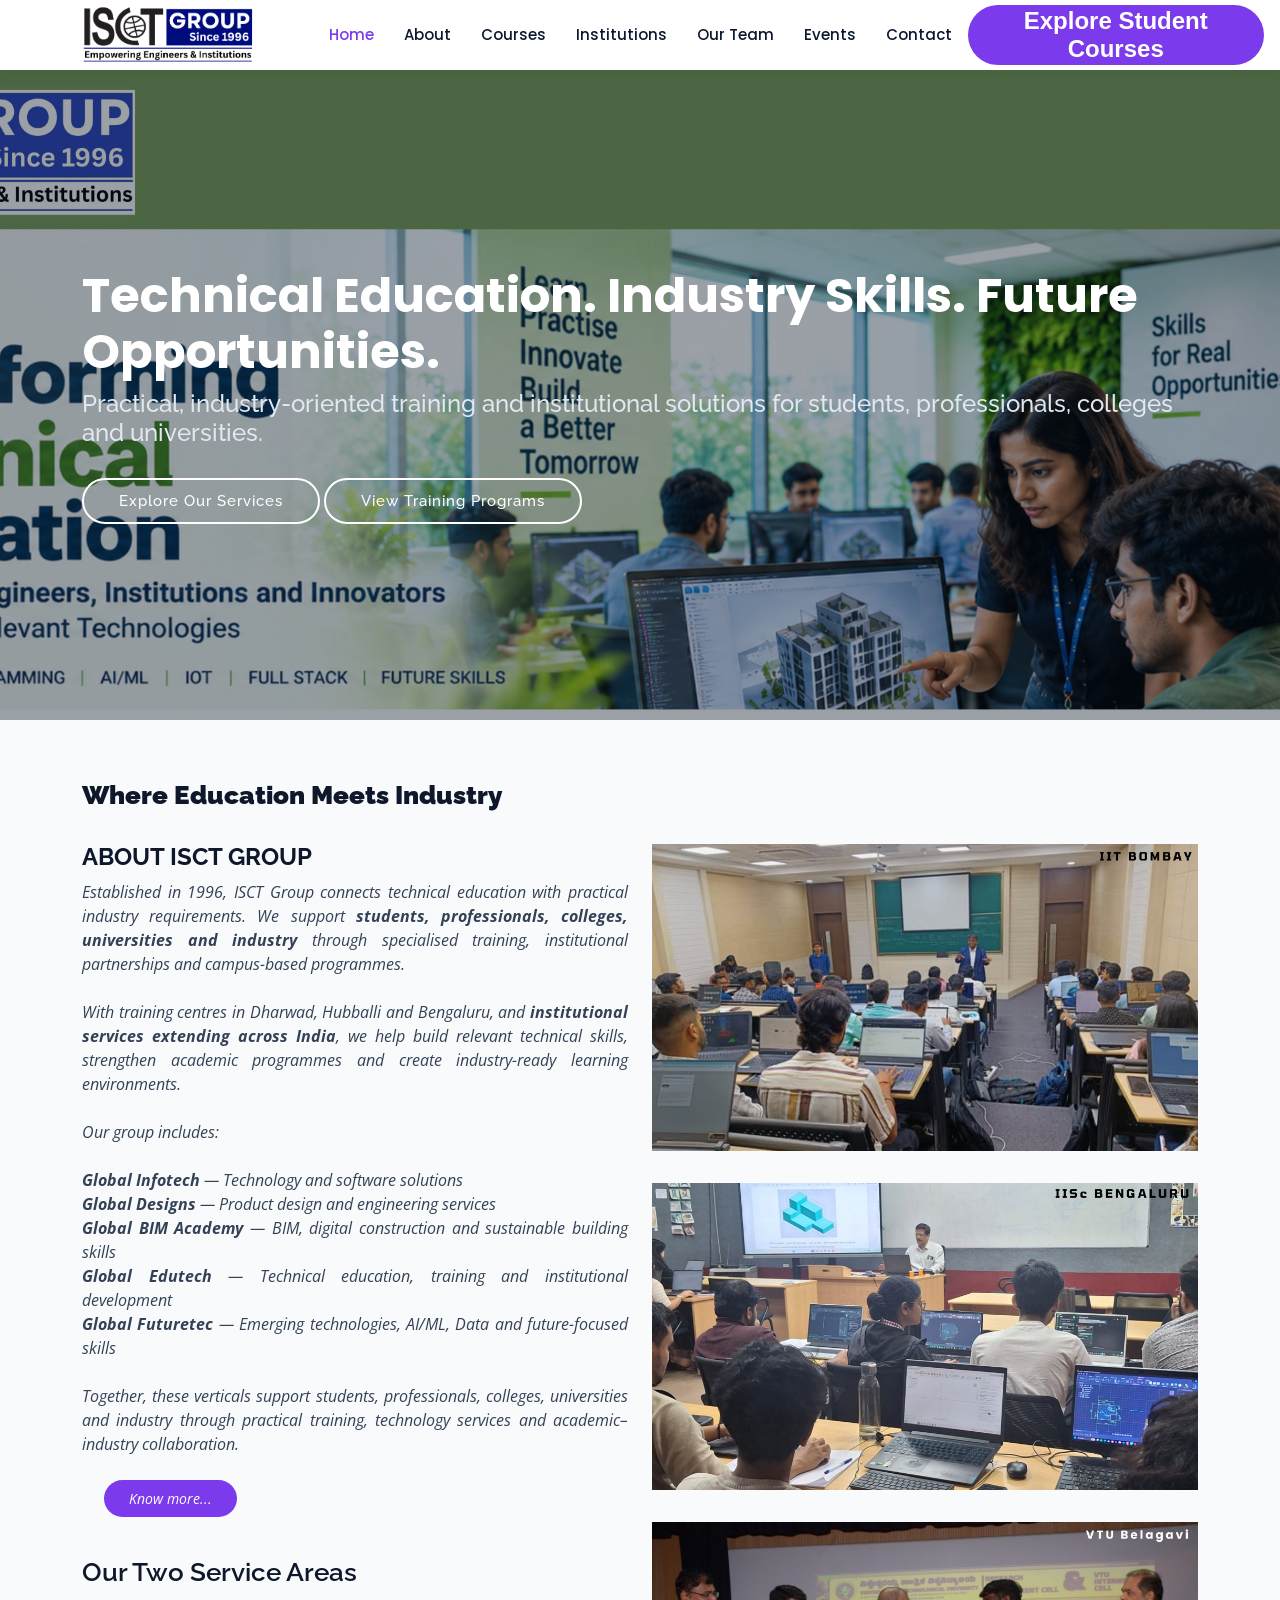
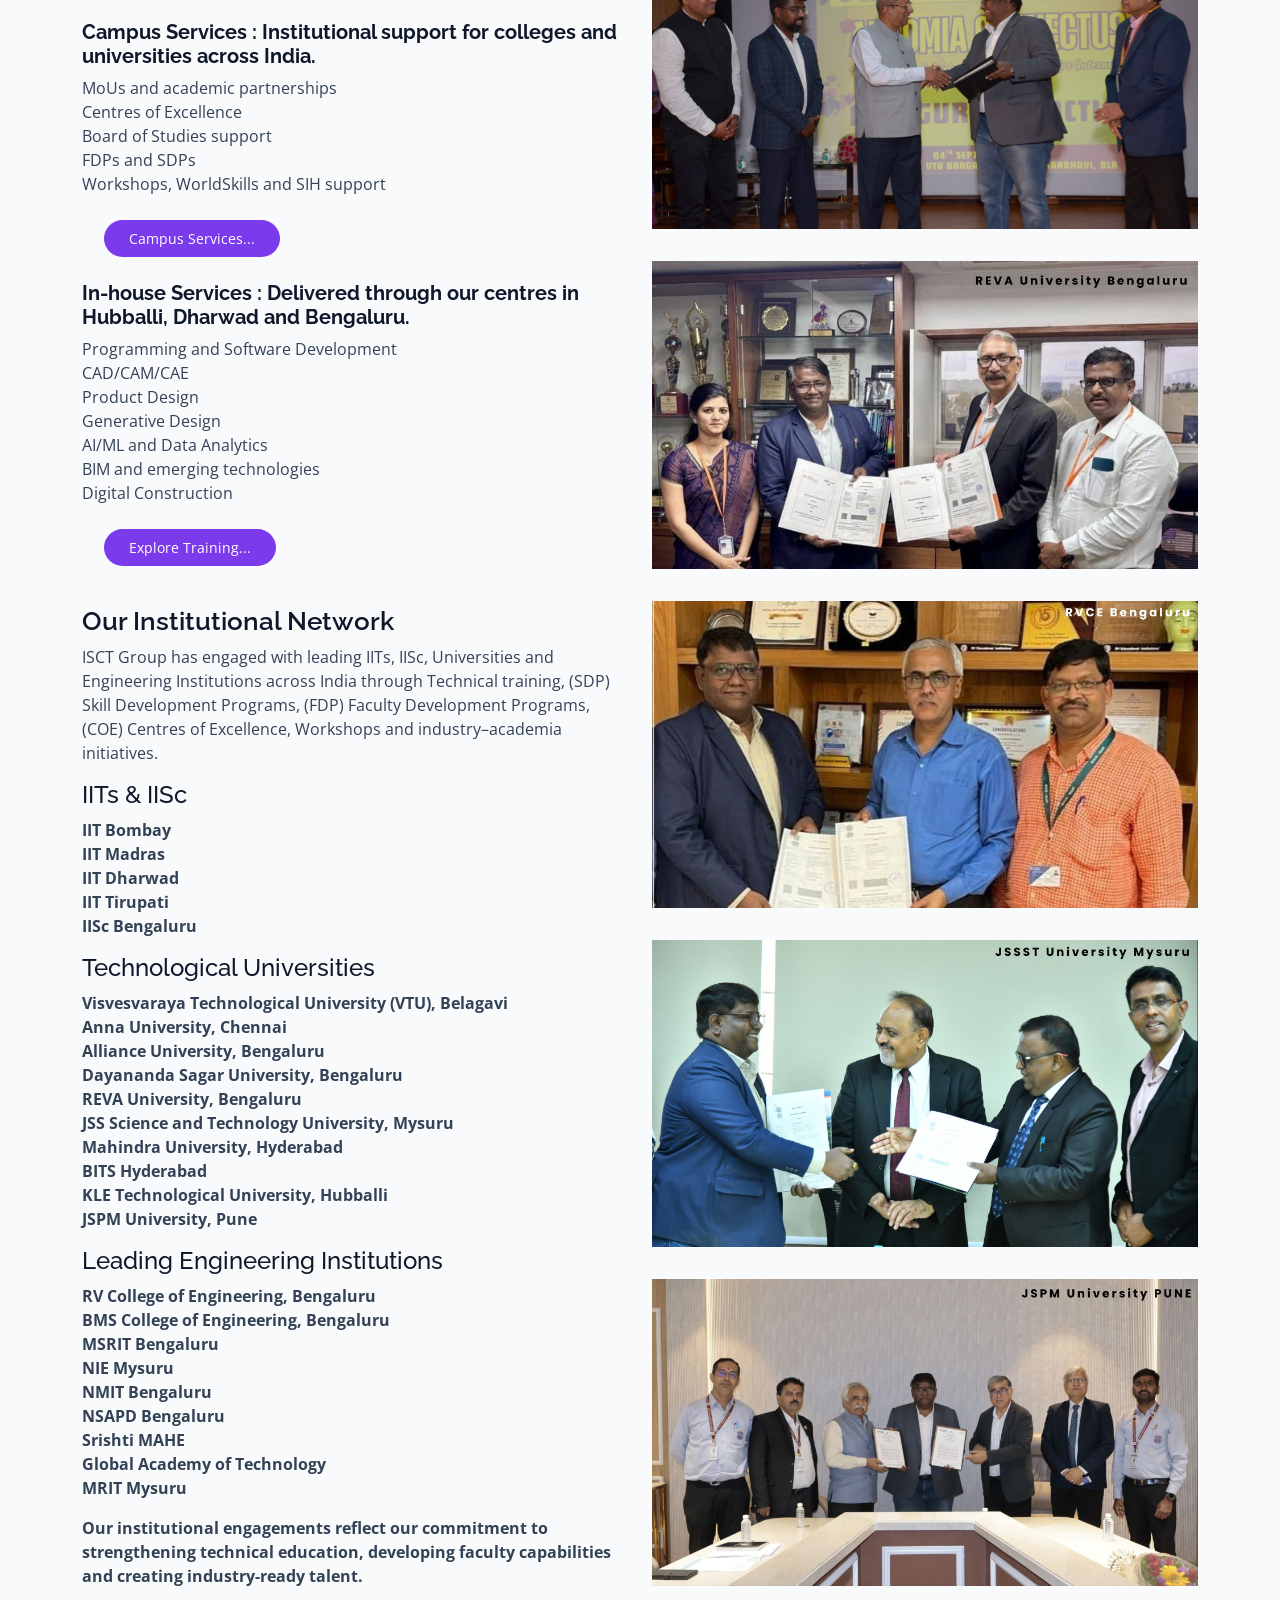
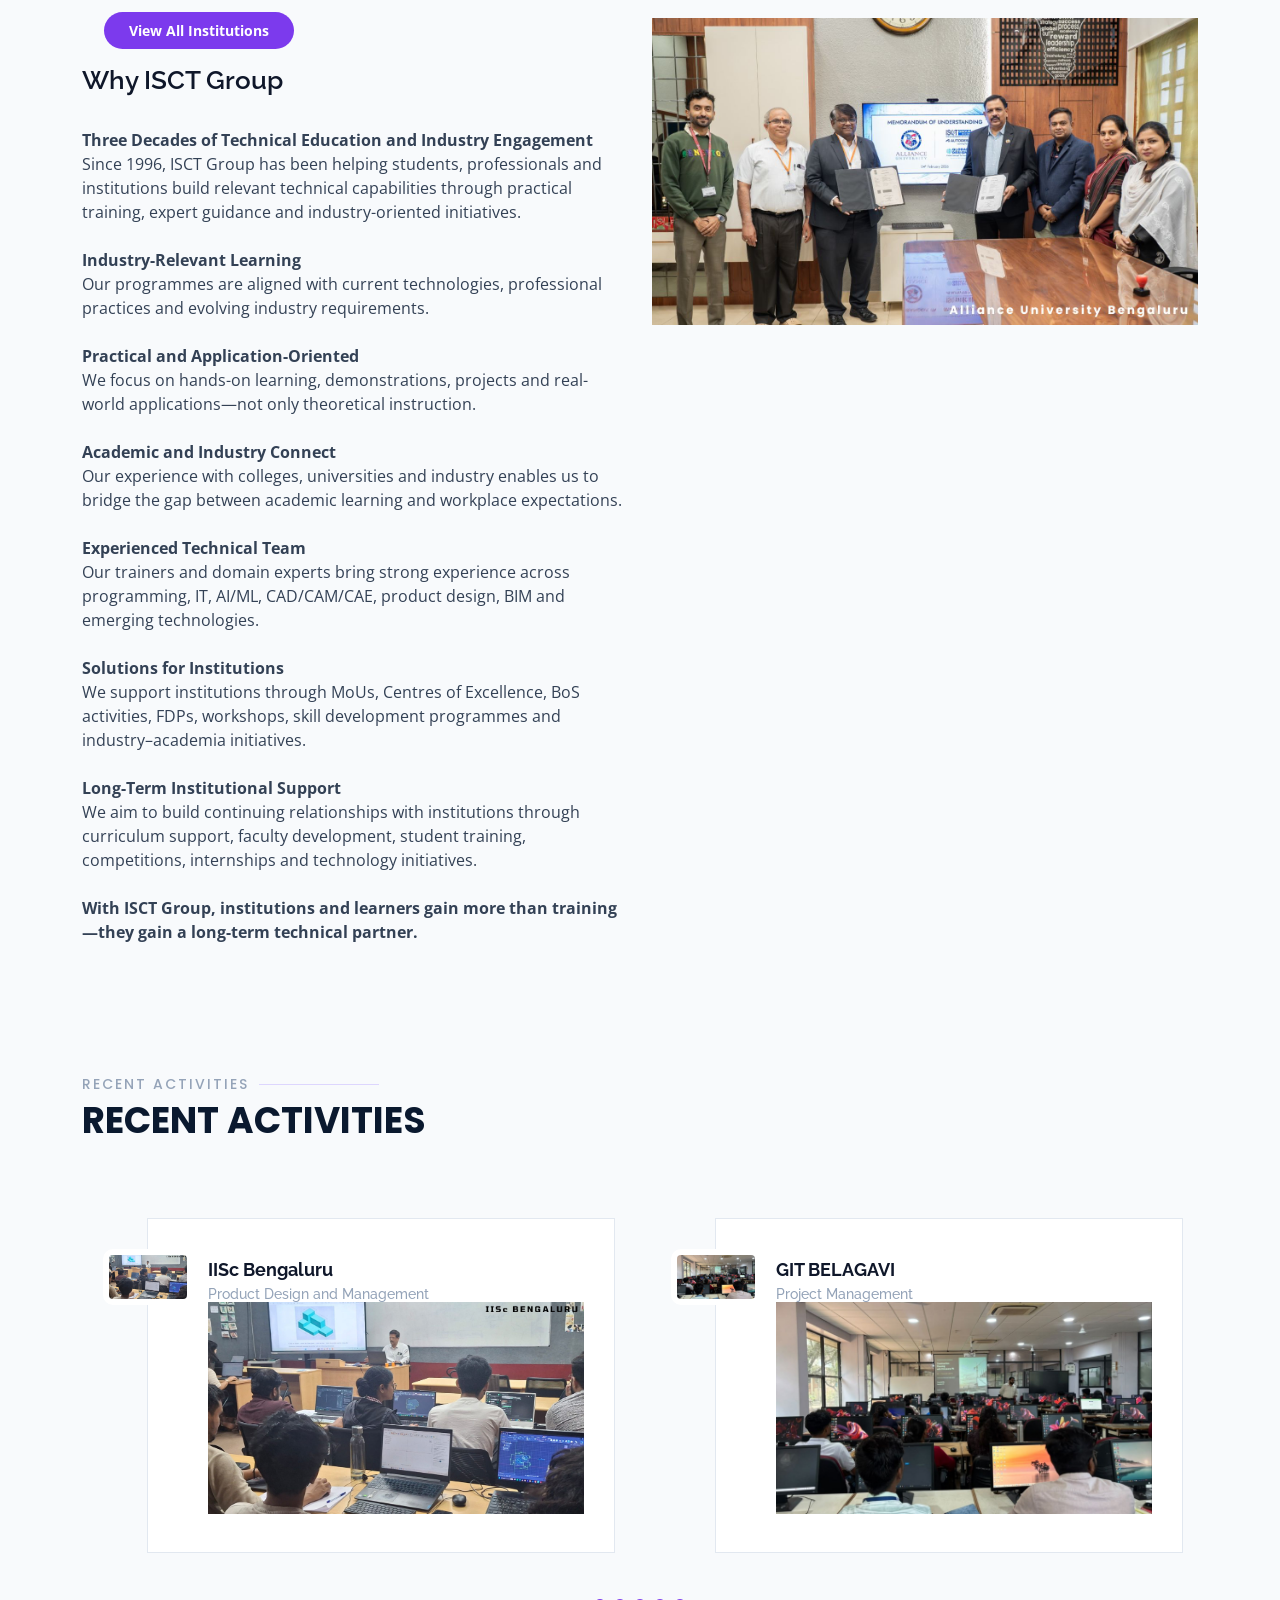
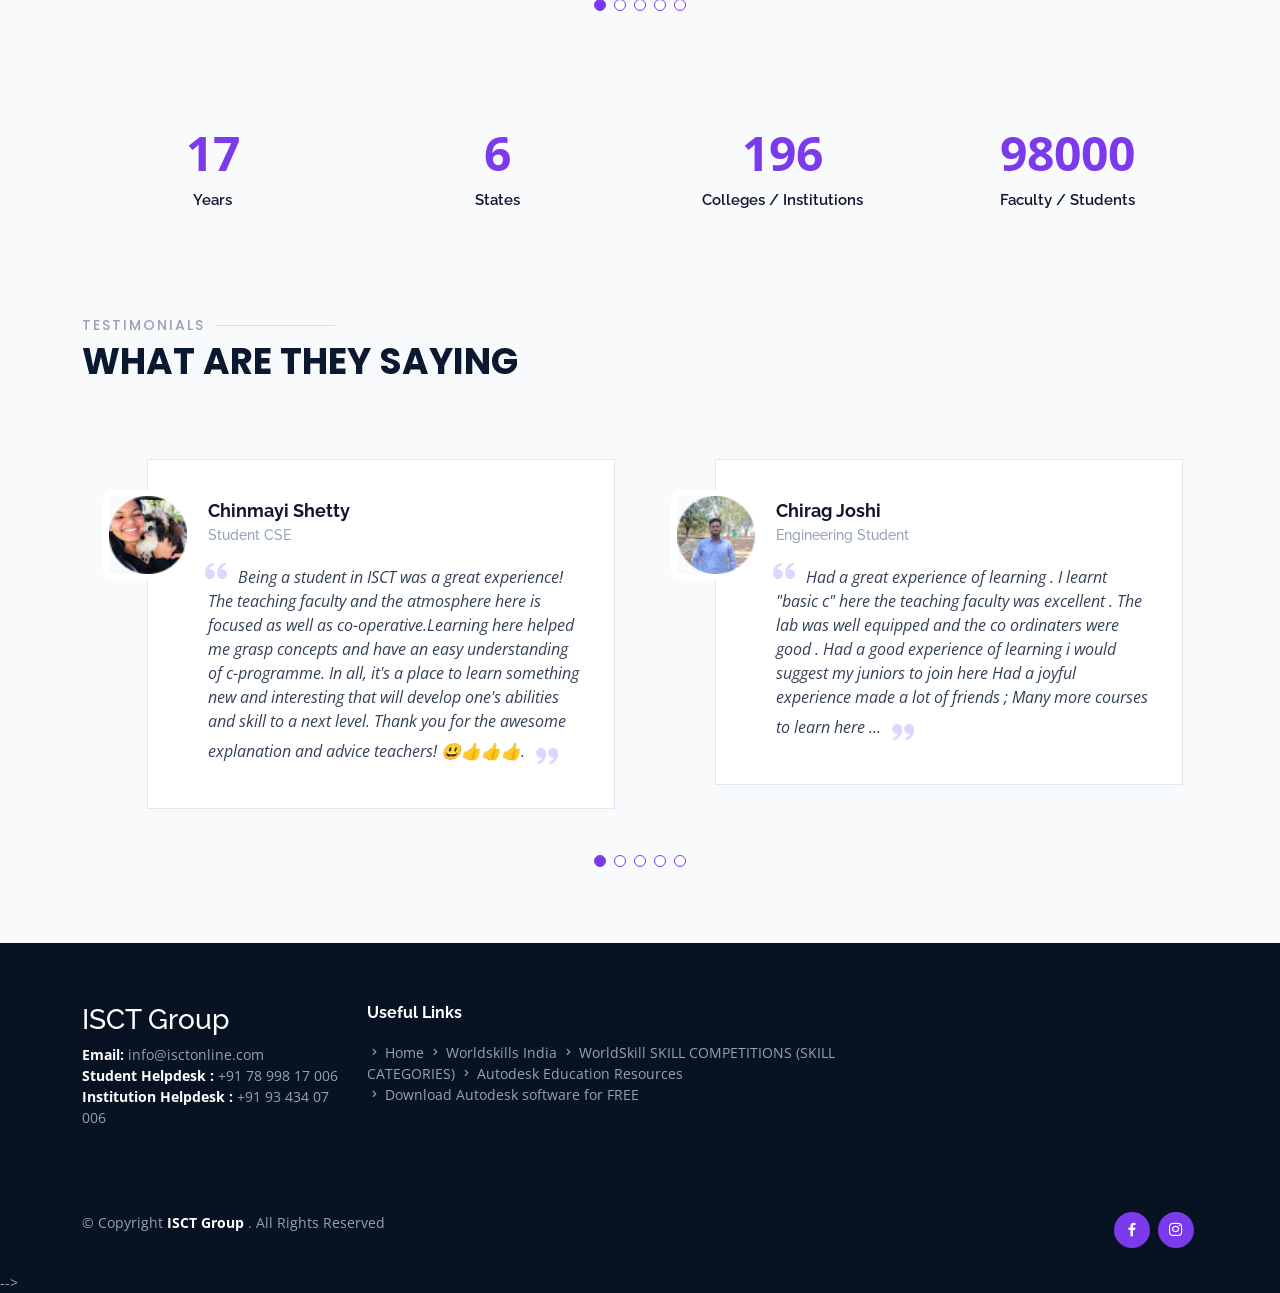
<file: index.html>
<!DOCTYPE html>
<html lang="en">

<head>
  <meta charset="utf-8">
  <meta content="width=device-width, initial-scale=1.0" name="viewport">

<title>ISCT Group | Engineering Education, Training & Technology Since 1996</title>

<meta name="description" content="ISCT Group, established in 1996, provides industry-oriented engineering education, technical training and institutional programs in Computing, BIM, Digital Construction, Product Design, Manufacturing and emerging technologies.">

<meta name="keywords" content="ISCT Group, ISCT, engineering training, engineering education, technical training, engineering courses, professional training, CSE courses, programming courses, data analytics courses, civil engineering courses, BIM training, Revit training, digital construction, mechanical engineering courses, CAD training, product design, manufacturing, Autodesk training, AutoCAD training,C Programming training, C++ Training, Java training,AI/ML Training, Data Analytics training,Autodesk Autharised Training Center, Autodesk ATC, Autodesk AAP, Fusion training, engineering software training, faculty development, engineering college training, skill development, Centre of Excellence, academic industry collaboration">

<meta name="author" content="ISCT Group">

<meta name="robots" content="index, follow">

<meta name="viewport" content="width=device-width, initial-scale=1.0">

<link rel="canonical" href="https://www.isctonline.com/">

<!-- Open Graph -->
<meta property="og:title" content="ISCT Group | Engineering Education, Training & Technology Since 1996">

<meta property="og:description" content="Industry-oriented engineering education, technical training and institutional programs connecting education, technology and industry since 1996.">

<meta property="og:type" content="website">

<meta property="og:url" content="https://www.isctonline.com/">

<meta property="og:site_name" content="ISCT Group">

<meta property="og:image" content="https://www.isctonline.com/images/og-image.jpg">

<!-- Twitter -->
<meta name="twitter:card" content="summary_large_image">

<meta name="twitter:title" content="ISCT Group | Engineering Education, Training & Technology Since 1996">

<meta name="twitter:description" content="Engineering education, technical training and institutional programs in Computing, BIM, Digital Construction, Product Design, Manufacturing and emerging technologies.">

<meta name="twitter:image" content="https://www.isctonline.com/images/og-image.jpg">

   <!-- Favicons -->
  <link href="assets/img/favicon.png" rel="icon">
  <link href="assets/img/apple-touch-icon.png" rel="apple-touch-icon">

  <!-- Google Fonts -->
  <link href="https://fonts.googleapis.com/css?family=Open+Sans:300,300i,400,400i,600,600i,700,700i|Raleway:300,300i,400,400i,500,500i,600,600i,700,700i|Poppins:300,300i,400,400i,500,500i,600,600i,700,700i" rel="stylesheet">

  <!-- Vendor CSS Files -->
  <link href="assets/vendor/animate.css/animate.min.css" rel="stylesheet">
  <link href="assets/vendor/aos/aos.css" rel="stylesheet">
  <link href="assets/vendor/bootstrap/css/bootstrap.min.css" rel="stylesheet">
  <link href="assets/vendor/bootstrap-icons/bootstrap-icons.css" rel="stylesheet">
  <link href="assets/vendor/boxicons/css/boxicons.min.css" rel="stylesheet">
  <link href="assets/vendor/remixicon/remixicon.css" rel="stylesheet">
  <link href="assets/vendor/swiper/swiper-bundle.min.css" rel="stylesheet">

  <!-- Template Main CSS File -->
  <link href="assets/css/style.css?v=6fb23f4" rel="stylesheet">

  <!-- =======================================================
  * Template Name: Mentor
  * Updated: May 30 2023 with Bootstrap v5.3.0
  * Template URL: https://bootstrapmade.com/mentor-free-education-bootstrap-theme/
  * Author: BootstrapMade.com
  * License: https://bootstrapmade.com/license/
  ======================================================== -->
</head>

<body>

  <!-- ======= Header ======= -->
  <header id="header" class="fixed-top">
    <div class="container d-flex align-items-center">

      <!-- <h1 class="logo me-auto"><a href="index.html">ISCT Group </a></h1> -->
      <!-- Uncomment below if you prefer to use an image logo -->
      <a href="index.html" class="logo me-auto"> <img src="assets/img/logo.png" alt="" class="img-fluid"></a>

      <nav id="navbar" class="navbar order-last order-lg-0">
        <ul>
          <li><a class="active" href="index.html">Home</a></li>
          <li><a href="about.html">About</a></li>
          <li><a href="courses.html">Courses</a></li>
          <li><a href="institutes.html">Institutions</a></li>
          <li><a href="trainers.html">Our Team</a></li>
          <li><a href="events.html">Events</a></li>
      <!--      <li><a href="pricing.html">Pricing</a></li>

          <li class="dropdown"><a href="#"><span>Drop Down</span> <i class="bi bi-chevron-down"></i></a>
            <ul>
            <li><a href="#">Drop Down 1</a></li>
              <li class="dropdown"><a href="#"><span>Deep Drop Down</span> <i class="bi bi-chevron-right"></i></a>
                <ul>
                  <li><a href="#">Deep Drop Down 1</a></li>
                  <li><a href="#">Deep Drop Down 2</a></li>
                  <li><a href="#">Deep Drop Down 3</a></li>
                  <li><a href="#">Deep Drop Down 4</a></li>
                  <li><a href="#">Deep Drop Down 5</a></li>
                </ul>
              </li>
              <li><a href="#">Drop Down 2</a></li>
              <li><a href="#">Drop Down 3</a></li>
              <li><a href="#">Drop Down 4</a></li>
            </ul>
          </li> -->
          <li><a href="contact.html">Contact</a></li>
        </ul>
        <i class="bi bi-list mobile-nav-toggle"></i>
      </nav><!-- .navbar -->

      <a href="courses.html" class="get-started-btn">Explore Student Courses</a>

    </div>
  </header><!-- End Header -->

  <!-- ======= Hero Section ======= -->
  <section id="hero" class="d-flex justify-content-center align-items-center">
    <div class="container position-relative" data-aos="zoom-in" data-aos-delay="100">
      <h1>Technical Education. Industry Skills. Future Opportunities.</h1>
      <h2>Practical, industry-oriented training and institutional solutions for students, professionals, colleges and universities.
 </h2>
      <a href="about.html" class="btn-get-started">Explore Our Services</a>
     <a href="courses.html" class="btn-get-started">View Training Programs</a>

    </div>
  </section><!-- End Hero -->

  <main id="main">

    <!-- ======= About Section ======= -->
    <section id="about" class="about">
      <div class="container" data-aos="fade-up">

        <div class="row">
          <div class="col-lg-6 order-1 order-lg-2" data-aos="fade-left" data-aos-delay="100">
	  
<h5 align=Center> </h5><br>
<h5 align=Center> </h5><br>

         <img src="assets/img/iitbombay.jpg" class="img-fluid" alt=""> 
<h5 align=Center> </h5><br>
  
	    <img src="assets/img/iiscb.jpg" class="img-fluid" alt="">
<h5 align=Center> </h5><br>
          
	 <img src="assets/img/vtu.jpg" class="img-fluid" alt="">
  	<h5 align=Center></h5><br>
	
	    <img src="assets/img/reva.jpg" class="img-fluid" alt="">
            <h5 align=Center> </h5> <br>

	 <img src="assets/img/rvce.jpg" class="img-fluid" alt="">
  	<h5 align=Center></h5><br>

              <img src="assets/img/jssstu.jpg" class="img-fluid" alt="">
  	<h5 align=Center></h5><br>
	
                  <img src="assets/img/jspm.jpg" class="img-fluid" alt="">
	<h5 align=Center></h5><br>

  	<img src="assets/img/alliance.jpg" class="img-fluid" alt="">
  	<h5 align=Center></h5><br>	
    
	  </div>
       
          <div class="col-lg-6 pt-4 pt-lg-0 order-2 order-lg-1 content">
           <h3><B>Where Education Meets Industry </h3><br>

<h4>ABOUT ISCT GROUP 
</B></h4>
            <p class="fst-italic" align=justify>
   
          Established in 1996, ISCT Group connects technical education with practical industry requirements. We support <b>students, professionals, colleges, universities and industry</b> through specialised training, institutional partnerships and campus-based programmes. <br><br>

With training centres in Dharwad, Hubballi and Bengaluru, and <b> institutional services extending across India</b>, we help build relevant technical skills, strengthen academic programmes and create industry-ready learning environments.<br><br>

Our group includes: <br><br>
<b>Global Infotech</b> — Technology and software solutions<br>
<b>Global Designs</b> — Product design and engineering services<br>
<b>Global BIM Academy</b> — BIM, digital construction and sustainable building skills<br>
<b>Global Edutech</b> — Technical education, training and institutional development<br>
<b>Global Futuretec</b> — Emerging technologies, AI/ML, Data and future-focused skills<br>
<br>
Together, these verticals support students, professionals, colleges, universities and industry through practical training, technology services and academic–industry collaboration.<br> <br>

<a href="about.html" class="get-started-btn">Know more...</a>
<br><br>
            </p>

<p align=justify>
<h3>Our Two Service Areas </h3> 
<br>
<h5> <b> Campus Services : Institutional support for colleges and universities across India.
</h5></b>

MoUs and academic partnerships
<br>
Centres of Excellence
<br>
Board of Studies support
<br>
FDPs and SDPs
<br>
Workshops, WorldSkills and SIH support
<br> <br>
<a href="about.html" class="get-started-btn">Campus Services... </a>
<br>
<br>
<h5><b> In-house Services : Delivered through our centres in Hubballi, Dharwad and Bengaluru.
</h5> </b>

Programming and Software Development
<br>
CAD/CAM/CAE
<br>
Product Design
<br>
Generative Design
<br>
AI/ML and Data Analytics
<br>
BIM and emerging technologies
<br>
Digital Construction
<br><br>
<a href="courses.html" class="get-started-btn">Explore Training... </a>
</b>
<br>
<br>
</p>
<p>

<h3>Our Institutional Network</h3>
ISCT Group has engaged with leading IITs, IISc, Universities and Engineering Institutions across India through Technical training, (SDP) Skill Development Programs, (FDP) Faculty Development Programs, (COE) Centres of Excellence, Workshops and industry–academia initiatives.
</p>

<b>
  <div class="icon-box mt-4 mt-xl-0">
                    <h4>IITs & IISc</h4>
                    <p>IIT Bombay <br>
		IIT Madras<br>
		IIT Dharwad<br>
		IIT Tirupati<br>
		IISc Bengaluru<br>
	   </p>
                 </div>
  	              <div class="icon-box mt-4 mt-xl-0">
                     <h4>Technological Universities</h4>
                    <p>Visvesvaraya Technological University (VTU), Belagavi <br>
		Anna University, Chennai<br>
		Alliance University, Bengaluru<br>
		Dayananda Sagar University, Bengaluru<br>
		REVA University, Bengaluru<br>
		JSS Science and Technology University, Mysuru<br>
		Mahindra University, Hyderabad<br>
		BITS Hyderabad<br>
		KLE Technological University, Hubballi<br>
		JSPM University, Pune
		<br></p>
                  </div>

   	                  <div class="icon-box mt-4 mt-xl-0">
                      <h4>Leading Engineering Institutions</h4>
                    <p> RV College of Engineering, Bengaluru<br>
		BMS College of Engineering, Bengaluru<br>
		MSRIT  Bengaluru<br>

		NIE Mysuru<br>
		NMIT Bengaluru<br>
		NSAPD Bengaluru <br>
		Srishti MAHE         <br>
		Global Academy of Technology <br>
		MRIT Mysuru <br>
		</p>

	<p>Our institutional engagements reflect our commitment to strengthening technical education, developing faculty capabilities and creating industry-ready talent. <br><br>
 <a href="institutes.html" class="get-started-btn">View All Institutions</a>
            </div>
</b>
</p>

<h3>Why ISCT Group</h3>
<p>
<br>
 <b>Three Decades of Technical Education and Industry Engagement </b> <br>
Since 1996, ISCT Group has been helping students, professionals and institutions build relevant technical capabilities through practical training, expert guidance and industry-oriented initiatives.<br>

<b><br>
Industry-Relevant Learning<br>
</b>
Our programmes are aligned with current technologies, professional practices and evolving industry requirements.<br>

<br><b>
Practical and Application-Oriented<br>
</b>
We focus on hands-on learning, demonstrations, projects and real-world applications—not only theoretical instruction.<br>
<b><br>
Academic and Industry Connect<br>
</b>

Our experience with colleges, universities and industry enables us to bridge the gap between academic learning and workplace expectations.<br>
<br>
<b>Experienced Technical Team<br></b>

Our trainers and domain experts bring strong experience across programming, IT, AI/ML, CAD/CAM/CAE, product design, BIM and emerging technologies.<br>
<br>
<b>Solutions for Institutions<br></b>

We support institutions through MoUs, Centres of Excellence, BoS activities, FDPs, workshops, skill development programmes and industry–academia initiatives.<br>
<br>
<b>Long-Term Institutional Support<br></b>
We aim to build continuing relationships with institutions through curriculum support, faculty development, student training, competitions, internships and technology initiatives.<br>

<br>
<b>With ISCT Group, institutions and learners gain more than training—they gain a long-term technical partner.<br></b>
      
              </p> </p>
            </div>
</b>


          </div>
        </div>
    </div>
    </section><!-- End About Section -->





<!-- ======= Testimonials Section ======= -->
    <section id="testimonials" class="testimonials">
      <div class="container" data-aos="fade-up">

        <div class="section-title">
         <h2>Recent Activities</h2>
         <p>Recent Activities</p>
        </div>

        <div class="testimonials-slider swiper" data-aos="fade-up" data-aos-delay="100">
          <div class="swiper-wrapper">

            <div class="swiper-slide">
              <div class="testimonial-wrap">
                <div class="testimonial-item">
                  <img src="assets/img/iiscpd.jpg" class="testimonial-img" alt="">
                  <h3>IISc Bengaluru</h3>
                  <h4>Product Design and Management</h4>
                        <img src="assets/img/iiscpd.jpg" class="img-fluid" alt="">
<h5 align=Center> 
              </div>
              </div>
            </div><!-- End testimonial item -->

            <div class="swiper-slide">
              <div class="testimonial-wrap">
                <div class="testimonial-item">
  <img src="assets/img/gitpm.jpg" class="testimonial-img" alt="">
                  <h3>GIT BELAGAVI</h3>
                  <h4>Project Management</h4>
                        <img src="assets/img/gitpm.jpg" class="img-fluid" alt="">
<h5 align=Center>                 </div>
              </div>
            </div><!-- End testimonial item -->

            <div class="swiper-slide">
              <div class="testimonial-wrap">
                <div class="testimonial-item">
<img src="assets/img/mahindra.jpg" class="testimonial-img" alt="">
                  <h3>MAHINDRA UNIVERSITY HYDERABAD</h3>
                  <h4>Product Design</h4>
                        <img src="assets/img/mahindra.jpg" class="img-fluid" alt="">
<h5 align=Center>                 </div>
              </div>
            </div><!-- End testimonial item -->

            <div class="swiper-slide">
              <div class="testimonial-wrap">
                <div class="testimonial-item">
                  <img src="assets/img/mritlogic.jpg" class="testimonial-img" alt="">
                  <h3>MRIT MYSURU</h3>
                  <h4>Problem Solving and Logic Building</h4>
                        <img src="assets/img/mritlogic.jpg" class="img-fluid" alt="">
<h5 align=Center> 
                </div>
              </div>
            </div><!-- End testimonial item -->

            <div class="swiper-slide">
              <div class="testimonial-wrap">
                <div class="testimonial-item">
<img src="assets/img/mahe.jpg" class="testimonial-img" alt="">
                  <h3>SRISHTI, MAHE BANGALURU</h3>
                  <h4>Product Design</h4>
                        <img src="assets/img/mahe.jpg" class="img-fluid" alt="">
<h5 align=Center>                 </div>
              </div>
            </div><!-- End testimonial item -->

          </div>
          <div class="swiper-pagination"></div>
        </div>

      </div>
    </section><!-- End Testimonials Section -->

    <!-- ======= Counts Section ======= -->
    <section id="counts" class="counts section-bg">
      <div class="container">

        <div class="row counters">

          <div class="col-lg-3 col-6 text-center">
            <span data-purecounter-start="0" data-purecounter-end="30" data-purecounter-duration="1"    	class="purecounter"></span>
            	<p>Years</p>
          </div>
	

          <div class="col-lg-3 col-6 text-center">
            <span data-purecounter-start="0" data-purecounter-end="10" data-purecounter-duration="1"    	class="purecounter"></span>
            	<p>States</p>
          </div>
	<div class="col-lg-3 col-6 text-center">
            <span data-purecounter-start="0" data-purecounter-end="350" data-purecounter-duration="1" 	class="purecounter">  </span>
            <p>Colleges / Institutions </p>
          </div>
          

          <div class="col-lg-3 col-6 text-center">
            <span data-purecounter-start="0" data-purecounter-end="175000" data-purecounter-duration="1" class="purecounter">
</span> 
  	
            <p>Faculty / Students</p>
          </div>

        </div>

      </div>
    </section><!-- End Counts Section -->

    


 <!-- ======= Testimonials Section ======= -->
    <section id="testimonials" class="testimonials">
      <div class="container" data-aos="fade-up">

        <div class="section-title">
          <h2>Testimonials</h2>
          <p>What are they saying</p>
        </div>

        <div class="testimonials-slider swiper" data-aos="fade-up" data-aos-delay="100">
          <div class="swiper-wrapper">

            <div class="swiper-slide">
              <div class="testimonial-wrap">
                <div class="testimonial-item">
                  <img src="assets/img/testimonials/chi_she.png" class="testimonial-img" alt="">
                  <h3>Chinmayi Shetty</h3>
                  <h4>Student CSE</h4>
                  <p>
                    <i class="bx bxs-quote-alt-left quote-icon-left"></i>
                    Being a student in ISCT was a great experience! The teaching faculty and the atmosphere here is focused as well as co-operative.Learning here helped me grasp concepts and have an easy understanding of c-programme. In all, it's a place to learn something new and interesting that will develop one's abilities and skill to a next level. Thank you for the awesome explanation and advice teachers! 😃👍👍👍.
                    <i class="bx bxs-quote-alt-right quote-icon-right"></i>
                  </p>
                </div>
              </div>
            </div><!-- End testimonial item -->

            <div class="swiper-slide">
              <div class="testimonial-wrap">
                <div class="testimonial-item">
                  <img src="assets/img/testimonials/chi_jo.png" class="testimonial-img" alt="">
                  <h3>Chirag Joshi</h3>
                  <h4>Engineering Student</h4>
                  <p>
                    <i class="bx bxs-quote-alt-left quote-icon-left"></i>
                    Had a great experience of learning . I learnt "basic c" here the teaching faculty was excellent . The lab was well equipped and the co ordinaters were good . Had a good experience of  learning i would suggest my juniors to join here

Had a joyful experience made a lot of friends ;
Many more courses to learn here ...
                    <i class="bx bxs-quote-alt-right quote-icon-right"></i>
                  </p>
                </div>
              </div>
            </div><!-- End testimonial item -->

            <div class="swiper-slide">
              <div class="testimonial-wrap">
                <div class="testimonial-item">
                  <img src="assets/img/testimonials/bha_ro.png" class="testimonial-img" alt="">
                  <h3>Bharat Ronad</h3>
                  <h4>Civil Engineer</h4>
                  <p>
                    <i class="bx bxs-quote-alt-left quote-icon-left"></i>
                    Well the teaching is excellent, I had taken revit arch course the teaching staff is very friendly and helpful, they have the latest version of softwares which keeps us updated, the way of approaching  the students is very good, incase if you don't have any previous knowledge about the course they tell it with detail. Thank you Rachana Mam for your wonderful teaching..
                    <i class="bx bxs-quote-alt-right quote-icon-right"></i>
                  </p>
                </div>
              </div>
            </div><!-- End testimonial item -->

            <div class="swiper-slide">
              <div class="testimonial-wrap">
                <div class="testimonial-item">
                  <img src="assets/img/testimonials/vee_cha.png" class="testimonial-img" alt="">
                  <h3>Veeresh Chandaragi</h3>
                  <h4>Engineering Student</h4>
                  <p>
                    <i class="bx bxs-quote-alt-left quote-icon-left"></i>
                    Wonderful educational hub. It was great experience through out the course. Teaching staff and faculty are very supportive and caring.
Summerizing the things that was taught on previous day on the next day of training throughout the course.
                    <i class="bx bxs-quote-alt-right quote-icon-right"></i>
                  </p>
                </div>
              </div>
            </div><!-- End testimonial item -->

            <div class="swiper-slide">
              <div class="testimonial-wrap">
                <div class="testimonial-item">
                  <img src="assets/img/testimonials/Vi_Ax.png" class="testimonial-img" alt="">
                  <h3>Vinod Axaler</h3>
                  <h4>Architect</h4>
                  <p>
                    <i class="bx bxs-quote-alt-left quote-icon-left"></i>
                    I have joined ISCT dharwad for the  Revit course under the special scheme kept for the students during engineer's day. Believe me this institute will give you a platform which is most needed for all the engineering students and even for those who are already working ... Nice friendly environment in the institute and good support from faculties... 👍.
                    <i class="bx bxs-quote-alt-right quote-icon-right"></i>
                  </p>
                </div>
              </div>
            </div><!-- End testimonial item -->

          </div>
          <div class="swiper-pagination"></div>
        </div>

      </div>
    </section><!-- End Testimonials Section -->


    
     
    
  </main><!-- End #main -->

  <!-- ======= Footer ======= -->
  <footer id="footer">

    <div class="footer-top">
      <div class="container">
        <div class="row">

          <div class="col-lg-3 col-md-6 footer-contact">
            <h3>ISCT Group</h3>
              <strong>Email:</strong> info@isctonline.com<br>
	      <strong>Student Helpdesk     :</strong> +91 78 998 17 006<br>
              <strong>Institution Helpdesk :</strong> +91 93 434 07 006<br>
              
            </p>
          </div>

        <!--  <div class="col-lg-2 col-md-6 footer-links">
 	-->
	<div class="col-lg-6 pt-4 pt-lg-0 order-2 order-lg-1 content">
            <h4>Useful Links</h4>
            
              <i class="bx bx-chevron-right"></i> <a href="Index.html">Home</a>  
		  <i class="bx bx-chevron-right"></i> <a href="https://www.worldskillsindia.co.in/" target="_blank">Worldskills India</a>
              <i class="bx bx-chevron-right"></i> <a href="https://worldskills.org/skills/" target="_blank">WorldSkill SKILL COMPETITIONS (SKILL CATEGORIES)</a>
              <i class="bx bx-chevron-right"></i> <a href="https://www.autodesk.com/education/home" target="_Blank">Autodesk Education Resources</a> <br>
              <i class="bx bx-chevron-right"></i> <a href="https://www.autodesk.com/education/edu-software/overview" target="_Blank">Download Autodesk software for FREE</a>
            
          </div>
  <!--
          <div class="col-lg-3 col-md-6 footer-links">
            <h4>Our Services</h4>
            <ul>
              <li><i class="bx bx-chevron-right"></i> <a href="#">Curriculum Design</a></li>
              <li><i class="bx bx-chevron-right"></i> <a href="#">Faculty Training</a></li>
              <li><i class="bx bx-chevron-right"></i> <a href="#">Student Training</a></li>
              <li><i class="bx bx-chevron-right"></i> <a href="#">Design Competetions</a></li>
              <li><i class="bx bx-chevron-right"></i> <a href="#">Center of Excellence</a></li>
            </ul>
          </div>

          <div class="col-lg-4 col-md-6 footer-newsletter">
            <h4>Join Our Newsletter</h4>
            <p>Want know more about latest technologies and Workshops and Training programs conducted </p>
            <form action="" method="post">
              <input type="email" name="info@isctonline.com"><input type="submit" value="Subscribe">
            </form>
          </div>
-->
        </div>
      </div>
    </div>

    <div class="container d-md-flex py-4">

      <div class="me-md-auto text-center text-md-start">
        <div class="copyright">
          &copy; Copyright <strong><span>ISCT Group </span></strong>. All Rights Reserved
        </div>
     </div>
      <div class="social-links text-center text-md-right pt-3 pt-md-0">
     <!--   <a href="#" class="twitter"><i class="bx bxl-twitter"></i></a> -->
        <a href="https://www.facebook.com/profile.php?id=100063684320296" class="facebook"><i class="bx bxl-facebook"></i></a>
        <a href="https://www.instagram.com/isct_dwd/" class="instagram"><i class="bx bxl-instagram"></i></a>
     <!--   <a href="#" class="google-plus"><i class="bx bxl-skype"></i></a>-->
     <!--   <a href="#" class="linkedin"><i class="bx bxl-linkedin"></i></a>-->
      </div>
    </div>-->
  </footer><!-- End Footer -->

  <div id="preloader"></div>
  <a href="#" class="back-to-top d-flex align-items-center justify-content-center"><i class="bi bi-arrow-up-short"></i></a>

  <!-- Vendor JS Files -->
  <script src="assets/vendor/purecounter/purecounter_vanilla.js"></script>
  <script src="assets/vendor/aos/aos.js"></script>
  <script src="assets/vendor/bootstrap/js/bootstrap.bundle.min.js"></script>
  <script src="assets/vendor/swiper/swiper-bundle.min.js"></script>
  <script src="assets/vendor/php-email-form/validate.js"></script>

  <!-- Template Main JS File -->
  <script src="assets/js/main.js"></script>

</body>

</html>
</file>
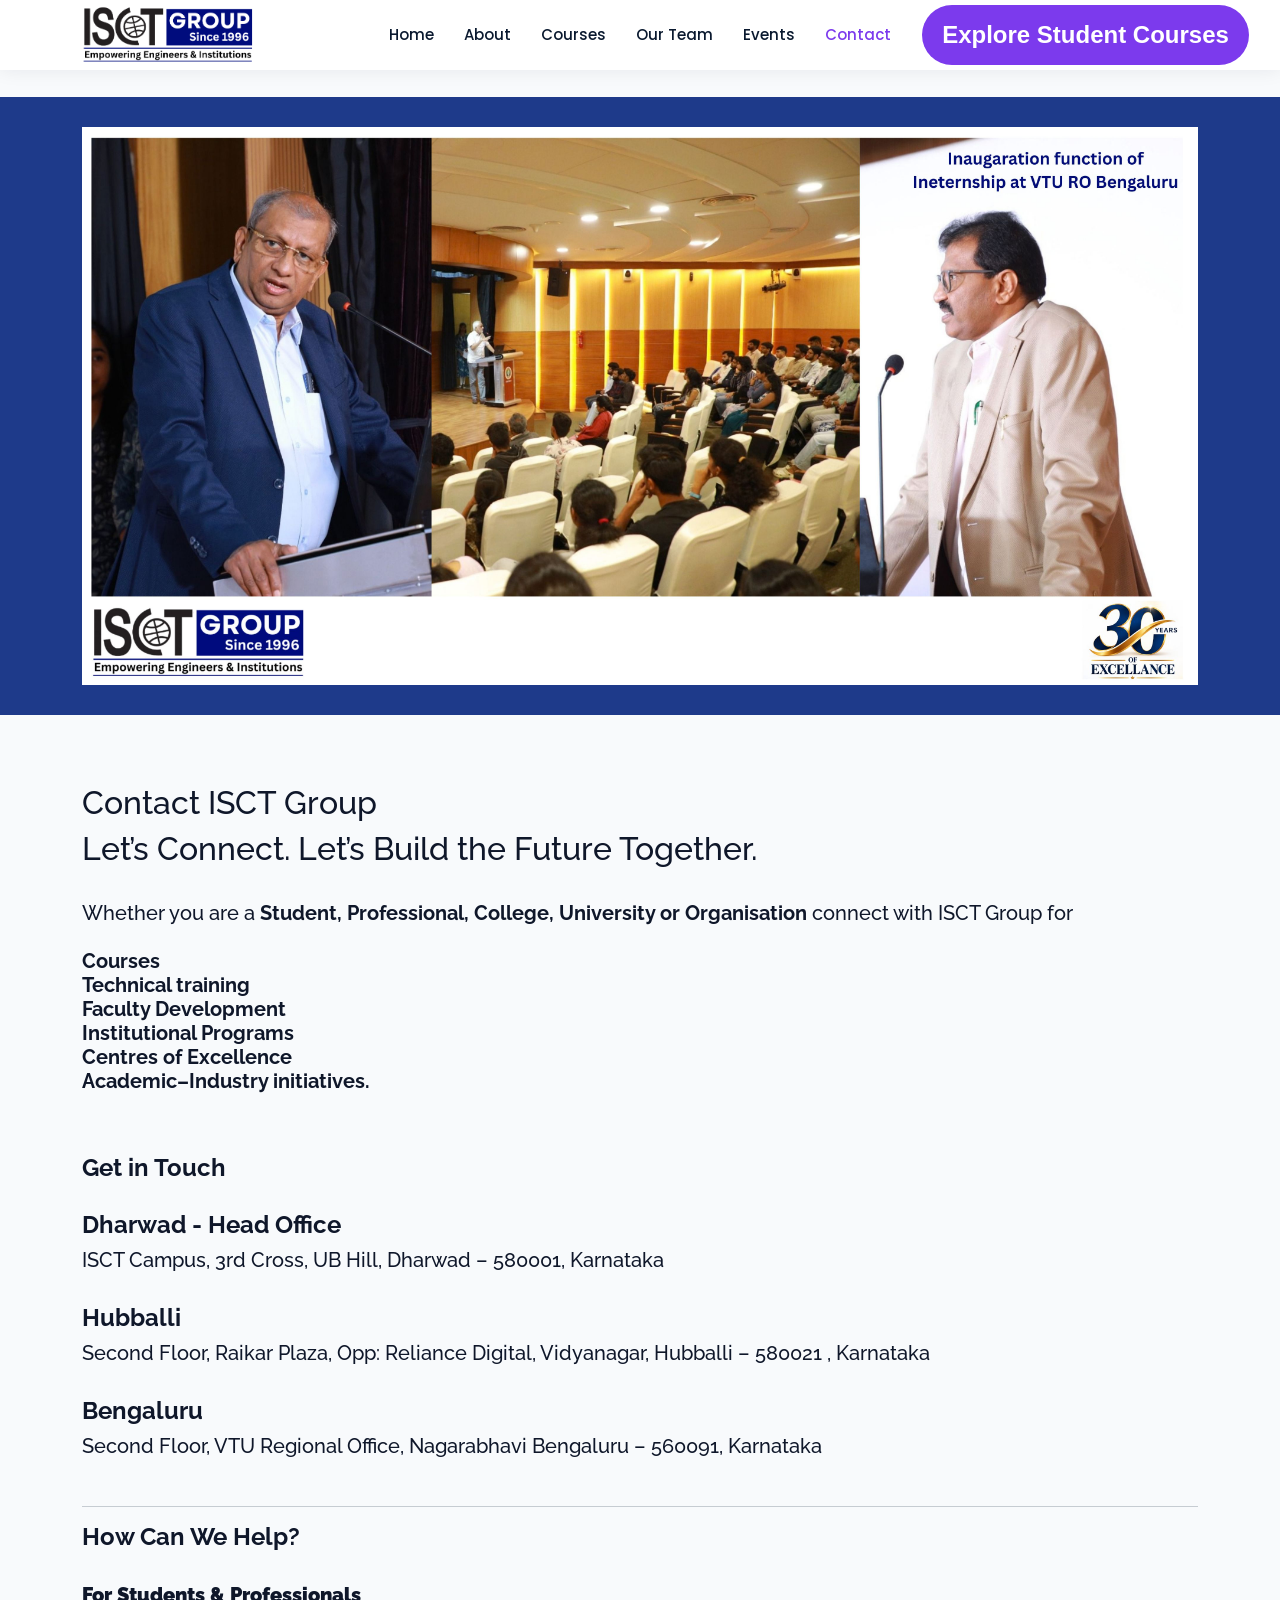
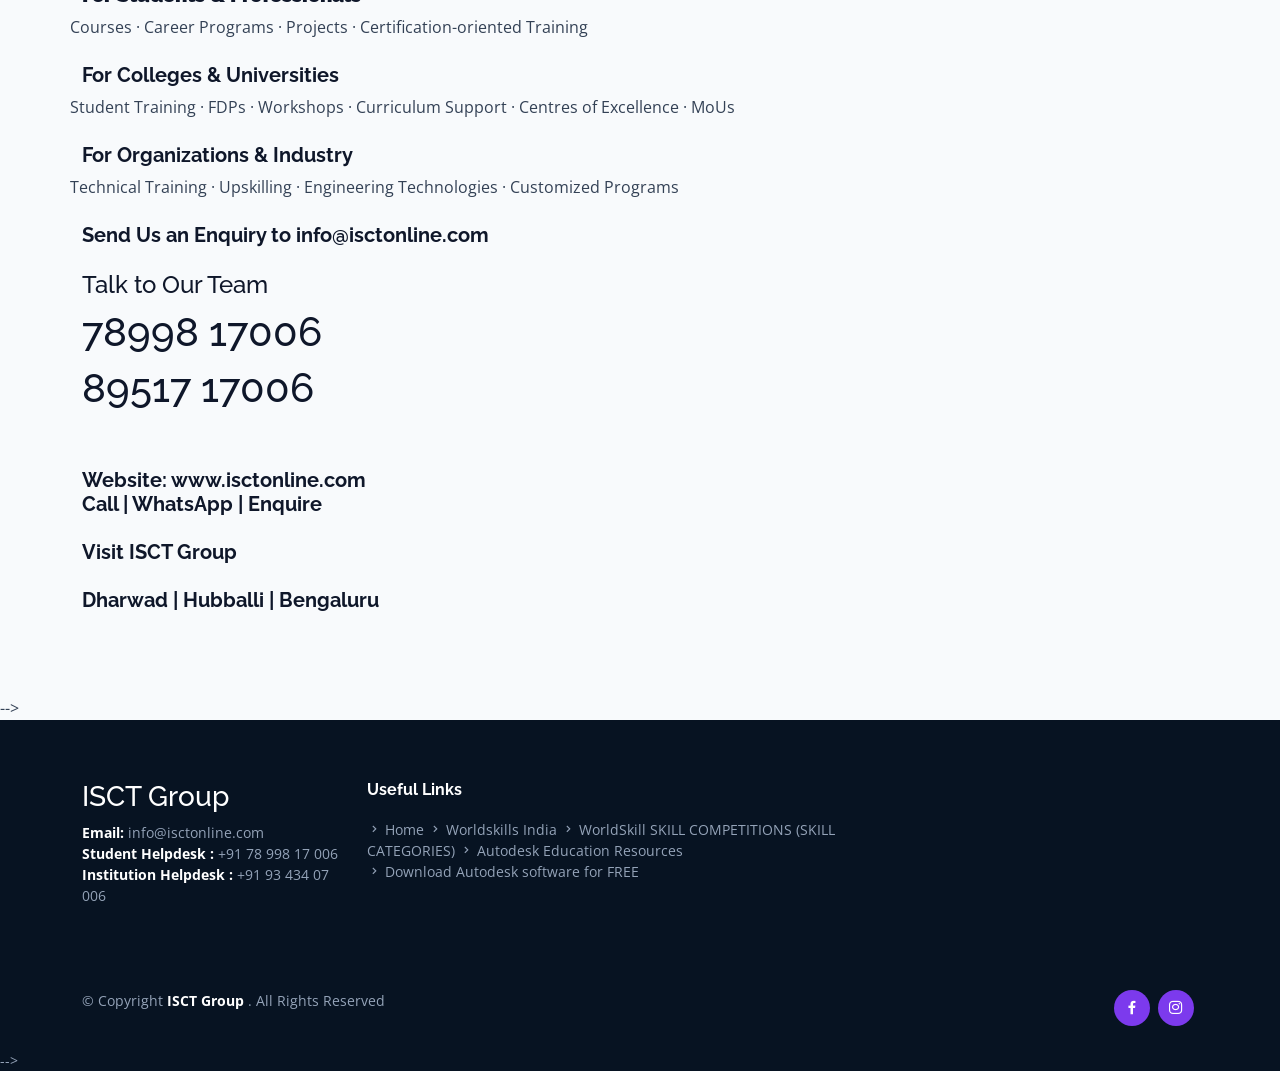
<file: contact.html>
<!DOCTYPE html>
<html lang="en">

<head>
  <meta charset="utf-8">
  <meta content="width=device-width, initial-scale=1.0" name="viewport">

  <title>Contact ISCT Group | Engineering Training & Institutional Programs</title>
<meta name="description" content="Contact ISCT Group for engineering courses, student training, faculty development, institutional programs, Centres of Excellence and academic-industry collaboration. Connect with our Dharwad, Hubballi and Bengaluru teams.">
  <meta name="keywords" content="contact ISCT Group, ISCT Dharwad, ISCT Hubballi, ISCT Bengaluru, engineering training contact, engineering courses contact, institutional training, faculty development, Centre of Excellence, engineering skill development">
  <!-- Favicons -->
  <link href="assets/img/favicon.png" rel="icon">
  <link href="assets/img/apple-touch-icon.png" rel="apple-touch-icon">

  <!-- Google Fonts -->
  <link href="https://fonts.googleapis.com/css?family=Open+Sans:300,300i,400,400i,600,600i,700,700i|Raleway:300,300i,400,400i,500,500i,600,600i,700,700i|Poppins:300,300i,400,400i,500,500i,600,600i,700,700i" rel="stylesheet">

  <!-- Vendor CSS Files -->
  <link href="assets/vendor/animate.css/animate.min.css" rel="stylesheet">
  <link href="assets/vendor/aos/aos.css" rel="stylesheet">
  <link href="assets/vendor/bootstrap/css/bootstrap.min.css" rel="stylesheet">
  <link href="assets/vendor/bootstrap-icons/bootstrap-icons.css" rel="stylesheet">
  <link href="assets/vendor/boxicons/css/boxicons.min.css" rel="stylesheet">
  <link href="assets/vendor/remixicon/remixicon.css" rel="stylesheet">
  <link href="assets/vendor/swiper/swiper-bundle.min.css" rel="stylesheet">

  <!-- Template Main CSS File -->
  <link href="assets/css/style.css?v=6fb23f4" rel="stylesheet">

  <!-- =======================================================
  * Template Name: Mentor
  * Updated: May 30 2023 with Bootstrap v5.3.0
  * Template URL: https://bootstrapmade.com/mentor-free-education-bootstrap-theme/
  * Author: BootstrapMade.com
  * License: https://bootstrapmade.com/license/
  ======================================================== -->
</head>

<body>

  <<!-- ======= Header ======= -->
  <header id="header" class="fixed-top">
    <div class="container d-flex align-items-center">

      <!-- <h1 class="logo me-auto"><a href="index.html">ISCT </a></h1> -->
      <!-- Uncomment below if you prefer to use an image logo -->
      <a href="index.html" class="logo me-auto"><img src="assets/img/logo.png" alt="" class="img-fluid"></a>

      <nav id="navbar" class="navbar order-last order-lg-0">
        <ul>
          <li><a  href="index.html">Home</a></li>
          <li><a  href="about.html">About</a></li>
          <li><a href="courses.html">Courses</a></li>
          <li><a href="trainers.html">Our Team</a></li>
          <li><a href="events.html">Events</a></li>
      <!--      <li><a href="pricing.html">Pricing</a></li>

          <li class="dropdown"><a href="#"><span>Drop Down</span> <i class="bi bi-chevron-down"></i></a>
            <ul>
            <li><a href="#">Drop Down 1</a></li>
              <li class="dropdown"><a href="#"><span>Deep Drop Down</span> <i class="bi bi-chevron-right"></i></a>
                <ul>
                  <li><a href="#">Deep Drop Down 1</a></li>
                  <li><a href="#">Deep Drop Down 2</a></li>
                  <li><a href="#">Deep Drop Down 3</a></li>
                  <li><a href="#">Deep Drop Down 4</a></li>
                  <li><a href="#">Deep Drop Down 5</a></li>
                </ul>
              </li>
              <li><a href="#">Drop Down 2</a></li>
              <li><a href="#">Drop Down 3</a></li>
              <li><a href="#">Drop Down 4</a></li>
            </ul>
          </li> -->
          <li> <a class="active" href="contact.html">Contact</a></li>
        </ul>
        <i class="bi bi-list mobile-nav-toggle"></i>
      </nav><!-- .navbar -->

      <a href="courses.html" class="get-started-btn">Explore Student Courses</a>

    </div>
  </header><!-- End Header -->
  <main id="main">

       <!-- ======= Breadcrumbs ======= -->
    <div class="breadcrumbs">
      <div class="container">
          <img src="assets/img/contact_hero.jpg" class="img-fluid" alt="...">
       </div>
    </div><!-- End Breadcrumbs -->

    <!-- ======= Contact Section ======= -->


<section id="contact" class="contact">
       
      <div class="container" data-aos="fade-up">

        <div class="row mt-5">

<p>
	
        <h2>Contact ISCT Group</h2>
	<h2>Let’s Connect. Let’s Build the Future Together.</h2> <br>
 
	<h5><br>Whether you are a <b>Student, Professional, College, University or Organisation </b> connect with ISCT Group for <br><br><b>Courses<br>  Technical training <br> Faculty Development<br> Institutional Programs<br> Centres of Excellence<br> Academic–Industry initiatives. </h5><br></b>

		<br><h4><br> <b>Get in Touch <br><br>
		Dharwad - Head Office  </h4> 

		<h5> ISCT Campus, 3rd Cross, UB Hill,
		Dharwad – 580001, Karnataka </h5><br>

		<h4><b>Hubballi</b></h4>

		<h5>Second Floor,  Raikar Plaza, Opp: Reliance Digital, Vidyanagar,
		Hubballi – 580021 , Karnataka </h5> <br>

		<h4><b>Bengaluru </b> </h4>

		<h5>Second Floor, VTU Regional Office, Nagarabhavi 
		Bengaluru – 560091, Karnataka </h5><br>



		<hr><h4><b>How Can We Help?</h4><br>
		<h5>For Students & Professionals</b> </b><br></h5>

		Courses · Career Programs · Projects · Certification-oriented Training <br><br>

		<h5><b>For Colleges & Universities </b><br></h5>

		Student Training · FDPs · Workshops · Curriculum Support · Centres of Excellence · MoUs <br><br>

		<h5><b>For Organizations & Industry</b> </h5>

		Technical Training · Upskilling · Engineering Technologies · Customized Programs <br><br>

		<h5> <b>Send Us an Enquiry to info@isctonline.com</b></h5><br>

		<!--
		Name, Institution / Organization, Email*, Mobile / WhatsApp*,City, Area of Interest

		I am interested in:

		Computing & Digital Technologies
		Civil, Architecture & Digital Construction
		Mechanical, Manufacturing & Product Design
		Faculty Development
		Institutional Training
		Centre of Excellence
		Academic Collaboration
		Industry Training
		Other

		Message
	
		[ SEND ENQUIRY ] 
		-->

		<br><h4>Talk to Our Team </h4>
		   	
			<h1>78998 17006</h1>
			<h1>89517 17006</h1>

		<h5><br><br><b>Website: www.isctonline.com<br>

		Call | WhatsApp | Enquire<br><br>
		Visit ISCT Group<br> <br>

		Dharwad | Hubballi | Bengaluru</b></h5><br>

  	</p>
  </div>
</div>
</section>
<!--
    <section id="contact" class="contact">
      
      <div class="container" data-aos="fade-up">

        <div class="row mt-5">
<<div data-aos="fade-up">
        <iframe style="border:0; width: 100%; height: 350px;" src="https://www.google.com/maps/embed?pb=!1m18!1m12!1m3!1d3845.660726314799!2d75.00002607585427!3d15.448852255745624!2m3!1f0!2f0!3f0!3m2!1i1024!2i768!4f13.1!3m3!1m2!1s0x3bb8cd70176844d5%3A0xc361e2df4b07a821!2sISCT%20(Global%20Infotech)!5e0!3m2!1sen!2sin!4v1688312364009!5m2!1sen!2sin" frameborder="0" allowfullscreen></iframe>
      </div>

            <div class="info">
              <div class="address">
                <i class="bi bi-geo-alt"></i>


	





                <h4>Locations: </h4>
<br> 
              <b>
                <p>ISCT Group (Global Infotech), UB Hill, Dharwad - 580007, KARNATAKA, INDIA  </p> <br>
                <p>ISCT Group (Global FutureTec), 2nd Floor, Raikar Building, Opp: Reliance Digital, Vidyanagar Hubballi - 580021, KARNATAKA, INDIA  </p><br>
               <p>ISCT Group (Global Designs), 2nd Floor, VTU Regional Center, Nagarabaavi, Bengaluru - 560072, KARNATAKA, INDIA  </p><br>
         </b>        
      </div>
              <div class="email">
                <i class="bi bi-envelope"></i>
                <h4>Email:</h4>
                <p>info@isctonline.com</p>
              </div>

              <div class="phone">
                <i class="bi bi-phone"></i>
                <h4>Call:</h4><br>
               <p><b>Students Helpdesk     : +91 78 998 17 006<br> </p> 
               <p>   Institutions Helpdesk : +91 93 434 07 006<br> </b></p>
              </div>

  
          </div>

          <div class="col-lg-8 mt-5 mt-lg-0">

  <!--          <form action="forms/contact.php" method="post" role="form" class="php-email-form">
              <div class="row">
                <div class="col-md-6 form-group">
                  <input type="text" name="name" class="form-control" id="name" placeholder="Your Name" required>
                </div>
                <div class="col-md-6 form-group mt-3 mt-md-0">
                  <input type="email" class="form-control" name="email" id="email" placeholder="Your Email" required>
                </div>
              </div>
              <div class="form-group mt-3">
                <input type="text" class="form-control" name="subject" id="subject" placeholder="Subject" required>
              </div>
              <div class="form-group mt-3">
                <textarea class="form-control" name="message" rows="5" placeholder="Message" required></textarea>
              </div>
              <div class="my-3">
                <div class="loading">Loading</div>
                <div class="error-message"></div>
                <div class="sent-message">Your message has been sent. Thank you!</div>
              </div>
              <div class="text-center"><button type="submit">Send Message</button></div>
            </form>
-->
          </div>

        </div>

      </div>
    </section><!-- End Contact Section -->
-->
  </main><!-- End #main -->

     <!-- ======= Footer ======= -->
  <footer id="footer">

    <div class="footer-top">
      <div class="container">
        <div class="row">

          <div class="col-lg-3 col-md-6 footer-contact">
            <h3>ISCT Group </h3>
              <strong>Email:</strong> info@isctonline.com<br>
	      <strong>Student Helpdesk     :</strong> +91 78 998 17 006<br>
              <strong>Institution Helpdesk :</strong> +91 93 434 07 006<br>
              
            </p>
          </div>

        <!--  <div class="col-lg-2 col-md-6 footer-links">
 	-->
	<div class="col-lg-6 pt-4 pt-lg-0 order-2 order-lg-1 content">
            <h4>Useful Links</h4>
            
                           <i class="bx bx-chevron-right"></i> <a href="Index.html">Home</a>  
		  <i class="bx bx-chevron-right"></i> <a href="https://www.worldskillsindia.co.in/" target="_blank">Worldskills India</a>
              <i class="bx bx-chevron-right"></i> <a href="https://worldskills.org/skills/" target="_blank">WorldSkill SKILL COMPETITIONS (SKILL CATEGORIES)</a>
              <i class="bx bx-chevron-right"></i> <a href="https://www.autodesk.com/education/home" target="_Blank">Autodesk Education Resources</a> <br>
              <i class="bx bx-chevron-right"></i> <a href="https://www.autodesk.com/education/edu-software/overview" target="_Blank">Download Autodesk software for FREE</a>

            
          </div>
  <!--
          <div class="col-lg-3 col-md-6 footer-links">
            <h4>Our Services</h4>
            <ul>
              <li><i class="bx bx-chevron-right"></i> <a href="#">Curriculum Design</a></li>
              <li><i class="bx bx-chevron-right"></i> <a href="#">Faculty Training</a></li>
              <li><i class="bx bx-chevron-right"></i> <a href="#">Student Training</a></li>
              <li><i class="bx bx-chevron-right"></i> <a href="#">Design Competetions</a></li>
              <li><i class="bx bx-chevron-right"></i> <a href="#">Center of Excellence</a></li>
            </ul>
          </div>

          <div class="col-lg-4 col-md-6 footer-newsletter">
            <h4>Join Our Newsletter</h4>
            <p>Want know more about latest technologies and Workshops and Training programs conducted </p>
            <form action="" method="post">
              <input type="email" name="info@isctonline.com"><input type="submit" value="Subscribe">
            </form>
          </div>
-->
        </div>
      </div>
    </div>

    <div class="container d-md-flex py-4">

      <div class="me-md-auto text-center text-md-start">
        <div class="copyright">
          &copy; Copyright <strong><span>ISCT Group </span></strong>. All Rights Reserved
        </div>
     </div>
      <div class="social-links text-center text-md-right pt-3 pt-md-0">
     <!--   <a href="#" class="twitter"><i class="bx bxl-twitter"></i></a> -->
        <a href="https://www.facebook.com/profile.php?id=100063684320296" class="facebook"><i class="bx bxl-facebook"></i></a>
        <a href="https://www.instagram.com/isct_dwd/" class="instagram"><i class="bx bxl-instagram"></i></a>
     <!--   <a href="#" class="google-plus"><i class="bx bxl-skype"></i></a>-->
     <!--   <a href="#" class="linkedin"><i class="bx bxl-linkedin"></i></a>-->
      </div>
    </div>-->
  </footer><!-- End Footer -->


  <div id="preloader"></div>
  <a href="#" class="back-to-top d-flex align-items-center justify-content-center"><i class="bi bi-arrow-up-short"></i></a>

  <!-- Vendor JS Files -->
  <script src="assets/vendor/purecounter/purecounter_vanilla.js"></script>
  <script src="assets/vendor/aos/aos.js"></script>
  <script src="assets/vendor/bootstrap/js/bootstrap.bundle.min.js"></script>
  <script src="assets/vendor/swiper/swiper-bundle.min.js"></script>
  <script src="assets/vendor/php-email-form/validate.js"></script>

  <!-- Template Main JS File -->
  <script src="assets/js/main.js"></script>

</body>

</html>
</file>
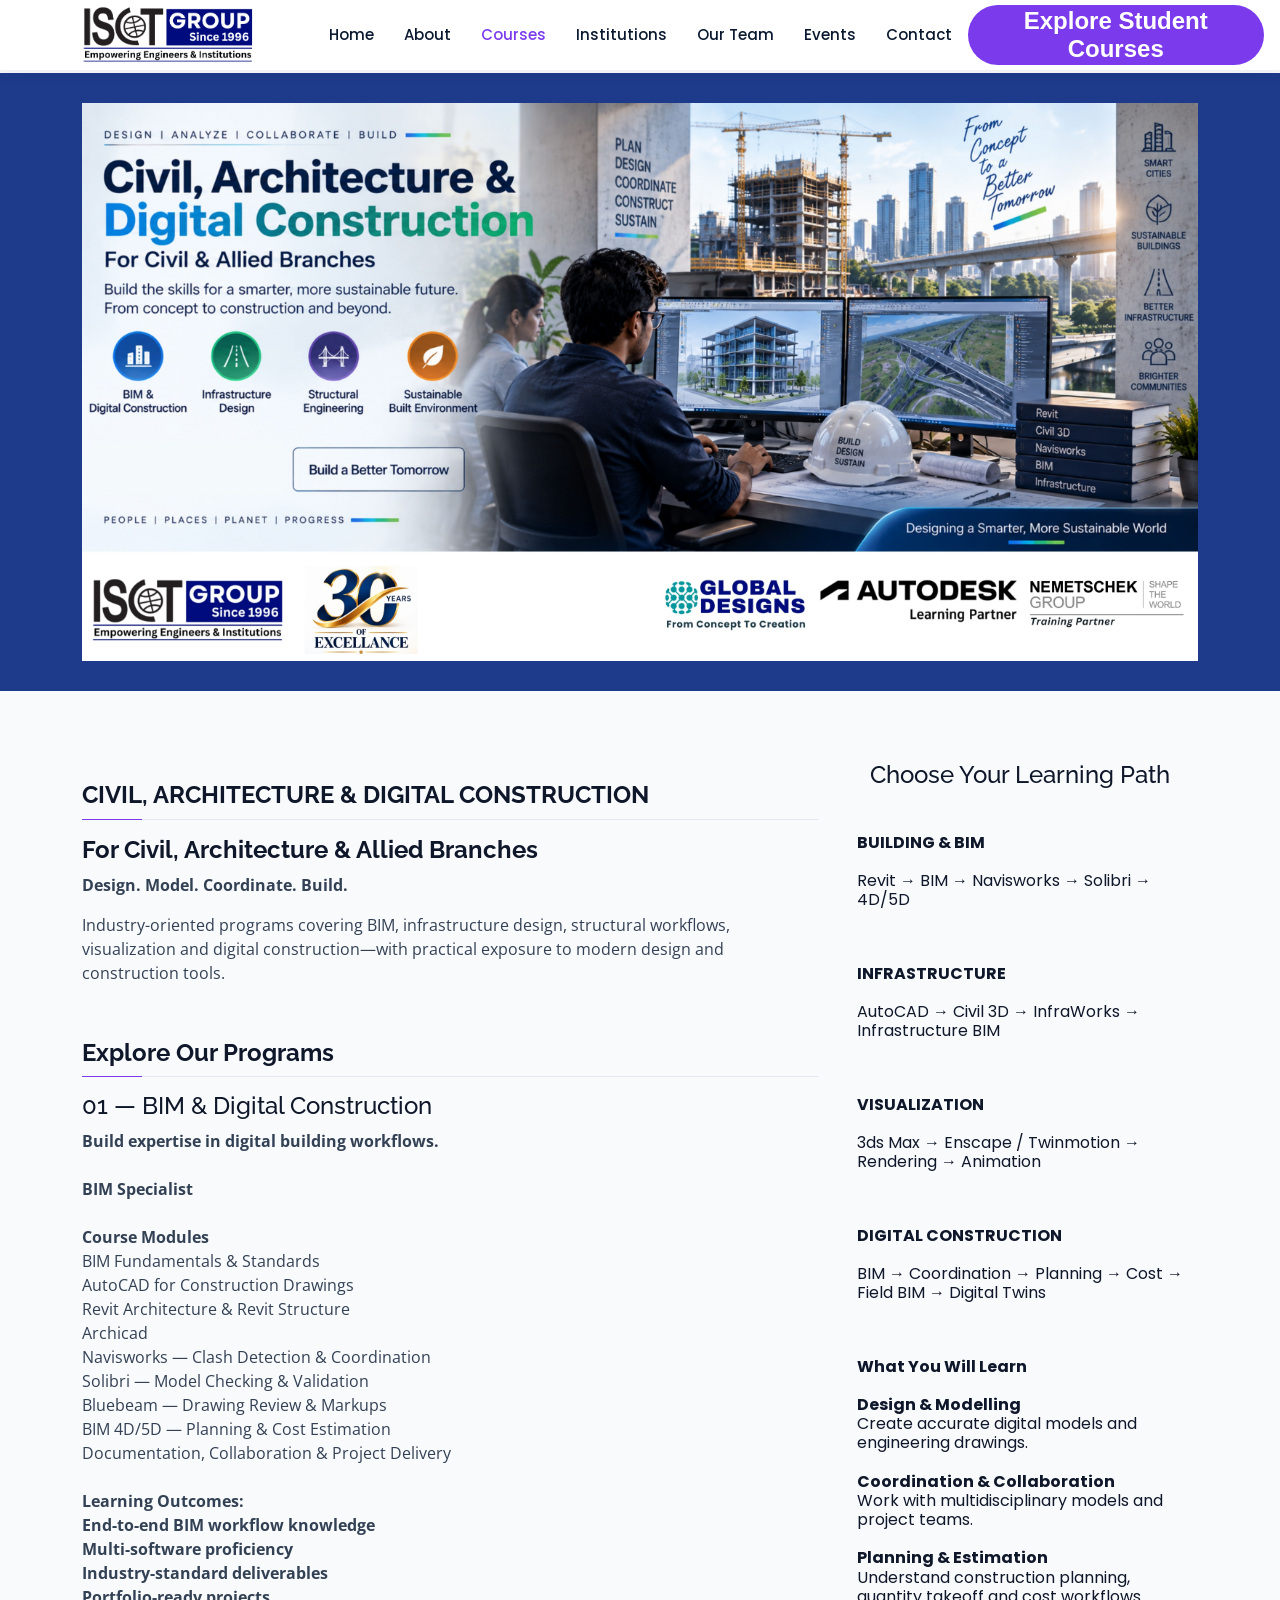
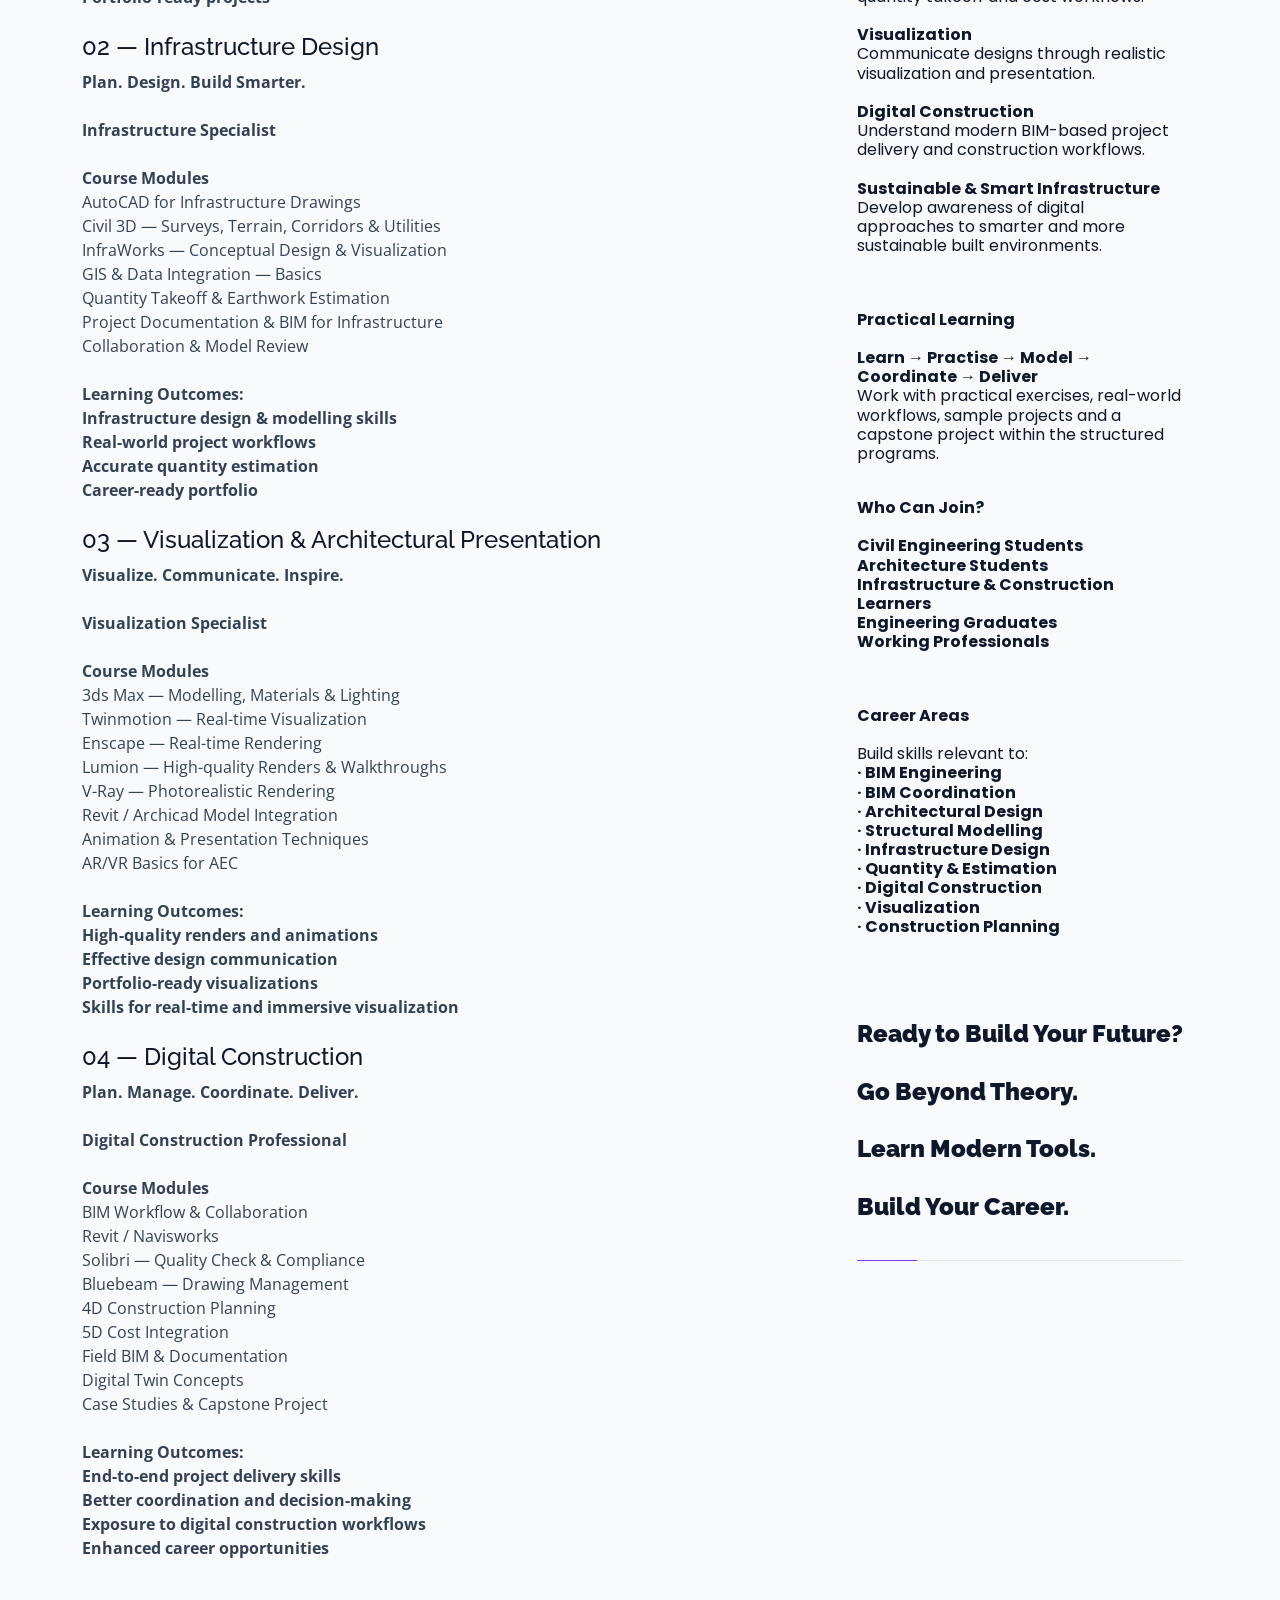
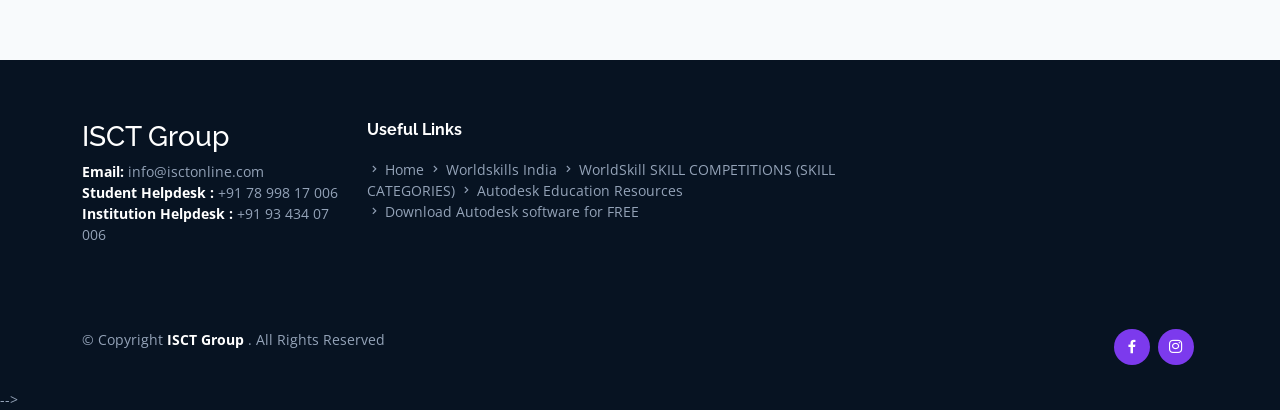
<file: course-Civil.html>
<!DOCTYPE html>
<html lang="en">

<head>
  <meta charset="utf-8">
  <meta content="width=device-width, initial-scale=1.0" name="viewport">

  <title>Course Details - ISCT Group</title>
  <meta content="" name="description">
  <meta content="" name="keywords">

  <!-- Favicons -->
  <link href="assets/img/favicon.png" rel="icon">
  <link href="assets/img/apple-touch-icon.png" rel="apple-touch-icon">

  <!-- Google Fonts -->
  <link href="https://fonts.googleapis.com/css?family=Open+Sans:300,300i,400,400i,600,600i,700,700i|Raleway:300,300i,400,400i,500,500i,600,600i,700,700i|Poppins:300,300i,400,400i,500,500i,600,600i,700,700i" rel="stylesheet">

  <!-- Vendor CSS Files -->
  <link href="assets/vendor/animate.css/animate.min.css" rel="stylesheet">
  <link href="assets/vendor/aos/aos.css" rel="stylesheet">
  <link href="assets/vendor/bootstrap/css/bootstrap.min.css" rel="stylesheet">
  <link href="assets/vendor/bootstrap-icons/bootstrap-icons.css" rel="stylesheet">
  <link href="assets/vendor/boxicons/css/boxicons.min.css" rel="stylesheet">
  <link href="assets/vendor/remixicon/remixicon.css" rel="stylesheet">
  <link href="assets/vendor/swiper/swiper-bundle.min.css" rel="stylesheet">

  <!-- Template Main CSS File -->
  <link href="assets/css/style.css?v=6fb23f4" rel="stylesheet">

  <!-- =======================================================
  * Template Name: Mentor
  * Updated: May 30 2023 with Bootstrap v5.3.0
  * Template URL: https://bootstrapmade.com/mentor-free-education-bootstrap-theme/
  * Author: BootstrapMade.com
  * License: https://bootstrapmade.com/license/
  ======================================================== -->
</head>

<body>

   <!-- ======= Header ======= -->
  <header id="header" class="fixed-top">
    <div class="container d-flex align-items-center">

      <!-- <h1 class="logo me-auto"><a href="index.html">ISCT </a></h1> -->
      <!-- Uncomment below if you prefer to use an image logo -->
      <a href="index.html" class="logo me-auto"><img src="assets/img/logo.png" alt="" class="img-fluid"></a>

      <nav id="navbar" class="navbar order-last order-lg-0">
        <ul>
          <li><a  href="index.html">Home</a></li>
          <li><a  href="about.html">About</a></li>
          <li><a class="active" href="courses.html">Courses</a></li>
       <li><a href="institutes.html">Institutions</a></li>
          <li><a href="trainers.html">Our Team</a></li>
          <li><a href="events.html">Events</a></li>
      <!--      <li><a href="pricing.html">Pricing</a></li>

          <li class="dropdown"><a href="#"><span>Drop Down</span> <i class="bi bi-chevron-down"></i></a>
            <ul>
            <li><a href="#">Drop Down 1</a></li>
              <li class="dropdown"><a href="#"><span>Deep Drop Down</span> <i class="bi bi-chevron-right"></i></a>
                <ul>
                  <li><a href="#">Deep Drop Down 1</a></li>
                  <li><a href="#">Deep Drop Down 2</a></li>
                  <li><a href="#">Deep Drop Down 3</a></li>
                  <li><a href="#">Deep Drop Down 4</a></li>
                  <li><a href="#">Deep Drop Down 5</a></li>
                </ul>
              </li>
              <li><a href="#">Drop Down 2</a></li>
              <li><a href="#">Drop Down 3</a></li>
              <li><a href="#">Drop Down 4</a></li>
            </ul>
          </li> -->
          <li><a href="contact.html">Contact</a></li>
        </ul>
        <i class="bi bi-list mobile-nav-toggle"></i>
      </nav><!-- .navbar -->

      <a href="courses.html" class="get-started-btn">Explore Student Courses</a>

    </div>
  </header><!-- End Header -->


  <main id="main">

  <!-- ======= Breadcrumbs ======= -->
    <div class="breadcrumbs">
      <div class="container">
          <img src="assets/img/course_hero2.jpg" class="img-fluid" alt="...">
      </div>
    </div><!-- End Breadcrumbs -->


   <!-- ======= Cource Details Section ======= -->
    <section id="course-details" class="course-details">
      <div class="container" data-aos="fade-up">

        <div class="row">
          <div class="col-lg-8">
            <h3>CIVIL, ARCHITECTURE & DIGITAL CONSTRUCTION</h3>

        <p><h4><b> For Civil, Architecture & Allied Branches </h4>
	Design. Model. Coordinate. Build.<br> </b>
	</p>

	<p>            
Industry-oriented programs covering BIM, infrastructure design, structural workflows, visualization and digital construction—with practical exposure to modern design and construction tools.<br><br>
	<h3>Explore Our Programs </h3> 
	<h4>01 — BIM & Digital Construction</h4>

	<b>Build expertise in digital building workflows.</b> <br><br>
	<b>BIM Specialist   <br><br>

	Course Modules </b><br>

	BIM Fundamentals & Standards <br>
	AutoCAD for Construction Drawings <br>
	Revit Architecture & Revit Structure <br>
	Archicad <br>
	Navisworks — Clash Detection & Coordination <br>
	Solibri — Model Checking & Validation <br>
	Bluebeam — Drawing Review & Markups <br>
	BIM 4D/5D — Planning & Cost Estimation <br>
	Documentation, Collaboration & Project Delivery <br><br>

	<b>Learning Outcomes: <br>

	End-to-end BIM workflow knowledge<br>
	Multi-software proficiency<br>
	Industry-standard deliverables<br>
	Portfolio-ready projects </b><br><br>

	<h4>02 — Infrastructure Design</h4>

	<b>Plan. Design. Build Smarter.</b> <br><br>
	<b>Infrastructure Specialist  <br><br>

	Course Modules </b><br>

	AutoCAD for Infrastructure Drawings<br>
	Civil 3D — Surveys, Terrain, Corridors & Utilities<br>
	InfraWorks — Conceptual Design & Visualization<br>
	GIS & Data Integration — Basics<br>
	Quantity Takeoff & Earthwork Estimation<br>
	Project Documentation & BIM for Infrastructure<br>
	Collaboration & Model Review<br><br>

	<b>Learning Outcomes: <br>

	Infrastructure design & modelling skills<br>
	Real-world project workflows<br>
	Accurate quantity estimation<br>
	Career-ready portfolio</b><br><br>


	<h4>03 — Visualization & Architectural Presentation</h4>

	<b>Visualize. Communicate. Inspire.</b> <br><br>
	<b>Visualization Specialist   <br><br>

	Course Modules </b><br>

	3ds Max — Modelling, Materials & Lighting<br>
	Twinmotion — Real-time Visualization<br>
	Enscape — Real-time Rendering<br>
	Lumion — High-quality Renders & Walkthroughs<br>
	V-Ray — Photorealistic Rendering<br>
	Revit / Archicad Model Integration<br>
	Animation & Presentation Techniques<br>
	AR/VR Basics for AEC<br><br>

	<b>Learning Outcomes: <br>
	High-quality renders and animations<br>
	Effective design communication<br>
	Portfolio-ready visualizations<br>
	Skills for real-time and immersive visualization</b><br><br>

	<h4>04 — Digital Construction</h4>

	<b>Plan. Manage. Coordinate. Deliver.</b> <br><br>
	<b>Digital Construction Professional   <br><br>

	Course Modules </b><br>

	BIM Workflow & Collaboration<br>
	Revit / Navisworks<br>
	Solibri — Quality Check & Compliance<br>
	Bluebeam — Drawing Management<br>
	4D Construction Planning<br>
	5D Cost Integration<br>
	Field BIM & Documentation<br>
	Digital Twin Concepts<br>
	Case Studies & Capstone Project<br><br>

	<b>Learning Outcomes: <br>
	End-to-end project delivery skills<br>
	Better coordination and decision-making<br>
	Exposure to digital construction workflows<br>
	Enhanced career opportunities</b><br><br>
            </p>
          </div>
          <div class="col-lg-4">

            <div class="course-info d-flex justify-content-between align-items-center">
   
              <p><h4>Choose Your Learning Path</h4>

	

	</p>
            </div>

	<div class="course-info d-flex justify-content-between align-items-center">
                 <h5><b>BUILDING & BIM <br><br> </b>

	Revit → BIM → Navisworks → Solibri → 4D/5D <br><br>
	</h5>
      
            </div>

            <div class="course-info d-flex justify-content-between align-items-center">
              <h5><b>INFRASTRUCTURE<br><br>
	</b>

	AutoCAD → Civil 3D → InfraWorks → Infrastructure BIM<br><br>
	</h5>
            </div>

            
            <div class="course-info d-flex justify-content-between align-items-center">
              <h5><b>VISUALIZATION<br><br>

	</b>

	3ds Max → Enscape / Twinmotion → Rendering → Animation<br><br>
	</h5>
            
            </div>
	<div class="course-info d-flex justify-content-between align-items-center">
              <h5><b>DIGITAL CONSTRUCTION<br><br> 

	</b>
	BIM → Coordination → Planning → Cost → Field BIM → Digital Twins<br><br>

	</h5>
      
            </div>

            <div class="course-info d-flex justify-content-between align-items-center">
              <h5><b>What You Will Learn<br><br></b>

	<b>Design & Modelling</b><br>
	Create accurate digital models and engineering drawings.<br><br>
	
	<b>Coordination & Collaboration<br></b>
	Work with multidisciplinary models and project teams.<br><br>

	<b>Planning & Estimation<br></b>
	Understand construction planning, quantity takeoff and cost workflows.<br><br>
	
	<b>Visualization<br></b>
	Communicate designs through realistic visualization and presentation.<br><br>
	
	<b>Digital Construction<br></b>
	Understand modern BIM-based project delivery and construction workflows.<br><br>

	<b>Sustainable & Smart Infrastructure<br></b>
	Develop awareness of digital approaches to smarter and more sustainable built environments.<br><br></b>
	</h5>
            
            </div>
	<div class="course-info d-flex justify-content-between align-items-center">
              <h5><b>Practical Learning<br><br> 
		Learn → Practise → Model → Coordinate → Deliver
	</b>
	<br>
	    Work with practical exercises, real-world workflows, sample projects and a capstone project within the structured programs.
	</h5>
      
            </div>
	
	<div class="course-info d-flex justify-content-between align-items-center">
              <h5><b>Who Can Join?<br> <br>
		Civil Engineering Students<br>
		Architecture Students<br>
		Infrastructure & Construction Learners<br>
		Engineering Graduates<br>
		Working Professionals<br>
	</b>
	<br>
	</h5>
      
            </div>
	<div class="course-info d-flex justify-content-between align-items-center">
               <h5><b>Career Areas<br><br> 	</b>
		Build skills relevant to:

	<br>
	    <B>· BIM Engineering<br> · BIM Coordination <br>· Architectural Design <br>· Structural Modelling <br>· Infrastructure Design <br>· Quantity & Estimation <br>· Digital Construction <br>· Visualization <br>· Construction Planning </b> <br><br>
	</h5>
      
            </div>



<div class="course-info d-flex justify-content-between align-items-center">
              <h3> <b>Ready to Build Your Future?<br> <br> Go Beyond Theory. <br> <br>Learn Modern Tools. <br> <br>Build Your Career.<br><br></b></h5>
            
            </div>
          </div>
        </div>

      </div>
    </section><!-- End Cource Details Section -->

    <!-- ======= Cource Details Tabs Section ======= 
    <section id="cource-details-tabs" class="cource-details-tabs">
      <div class="container" data-aos="fade-up">

        <div class="row">
          <div class="col-lg-3">
            <ul class="nav nav-tabs flex-column">
              <li class="nav-item">
                <a class="nav-link active show" data-bs-toggle="tab" href="#tab-1">Modi sit est</a>
              </li>
              <li class="nav-item">
                <a class="nav-link" data-bs-toggle="tab" href="#tab-2">Unde praesentium sed</a>
              </li>
              <li class="nav-item">
                <a class="nav-link" data-bs-toggle="tab" href="#tab-3">Pariatur explicabo vel</a>
              </li>
              <li class="nav-item">
                <a class="nav-link" data-bs-toggle="tab" href="#tab-4">Nostrum qui quasi</a>
              </li>
              <li class="nav-item">
                <a class="nav-link" data-bs-toggle="tab" href="#tab-5">Iusto ut expedita aut</a>
              </li>
            </ul>
          </div>
          <div class="col-lg-9 mt-4 mt-lg-0">
            <div class="tab-content">
              <div class="tab-pane active show" id="tab-1">
                <div class="row">
                  <div class="col-lg-8 details order-2 order-lg-1">
                    <h3>Architecto ut aperiam autem id</h3>
                    <p class="fst-italic">Qui laudantium consequatur laborum sit qui ad sapiente dila parde sonata raqer a videna mareta paulona marka</p>
                    <p>Et nobis maiores eius. Voluptatibus ut enim blanditiis atque harum sint. Laborum eos ipsum ipsa odit magni. Incidunt hic ut molestiae aut qui. Est repellat minima eveniet eius et quis magni nihil. Consequatur dolorem quaerat quos qui similique accusamus nostrum rem vero</p>
                  </div>
                  <div class="col-lg-4 text-center order-1 order-lg-2">
                    <img src="assets/img/course-details-tab-1.png" alt="" class="img-fluid">
                  </div>
                </div>
              </div>
              <div class="tab-pane" id="tab-2">
                <div class="row">
                  <div class="col-lg-8 details order-2 order-lg-1">
                    <h3>Et blanditiis nemo veritatis excepturi</h3>
                    <p class="fst-italic">Qui laudantium consequatur laborum sit qui ad sapiente dila parde sonata raqer a videna mareta paulona marka</p>
                    <p>Ea ipsum voluptatem consequatur quis est. Illum error ullam omnis quia et reiciendis sunt sunt est. Non aliquid repellendus itaque accusamus eius et velit ipsa voluptates. Optio nesciunt eaque beatae accusamus lerode pakto madirna desera vafle de nideran pal</p>
                  </div>
                  <div class="col-lg-4 text-center order-1 order-lg-2">
                    <img src="assets/img/course-details-tab-2.png" alt="" class="img-fluid">
                  </div>
                </div>
              </div>
              <div class="tab-pane" id="tab-3">
                <div class="row">
                  <div class="col-lg-8 details order-2 order-lg-1">
                    <h3>Impedit facilis occaecati odio neque aperiam sit</h3>
                    <p class="fst-italic">Eos voluptatibus quo. Odio similique illum id quidem non enim fuga. Qui natus non sunt dicta dolor et. In asperiores velit quaerat perferendis aut</p>
                    <p>Iure officiis odit rerum. Harum sequi eum illum corrupti culpa veritatis quisquam. Neque necessitatibus illo rerum eum ut. Commodi ipsam minima molestiae sed laboriosam a iste odio. Earum odit nesciunt fugiat sit ullam. Soluta et harum voluptatem optio quae</p>
                  </div>
                  <div class="col-lg-4 text-center order-1 order-lg-2">
                    <img src="assets/img/course-details-tab-3.png" alt="" class="img-fluid">
                  </div>
                </div>
              </div>
              <div class="tab-pane" id="tab-4">
                <div class="row">
                  <div class="col-lg-8 details order-2 order-lg-1">
                    <h3>Fuga dolores inventore laboriosam ut est accusamus laboriosam dolore</h3>
                    <p class="fst-italic">Totam aperiam accusamus. Repellat consequuntur iure voluptas iure porro quis delectus</p>
                    <p>Eaque consequuntur consequuntur libero expedita in voluptas. Nostrum ipsam necessitatibus aliquam fugiat debitis quis velit. Eum ex maxime error in consequatur corporis atque. Eligendi asperiores sed qui veritatis aperiam quia a laborum inventore</p>
                  </div>
                  <div class="col-lg-4 text-center order-1 order-lg-2">
                    <img src="assets/img/course-details-tab-4.png" alt="" class="img-fluid">
                  </div>
                </div>
              </div>
              <div class="tab-pane" id="tab-5">
                <div class="row">
                  <div class="col-lg-8 details order-2 order-lg-1">
                    <h3>Est eveniet ipsam sindera pad rone matrelat sando reda</h3>
                    <p class="fst-italic">Omnis blanditiis saepe eos autem qui sunt debitis porro quia.</p>
                    <p>Exercitationem nostrum omnis. Ut reiciendis repudiandae minus. Omnis recusandae ut non quam ut quod eius qui. Ipsum quia odit vero atque qui quibusdam amet. Occaecati sed est sint aut vitae molestiae voluptate vel</p>
                  </div>
                  <div class="col-lg-4 text-center order-1 order-lg-2">
                    <img src="assets/img/course-details-tab-5.png" alt="" class="img-fluid">
                  </div>
                </div>
              </div>
            </div>
          </div>
        </div>

      </div>
    </section><!-- End Cource Details Tabs Section -->
   
  </main><!-- End #main -->

      <!-- ======= Footer ======= -->

  <footer id="footer">

    <div class="footer-top">
      <div class="container">
        <div class="row">

          <div class="col-lg-3 col-md-6 footer-contact">
            <h3>ISCT Group</h3>
              <strong>Email:</strong> info@isctonline.com<br>
	      <strong>Student Helpdesk     :</strong> +91 78 998 17 006<br>
              <strong>Institution Helpdesk :</strong> +91 93 434 07 006<br>
              
            </p>
          </div>

        <!--  <div class="col-lg-2 col-md-6 footer-links">
 	-->
	<div class="col-lg-6 pt-4 pt-lg-0 order-2 order-lg-1 content">
            <h4>Useful Links</h4>
            
                           <i class="bx bx-chevron-right"></i> <a href="Index.html">Home</a>  
		  <i class="bx bx-chevron-right"></i> <a href="https://www.worldskillsindia.co.in/" target="_blank">Worldskills India</a>
              <i class="bx bx-chevron-right"></i> <a href="https://worldskills.org/skills/" target="_blank">WorldSkill SKILL COMPETITIONS (SKILL CATEGORIES)</a>
              <i class="bx bx-chevron-right"></i> <a href="https://www.autodesk.com/education/home" target="_Blank">Autodesk Education Resources</a> <br>
              <i class="bx bx-chevron-right"></i> <a href="https://www.autodesk.com/education/edu-software/overview" target="_Blank">Download Autodesk software for FREE</a>

            
          </div>
  <!--
          <div class="col-lg-3 col-md-6 footer-links">
            <h4>Our Services</h4>
            <ul>
              <li><i class="bx bx-chevron-right"></i> <a href="#">Curriculum Design</a></li>
              <li><i class="bx bx-chevron-right"></i> <a href="#">Faculty Training</a></li>
              <li><i class="bx bx-chevron-right"></i> <a href="#">Student Training</a></li>
              <li><i class="bx bx-chevron-right"></i> <a href="#">Design Competetions</a></li>
              <li><i class="bx bx-chevron-right"></i> <a href="#">Center of Excellence</a></li>
            </ul>
          </div>

          <div class="col-lg-4 col-md-6 footer-newsletter">
            <h4>Join Our Newsletter</h4>
            <p>Want know more about latest technologies and Workshops and Training programs conducted </p>
            <form action="" method="post">
              <input type="email" name="info@isctonline.com"><input type="submit" value="Subscribe">
            </form>
          </div>
-->
        </div>
      </div>
    </div>

    <div class="container d-md-flex py-4">

      <div class="me-md-auto text-center text-md-start">
        <div class="copyright">
          &copy; Copyright <strong><span>ISCT Group </span></strong>. All Rights Reserved
        </div>
     </div>
      <div class="social-links text-center text-md-right pt-3 pt-md-0">
     <!--   <a href="#" class="twitter"><i class="bx bxl-twitter"></i></a> -->
        <a href="https://www.facebook.com/profile.php?id=100063684320296" class="facebook"><i class="bx bxl-facebook"></i></a>
        <a href="https://www.instagram.com/isct_dwd/" class="instagram"><i class="bx bxl-instagram"></i></a>
     <!--   <a href="#" class="google-plus"><i class="bx bxl-skype"></i></a>-->
     <!--   <a href="#" class="linkedin"><i class="bx bxl-linkedin"></i></a>-->
      </div>
    </div>-->
  </footer><!-- End Footer -->


  <div id="preloader"></div>
  <a href="#" class="back-to-top d-flex align-items-center justify-content-center"><i class="bi bi-arrow-up-short"></i></a>

  <!-- Vendor JS Files -->
  <script src="assets/vendor/purecounter/purecounter_vanilla.js"></script>
  <script src="assets/vendor/aos/aos.js"></script>
  <script src="assets/vendor/bootstrap/js/bootstrap.bundle.min.js"></script>
  <script src="assets/vendor/swiper/swiper-bundle.min.js"></script>
  <script src="assets/vendor/php-email-form/validate.js"></script>

  <!-- Template Main JS File -->
  <script src="assets/js/main.js"></script>

</body>

</html>
</file>
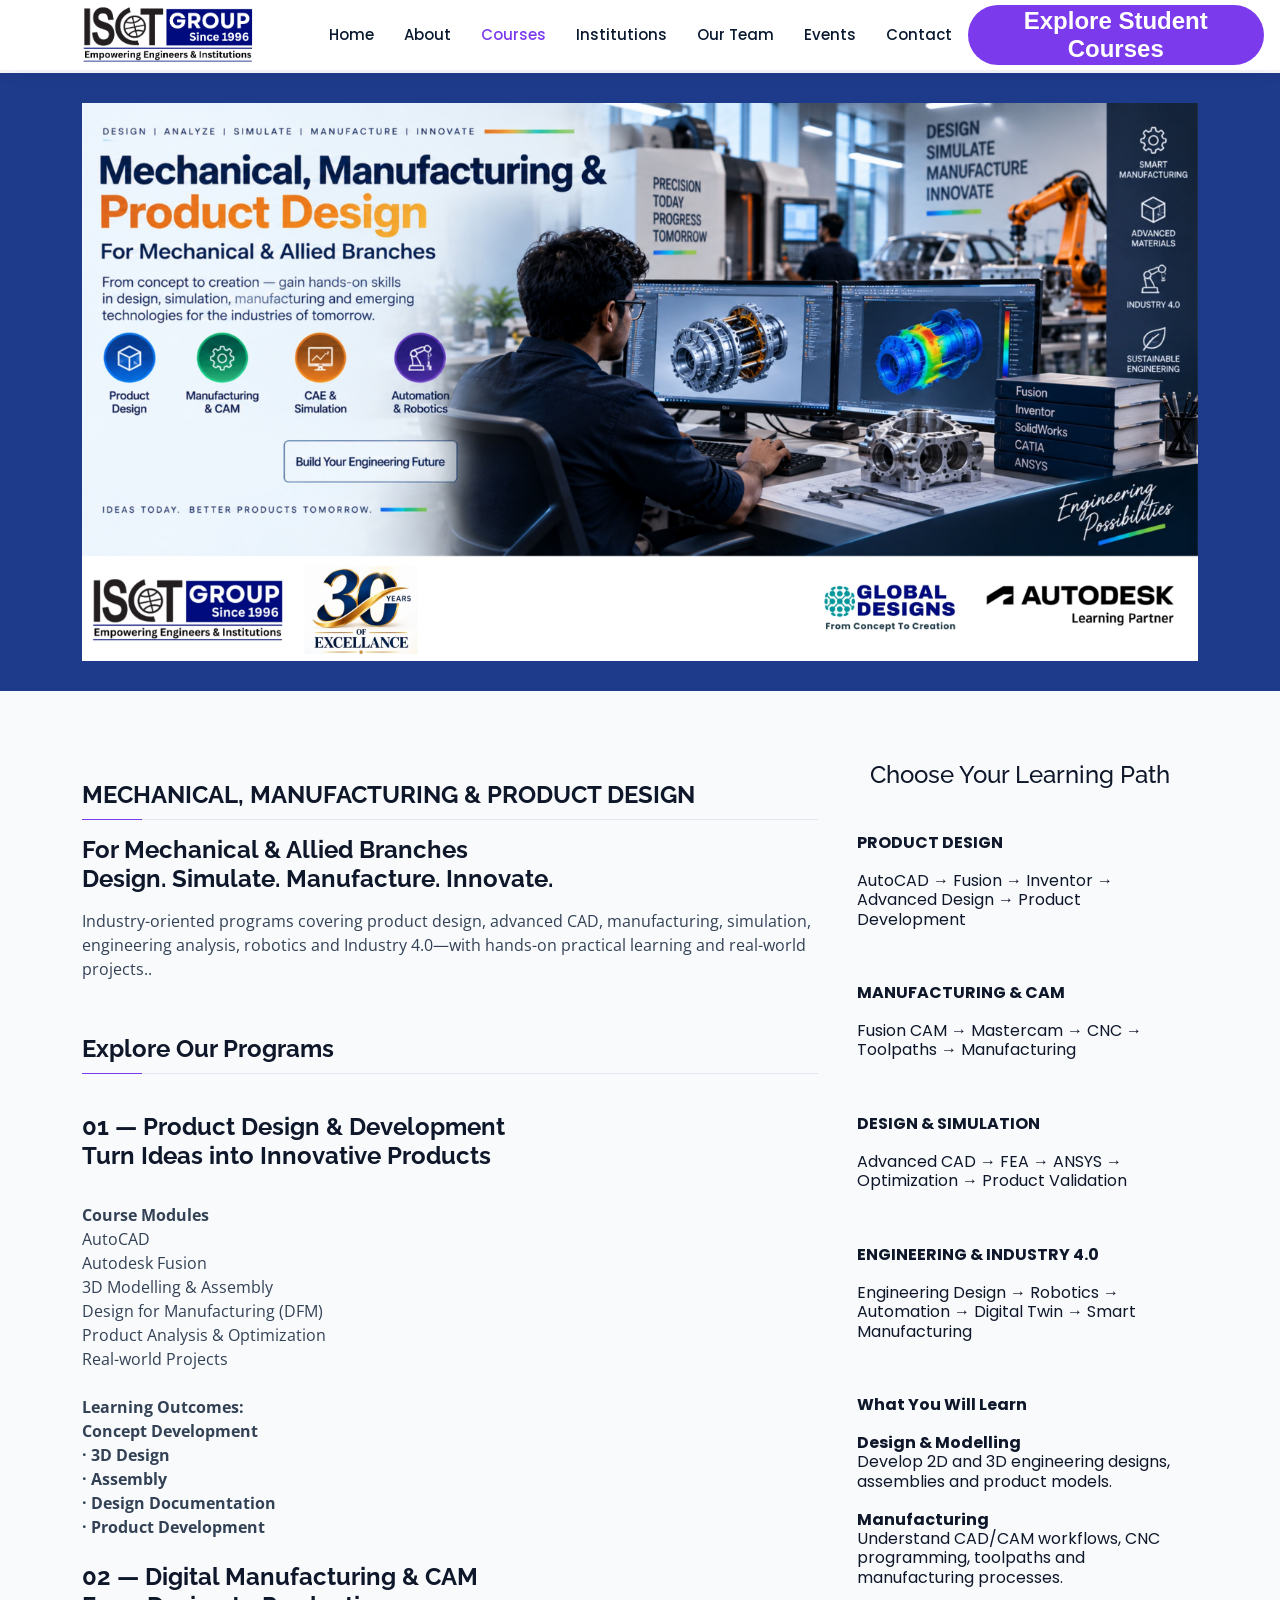
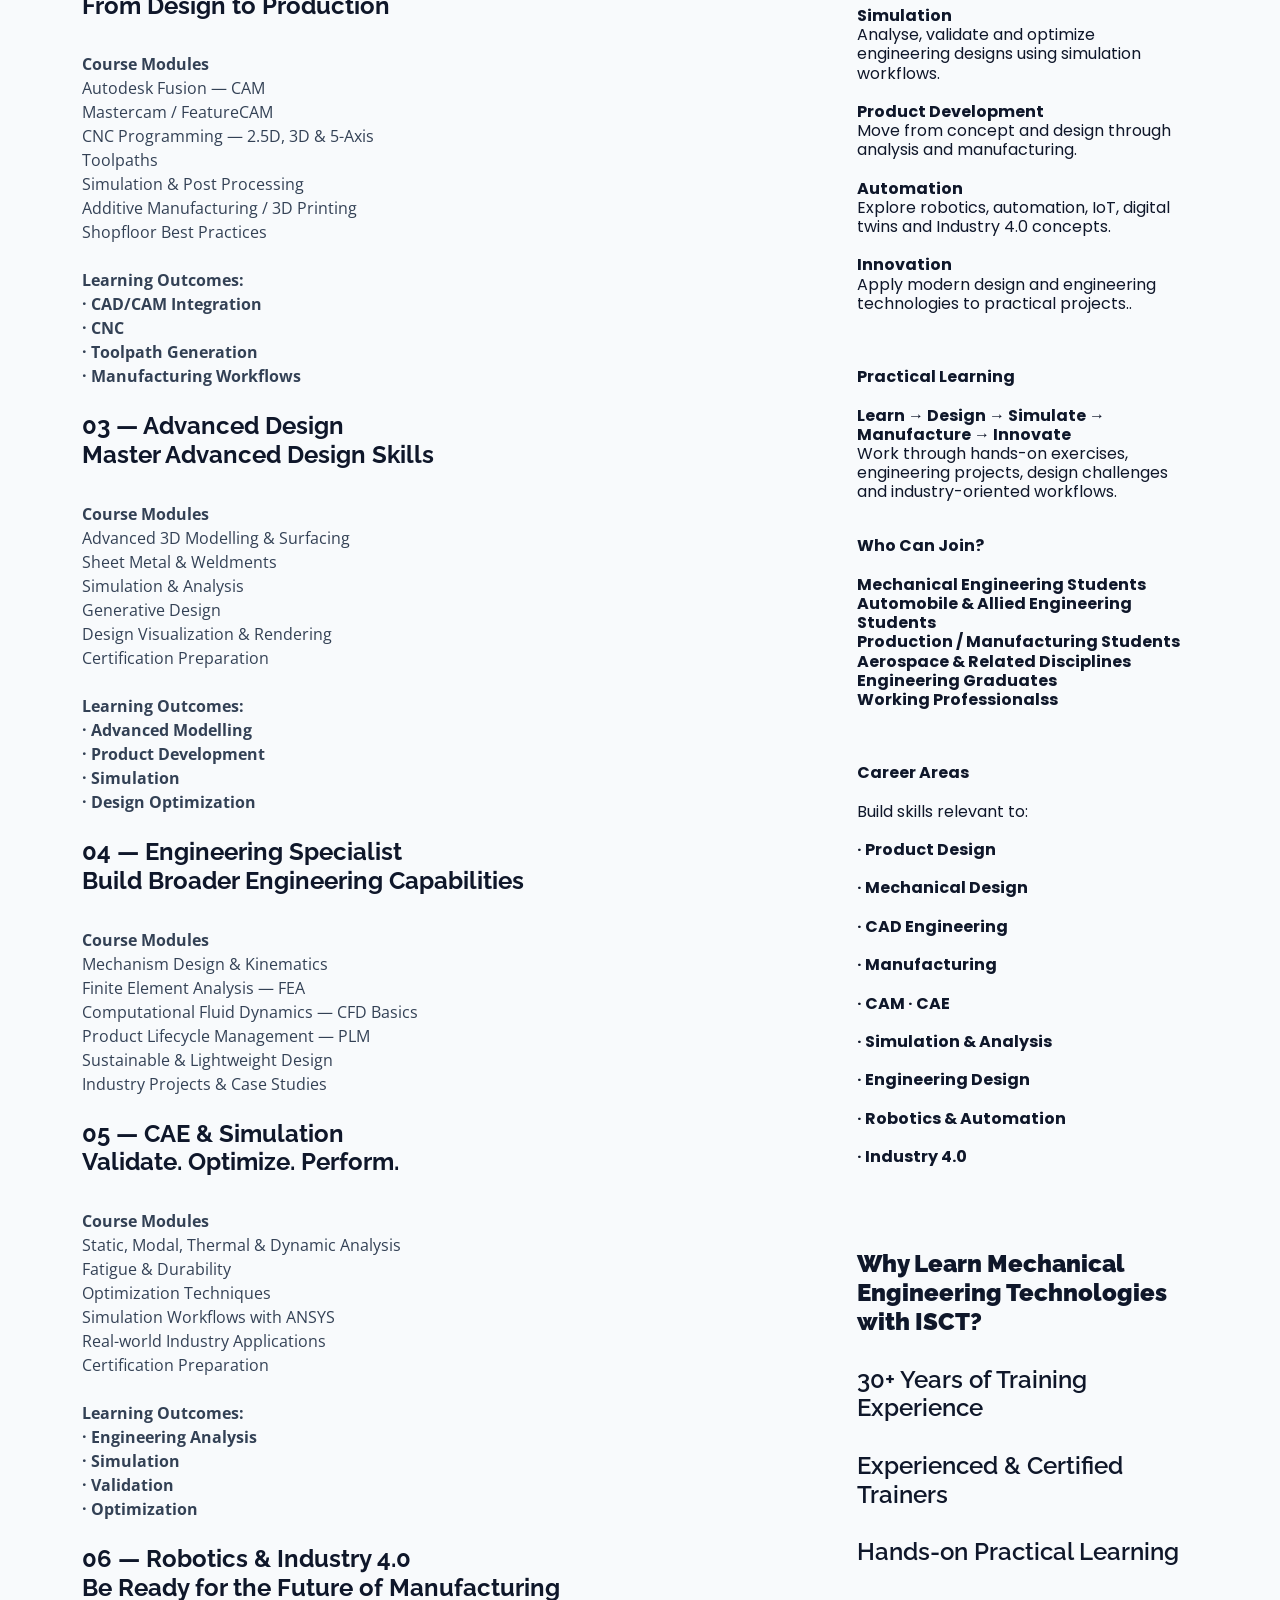
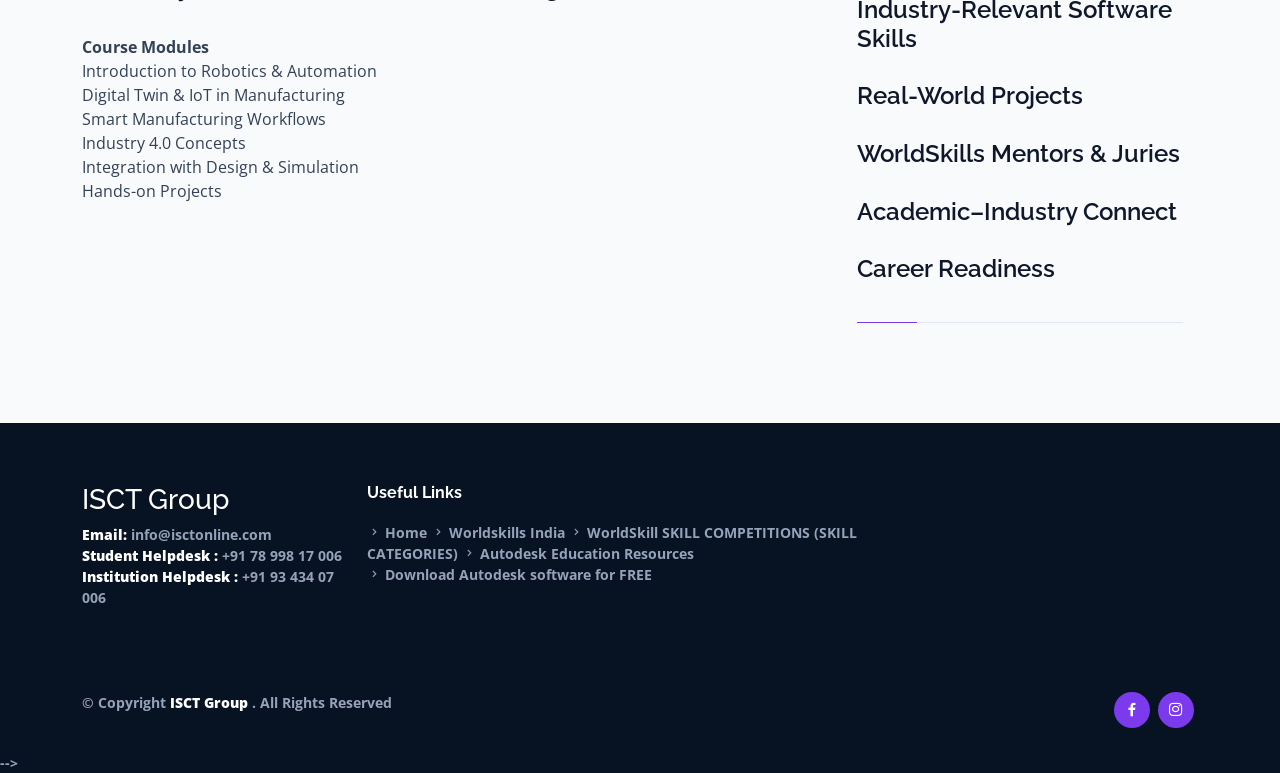
<file: course-mechanical.html>
<!DOCTYPE html>
<html lang="en">

<head>
  <meta charset="utf-8">
  <meta content="width=device-width, initial-scale=1.0" name="viewport">

  <title>Course Details - ISCT Group</title>
  <meta content="" name="description">
  <meta content="" name="keywords">

  <!-- Favicons -->
  <link href="assets/img/favicon.png" rel="icon">
  <link href="assets/img/apple-touch-icon.png" rel="apple-touch-icon">

  <!-- Google Fonts -->
  <link href="https://fonts.googleapis.com/css?family=Open+Sans:300,300i,400,400i,600,600i,700,700i|Raleway:300,300i,400,400i,500,500i,600,600i,700,700i|Poppins:300,300i,400,400i,500,500i,600,600i,700,700i" rel="stylesheet">

  <!-- Vendor CSS Files -->
  <link href="assets/vendor/animate.css/animate.min.css" rel="stylesheet">
  <link href="assets/vendor/aos/aos.css" rel="stylesheet">
  <link href="assets/vendor/bootstrap/css/bootstrap.min.css" rel="stylesheet">
  <link href="assets/vendor/bootstrap-icons/bootstrap-icons.css" rel="stylesheet">
  <link href="assets/vendor/boxicons/css/boxicons.min.css" rel="stylesheet">
  <link href="assets/vendor/remixicon/remixicon.css" rel="stylesheet">
  <link href="assets/vendor/swiper/swiper-bundle.min.css" rel="stylesheet">

  <!-- Template Main CSS File -->
  <link href="assets/css/style.css?v=6fb23f4" rel="stylesheet">

  <!-- =======================================================
  * Template Name: Mentor
  * Updated: May 30 2023 with Bootstrap v5.3.0
  * Template URL: https://bootstrapmade.com/mentor-free-education-bootstrap-theme/
  * Author: BootstrapMade.com
  * License: https://bootstrapmade.com/license/
  ======================================================== -->
</head>

<body>

   <!-- ======= Header ======= -->
  <header id="header" class="fixed-top">
    <div class="container d-flex align-items-center">

      <!-- <h1 class="logo me-auto"><a href="index.html">ISCT </a></h1> -->
      <!-- Uncomment below if you prefer to use an image logo -->
      <a href="index.html" class="logo me-auto"><img src="assets/img/logo.png" alt="" class="img-fluid"></a>

      <nav id="navbar" class="navbar order-last order-lg-0">
        <ul>
          <li><a  href="index.html">Home</a></li>
          <li><a  href="about.html">About</a></li>
          <li><a class="active" href="courses.html">Courses</a></li>
       <li><a href="institutes.html">Institutions</a></li>
          <li><a href="trainers.html">Our Team</a></li>
          <li><a href="events.html">Events</a></li>
      <!--      <li><a href="pricing.html">Pricing</a></li>

          <li class="dropdown"><a href="#"><span>Drop Down</span> <i class="bi bi-chevron-down"></i></a>
            <ul>
            <li><a href="#">Drop Down 1</a></li>
              <li class="dropdown"><a href="#"><span>Deep Drop Down</span> <i class="bi bi-chevron-right"></i></a>
                <ul>
                  <li><a href="#">Deep Drop Down 1</a></li>
                  <li><a href="#">Deep Drop Down 2</a></li>
                  <li><a href="#">Deep Drop Down 3</a></li>
                  <li><a href="#">Deep Drop Down 4</a></li>
                  <li><a href="#">Deep Drop Down 5</a></li>
                </ul>
              </li>
              <li><a href="#">Drop Down 2</a></li>
              <li><a href="#">Drop Down 3</a></li>
              <li><a href="#">Drop Down 4</a></li>
            </ul>
          </li> -->
          <li><a href="contact.html">Contact</a></li>
        </ul>
        <i class="bi bi-list mobile-nav-toggle"></i>
      </nav><!-- .navbar -->

      <a href="courses.html" class="get-started-btn">Explore Student Courses</a>

    </div>
  </header><!-- End Header -->


  <main id="main">

  <!-- ======= Breadcrumbs ======= -->
    <div class="breadcrumbs">
      <div class="container">
          <img src="assets/img/course_hero3.jpg" class="img-fluid" alt="...">
      </div>
    </div><!-- End Breadcrumbs -->


   <!-- ======= Cource Details Section ======= -->
    <section id="course-details" class="course-details">
      <div class="container" data-aos="fade-up">

        <div class="row">
          <div class="col-lg-8">
            <h3>MECHANICAL, MANUFACTURING & PRODUCT DESIGN</h3>

        <p><h4><b> For Mechanical & Allied Branches <br>

	Design. Simulate. Manufacture. Innovate. </b></h4>
	</p>

	<p>            
Industry-oriented programs covering product design, advanced CAD, manufacturing, simulation, engineering analysis, robotics and Industry 4.0—with hands-on practical learning and real-world projects..<br><br>
	<h3>Explore Our Programs </h3><br> 
	<h4><b>01 — Product Design & Development <br>

	Turn Ideas into Innovative Products</h4> <br>


	Course Modules </b><br>

	AutoCAD <br>
	Autodesk Fusion<br>
	3D Modelling & Assembly<br>
	Design for Manufacturing (DFM)<br>
	Product Analysis & Optimization<br>
	Real-world Projects <br><br>

	<b>Learning Outcomes: <br>

	Concept Development<br>
	 · 3D Design <br>· Assembly <br>
	 · Design Documentation <br>
	 · Product Development<br><br> </b>

	<h4><b>02 — Digital Manufacturing & CAM <br>
	From Design to Production </h4><br>
	
	Course Modules </b><br>

	Autodesk Fusion — CAM<br>
	Mastercam / FeatureCAM<br>
	CNC Programming — 2.5D, 3D & 5-Axis<br>
	Toolpaths<br>
	Simulation & Post Processing<br>
	Additive Manufacturing / 3D Printing<br>
	Shopfloor Best Practices<br><br>

	<b>Learning Outcomes: <br>

	· CAD/CAM Integration <br>
	· CNC <br>
	· Toolpath Generation <br>
	· Manufacturing Workflows</b><br><br>


	<h4><b>03 — Advanced Design <br>
	 Master Advanced Design Skills </h4> <br>

	Course Modules </b><br>

	Advanced 3D Modelling & Surfacing <br>
	Sheet Metal & Weldments<br>
	Simulation & Analysis<br>
	Generative Design<br>
	Design Visualization & Rendering<br>
	Certification Preparation<br><br>

	<b>Learning Outcomes: <br>
	· Advanced Modelling<br>
	· Product Development <br>
	· Simulation <br>
	· Design Optimization</b><br><br>

	<h4><b>04 — Engineering Specialist<br>

	Build Broader Engineering Capabilities  </h4><br>

	Course Modules </b><br>

	Mechanism Design & Kinematics<br>
	Finite Element Analysis — FEA<br>
	Computational Fluid Dynamics — CFD Basics<br>
	Product Lifecycle Management — PLM<br>
	Sustainable & Lightweight Design<br>
	Industry Projects & Case Studies<br><br>

	<h4><b>05 — CAE & Simulation <br>
	Validate. Optimize. Perform. </h4><br>

	Course Modules </b><br>

	Static, Modal, Thermal & Dynamic Analysis<br>
	Fatigue & Durability<br>
	Optimization Techniques<br>
	Simulation Workflows with ANSYS<br>
	Real-world Industry Applications<br>
	Certification Preparation<br><br>

	<b>Learning Outcomes: <br>
	· Engineering Analysis <br>
	· Simulation <br>
	· Validation <br>
	· Optimization</b><br><br>

	<h4><b>06 — Robotics & Industry 4.0<br>
	Be Ready for the Future of Manufacturing  </h4><br>

	Course Modules </b><br>
	Introduction to Robotics & Automation<br>
	Digital Twin & IoT in Manufacturing<br>
	Smart Manufacturing Workflows<br>
	Industry 4.0 Concepts<br>
	Integration with Design & Simulation<br>
	Hands-on Projects<br><br>


	</p>
          </div>
          <div class="col-lg-4">

            <div class="course-info d-flex justify-content-between align-items-center">
   
              <p><h4>Choose Your Learning Path</h4>

	

	</p>
            </div>

	<div class="course-info d-flex justify-content-between align-items-center">
                 <h5><b>PRODUCT DESIGN <br><br> </b>

	AutoCAD → Fusion → Inventor → Advanced Design → Product Development <br><br>
	</h5>
      
            </div>

            <div class="course-info d-flex justify-content-between align-items-center">
              <h5><b>MANUFACTURING & CAM<br><br>
	</b>

	Fusion CAM → Mastercam → CNC → Toolpaths → Manufacturing<br><br>
	</h5>
            </div>

            
            <div class="course-info d-flex justify-content-between align-items-center">
              <h5><b>DESIGN & SIMULATION<br><br>

	</b>

	Advanced CAD → FEA → ANSYS → Optimization → Product Validation<br><br>
	</h5>
            
            </div>
	<div class="course-info d-flex justify-content-between align-items-center">
              <h5><b>ENGINEERING & INDUSTRY 4.0<br><br> 

	</b>
	Engineering Design → Robotics → Automation → Digital Twin → Smart Manufacturing<br><br>

	</h5>
      
            </div>

            <div class="course-info d-flex justify-content-between align-items-center">
              <h5><b>What You Will Learn<br><br></b>

	<b>Design & Modelling</b><br>
	Develop 2D and 3D engineering designs, assemblies and product models.<br><br>
	
	<b>Manufacturing<br></b>
	Understand CAD/CAM workflows, CNC programming, toolpaths and manufacturing 	processes.<br><br>

	<b>Simulation<br></b>
	Analyse, validate and optimize engineering designs using simulation workflows.<br><br>
	
	<b>Product Development<br></b>
	Move from concept and design through analysis and manufacturing.<br><br>
	
	<b>Automation<br></b>
	Explore robotics, automation, IoT, digital twins and Industry 4.0 concepts.<br><br>

	<b>Innovation<br></b>
	Apply modern design and engineering technologies to practical projects..<br><br></b>
	</h5>
            
            </div>
	<div class="course-info d-flex justify-content-between align-items-center">
              <h5><b>Practical Learning<br><br> 
		Learn → Design → Simulate → Manufacture → Innovate
	</b>
	<br>
	 Work through hands-on exercises, engineering projects, design challenges and industry-oriented workflows.
	</h5>
      
            </div>
	
	<div class="course-info d-flex justify-content-between align-items-center">
              <h5><b>Who Can Join?<br> <br>
		Mechanical Engineering Students<br>
	Automobile & Allied Engineering Students<br>
	Production / Manufacturing Students<br>
	Aerospace & Related Disciplines<br>
	Engineering Graduates<br>
	Working Professionalss<br>
	</b>
	<br>
	</h5>
      
            </div>
	<div class="course-info d-flex justify-content-between align-items-center">
               <h5><b>Career Areas<br><br> 	</b>
		Build skills relevant to:

	<br><br> 
	    <B>· Product Design<br> <br> 
	· Mechanical Design <br><br> 
	· CAD Engineering <br><br> 
	· Manufacturing <br><br> 
	· CAM · CAE <br> <br> 
	· Simulation & Analysis <br><br> 
	· Engineering Design <br><br> 
	· Robotics & Automation <br><br> 
	· Industry 4.0</b> <br><br>
	</h5>
      
            </div>



<div class="course-info d-flex justify-content-between align-items-center">
              <h3> <b>Why Learn Mechanical Engineering Technologies with ISCT? <br><br>

	<p> 30+ Years of Training Experience<br><br>

		Experienced & Certified Trainers<br><br>

		Hands-on Practical Learning<br><br>

		Industry-Relevant Software Skills<br><br>

		Real-World Projects<br><br>

		WorldSkills Mentors & Juries<br><br>

		Academic–Industry Connect<br><br>

		Career Readiness <br><br>
	</h3>
            
            </div>
          </div>
        </div>

      </div>
    </section><!-- End Cource Details Section -->

    <!-- ======= Cource Details Tabs Section ======= 
    <section id="cource-details-tabs" class="cource-details-tabs">
      <div class="container" data-aos="fade-up">

        <div class="row">
          <div class="col-lg-3">
            <ul class="nav nav-tabs flex-column">
              <li class="nav-item">
                <a class="nav-link active show" data-bs-toggle="tab" href="#tab-1">Modi sit est</a>
              </li>
              <li class="nav-item">
                <a class="nav-link" data-bs-toggle="tab" href="#tab-2">Unde praesentium sed</a>
              </li>
              <li class="nav-item">
                <a class="nav-link" data-bs-toggle="tab" href="#tab-3">Pariatur explicabo vel</a>
              </li>
              <li class="nav-item">
                <a class="nav-link" data-bs-toggle="tab" href="#tab-4">Nostrum qui quasi</a>
              </li>
              <li class="nav-item">
                <a class="nav-link" data-bs-toggle="tab" href="#tab-5">Iusto ut expedita aut</a>
              </li>
            </ul>
          </div>
          <div class="col-lg-9 mt-4 mt-lg-0">
            <div class="tab-content">
              <div class="tab-pane active show" id="tab-1">
                <div class="row">
                  <div class="col-lg-8 details order-2 order-lg-1">
                    <h3>Architecto ut aperiam autem id</h3>
                    <p class="fst-italic">Qui laudantium consequatur laborum sit qui ad sapiente dila parde sonata raqer a videna mareta paulona marka</p>
                    <p>Et nobis maiores eius. Voluptatibus ut enim blanditiis atque harum sint. Laborum eos ipsum ipsa odit magni. Incidunt hic ut molestiae aut qui. Est repellat minima eveniet eius et quis magni nihil. Consequatur dolorem quaerat quos qui similique accusamus nostrum rem vero</p>
                  </div>
                  <div class="col-lg-4 text-center order-1 order-lg-2">
                    <img src="assets/img/course-details-tab-1.png" alt="" class="img-fluid">
                  </div>
                </div>
              </div>
              <div class="tab-pane" id="tab-2">
                <div class="row">
                  <div class="col-lg-8 details order-2 order-lg-1">
                    <h3>Et blanditiis nemo veritatis excepturi</h3>
                    <p class="fst-italic">Qui laudantium consequatur laborum sit qui ad sapiente dila parde sonata raqer a videna mareta paulona marka</p>
                    <p>Ea ipsum voluptatem consequatur quis est. Illum error ullam omnis quia et reiciendis sunt sunt est. Non aliquid repellendus itaque accusamus eius et velit ipsa voluptates. Optio nesciunt eaque beatae accusamus lerode pakto madirna desera vafle de nideran pal</p>
                  </div>
                  <div class="col-lg-4 text-center order-1 order-lg-2">
                    <img src="assets/img/course-details-tab-2.png" alt="" class="img-fluid">
                  </div>
                </div>
              </div>
              <div class="tab-pane" id="tab-3">
                <div class="row">
                  <div class="col-lg-8 details order-2 order-lg-1">
                    <h3>Impedit facilis occaecati odio neque aperiam sit</h3>
                    <p class="fst-italic">Eos voluptatibus quo. Odio similique illum id quidem non enim fuga. Qui natus non sunt dicta dolor et. In asperiores velit quaerat perferendis aut</p>
                    <p>Iure officiis odit rerum. Harum sequi eum illum corrupti culpa veritatis quisquam. Neque necessitatibus illo rerum eum ut. Commodi ipsam minima molestiae sed laboriosam a iste odio. Earum odit nesciunt fugiat sit ullam. Soluta et harum voluptatem optio quae</p>
                  </div>
                  <div class="col-lg-4 text-center order-1 order-lg-2">
                    <img src="assets/img/course-details-tab-3.png" alt="" class="img-fluid">
                  </div>
                </div>
              </div>
              <div class="tab-pane" id="tab-4">
                <div class="row">
                  <div class="col-lg-8 details order-2 order-lg-1">
                    <h3>Fuga dolores inventore laboriosam ut est accusamus laboriosam dolore</h3>
                    <p class="fst-italic">Totam aperiam accusamus. Repellat consequuntur iure voluptas iure porro quis delectus</p>
                    <p>Eaque consequuntur consequuntur libero expedita in voluptas. Nostrum ipsam necessitatibus aliquam fugiat debitis quis velit. Eum ex maxime error in consequatur corporis atque. Eligendi asperiores sed qui veritatis aperiam quia a laborum inventore</p>
                  </div>
                  <div class="col-lg-4 text-center order-1 order-lg-2">
                    <img src="assets/img/course-details-tab-4.png" alt="" class="img-fluid">
                  </div>
                </div>
              </div>
              <div class="tab-pane" id="tab-5">
                <div class="row">
                  <div class="col-lg-8 details order-2 order-lg-1">
                    <h3>Est eveniet ipsam sindera pad rone matrelat sando reda</h3>
                    <p class="fst-italic">Omnis blanditiis saepe eos autem qui sunt debitis porro quia.</p>
                    <p>Exercitationem nostrum omnis. Ut reiciendis repudiandae minus. Omnis recusandae ut non quam ut quod eius qui. Ipsum quia odit vero atque qui quibusdam amet. Occaecati sed est sint aut vitae molestiae voluptate vel</p>
                  </div>
                  <div class="col-lg-4 text-center order-1 order-lg-2">
                    <img src="assets/img/course-details-tab-5.png" alt="" class="img-fluid">
                  </div>
                </div>
              </div>
            </div>
          </div>
        </div>

      </div>
    </section><!-- End Cource Details Tabs Section -->
   
  </main><!-- End #main -->

      <!-- ======= Footer ======= -->

  <footer id="footer">

    <div class="footer-top">
      <div class="container">
        <div class="row">

          <div class="col-lg-3 col-md-6 footer-contact">
            <h3>ISCT Group</h3>
              <strong>Email:</strong> info@isctonline.com<br>
	      <strong>Student Helpdesk     :</strong> +91 78 998 17 006<br>
              <strong>Institution Helpdesk :</strong> +91 93 434 07 006<br>
              
            </p>
          </div>

        <!--  <div class="col-lg-2 col-md-6 footer-links">
 	-->
	<div class="col-lg-6 pt-4 pt-lg-0 order-2 order-lg-1 content">
            <h4>Useful Links</h4>
            
                           <i class="bx bx-chevron-right"></i> <a href="Index.html">Home</a>  
		  <i class="bx bx-chevron-right"></i> <a href="https://www.worldskillsindia.co.in/" target="_blank">Worldskills India</a>
              <i class="bx bx-chevron-right"></i> <a href="https://worldskills.org/skills/" target="_blank">WorldSkill SKILL COMPETITIONS (SKILL CATEGORIES)</a>
              <i class="bx bx-chevron-right"></i> <a href="https://www.autodesk.com/education/home" target="_Blank">Autodesk Education Resources</a> <br>
              <i class="bx bx-chevron-right"></i> <a href="https://www.autodesk.com/education/edu-software/overview" target="_Blank">Download Autodesk software for FREE</a>

            
          </div>
  <!--
          <div class="col-lg-3 col-md-6 footer-links">
            <h4>Our Services</h4>
            <ul>
              <li><i class="bx bx-chevron-right"></i> <a href="#">Curriculum Design</a></li>
              <li><i class="bx bx-chevron-right"></i> <a href="#">Faculty Training</a></li>
              <li><i class="bx bx-chevron-right"></i> <a href="#">Student Training</a></li>
              <li><i class="bx bx-chevron-right"></i> <a href="#">Design Competetions</a></li>
              <li><i class="bx bx-chevron-right"></i> <a href="#">Center of Excellence</a></li>
            </ul>
          </div>

          <div class="col-lg-4 col-md-6 footer-newsletter">
            <h4>Join Our Newsletter</h4>
            <p>Want know more about latest technologies and Workshops and Training programs conducted </p>
            <form action="" method="post">
              <input type="email" name="info@isctonline.com"><input type="submit" value="Subscribe">
            </form>
          </div>
-->
        </div>
      </div>
    </div>

    <div class="container d-md-flex py-4">

      <div class="me-md-auto text-center text-md-start">
        <div class="copyright">
          &copy; Copyright <strong><span>ISCT Group </span></strong>. All Rights Reserved
        </div>
     </div>
      <div class="social-links text-center text-md-right pt-3 pt-md-0">
     <!--   <a href="#" class="twitter"><i class="bx bxl-twitter"></i></a> -->
        <a href="https://www.facebook.com/profile.php?id=100063684320296" class="facebook"><i class="bx bxl-facebook"></i></a>
        <a href="https://www.instagram.com/isct_dwd/" class="instagram"><i class="bx bxl-instagram"></i></a>
     <!--   <a href="#" class="google-plus"><i class="bx bxl-skype"></i></a>-->
     <!--   <a href="#" class="linkedin"><i class="bx bxl-linkedin"></i></a>-->
      </div>
    </div>-->
  </footer><!-- End Footer -->


  <div id="preloader"></div>
  <a href="#" class="back-to-top d-flex align-items-center justify-content-center"><i class="bi bi-arrow-up-short"></i></a>

  <!-- Vendor JS Files -->
  <script src="assets/vendor/purecounter/purecounter_vanilla.js"></script>
  <script src="assets/vendor/aos/aos.js"></script>
  <script src="assets/vendor/bootstrap/js/bootstrap.bundle.min.js"></script>
  <script src="assets/vendor/swiper/swiper-bundle.min.js"></script>
  <script src="assets/vendor/php-email-form/validate.js"></script>

  <!-- Template Main JS File -->
  <script src="assets/js/main.js"></script>

</body>

</html>
</file>
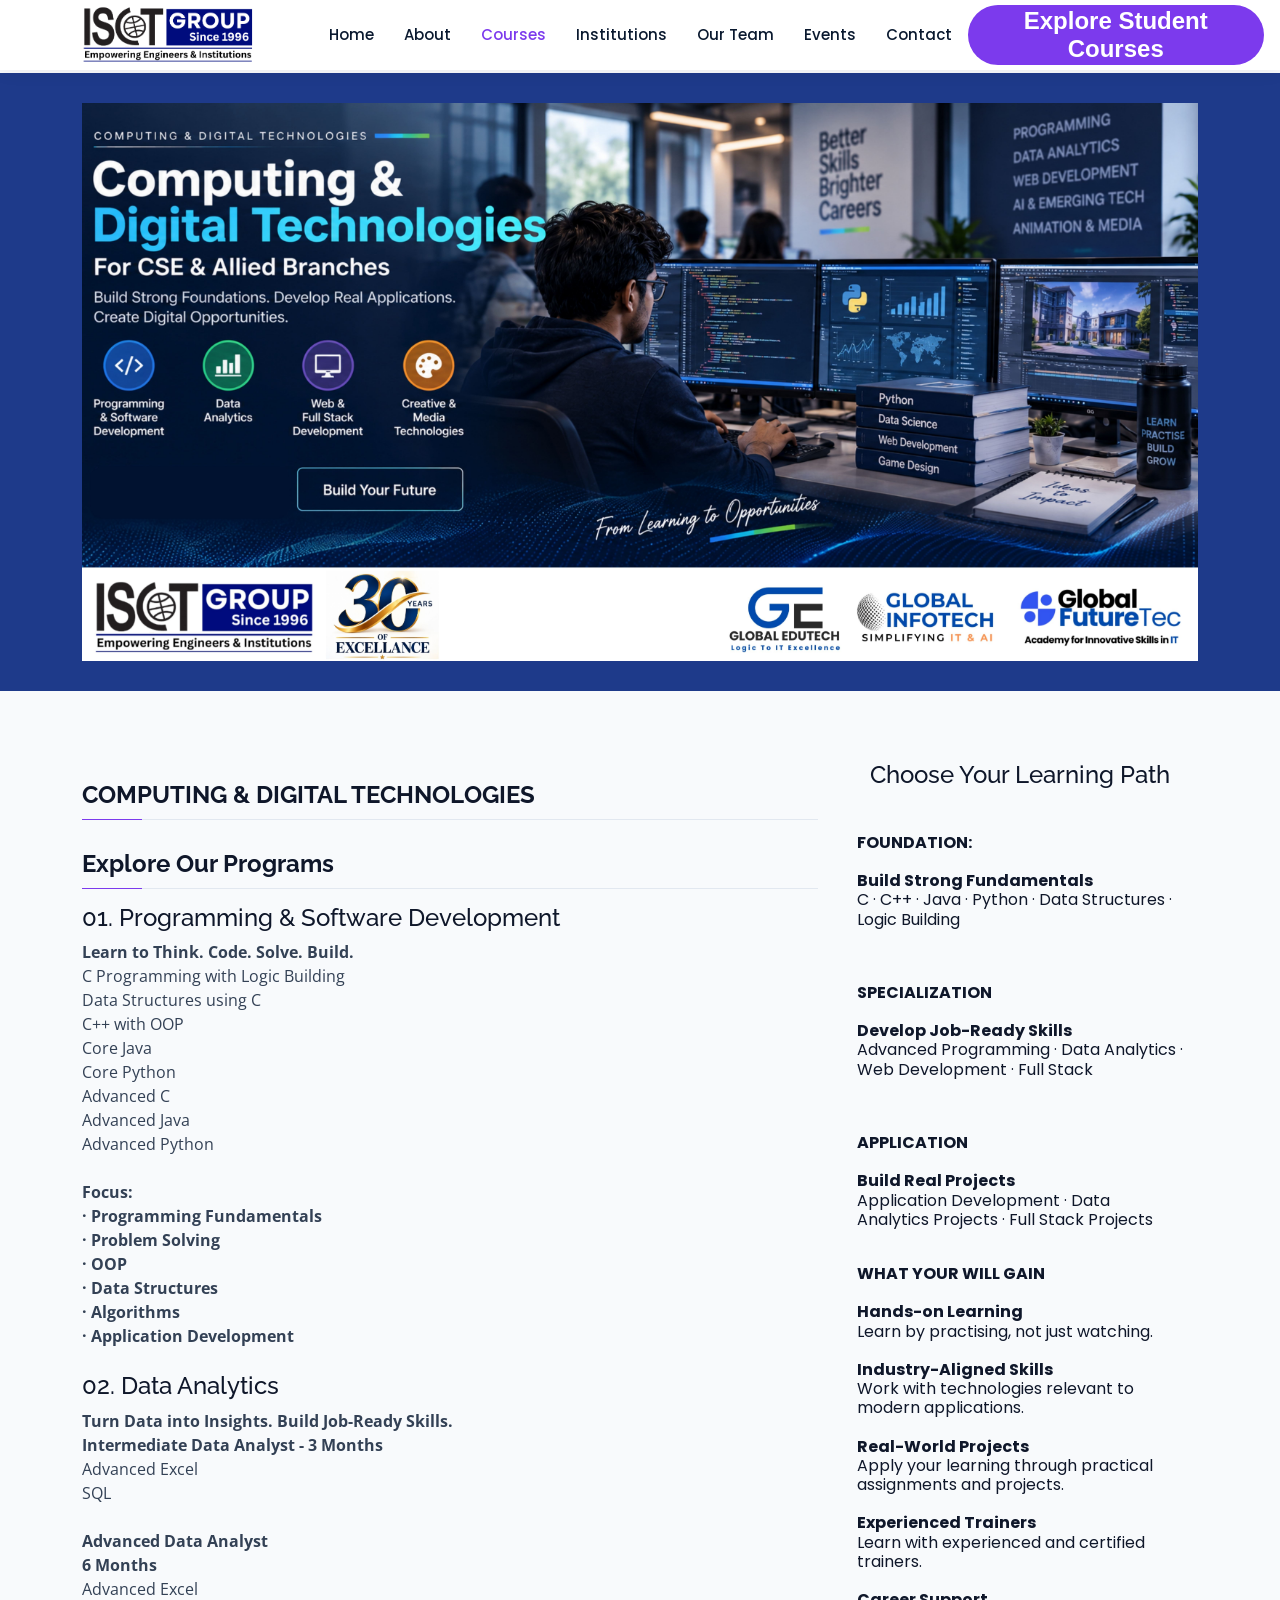
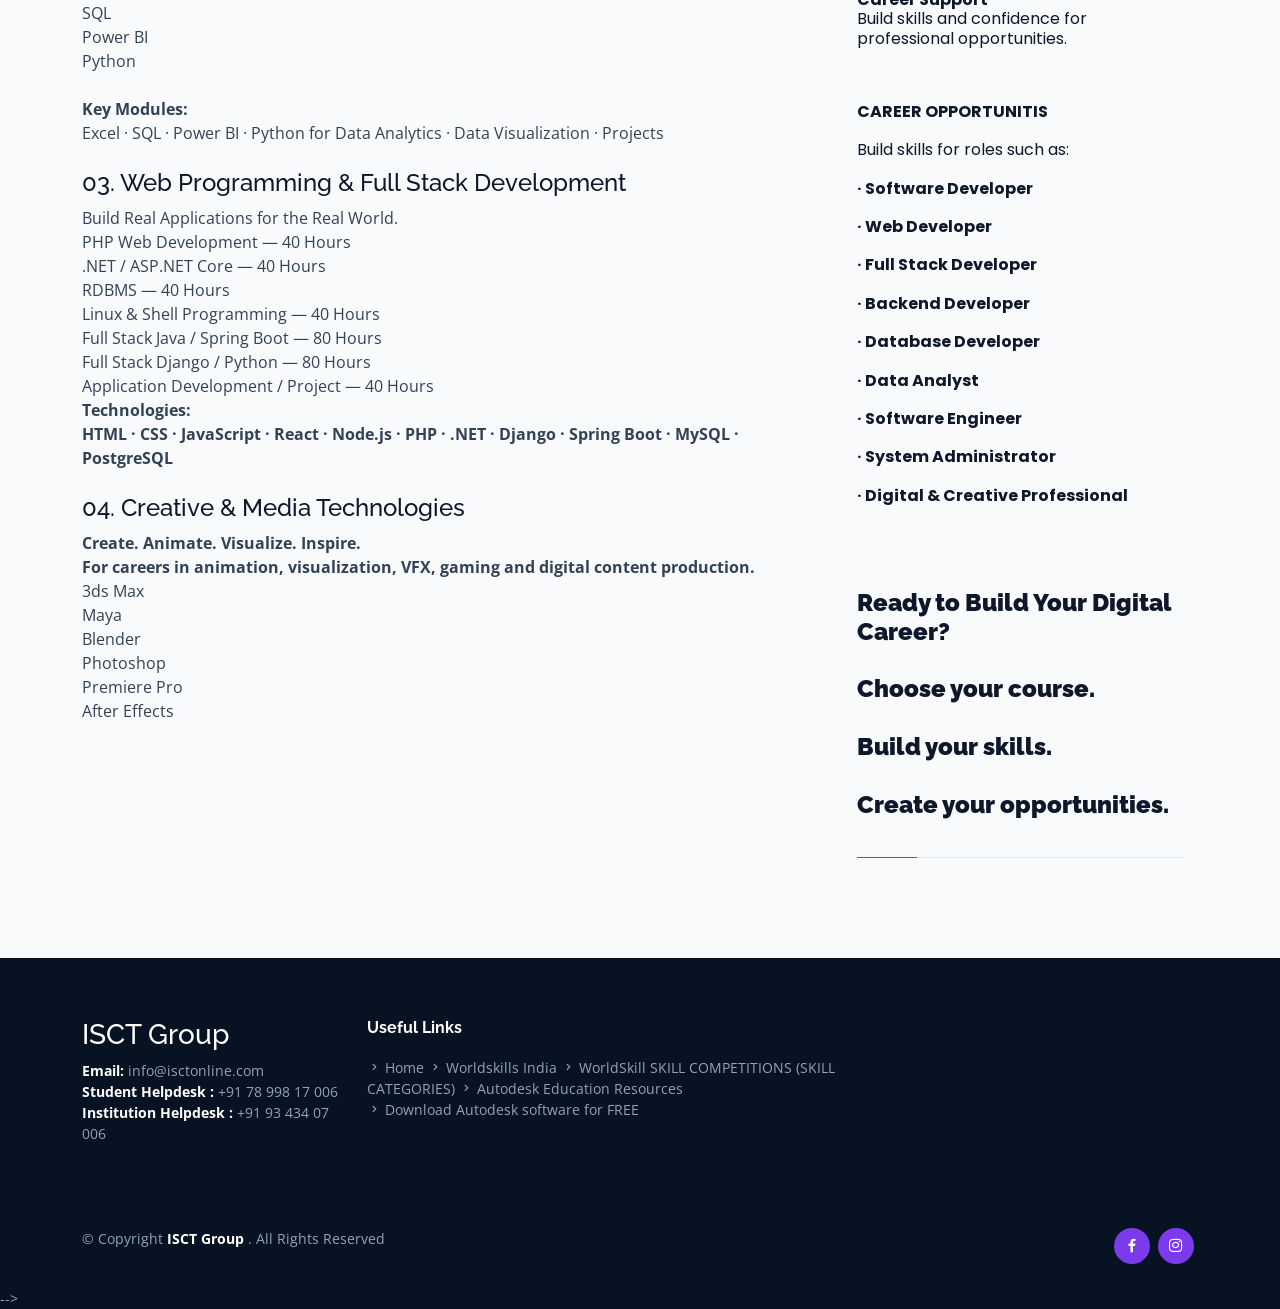
<file: course-Programming.html>
<!DOCTYPE html>
<html lang="en">

<head>
  <meta charset="utf-8">
  <meta content="width=device-width, initial-scale=1.0" name="viewport">

  <title>Course Details - ISCT Group</title>
  <meta content="" name="description">
  <meta content="" name="keywords">

  <!-- Favicons -->
  <link href="assets/img/favicon.png" rel="icon">
  <link href="assets/img/apple-touch-icon.png" rel="apple-touch-icon">

  <!-- Google Fonts -->
  <link href="https://fonts.googleapis.com/css?family=Open+Sans:300,300i,400,400i,600,600i,700,700i|Raleway:300,300i,400,400i,500,500i,600,600i,700,700i|Poppins:300,300i,400,400i,500,500i,600,600i,700,700i" rel="stylesheet">

  <!-- Vendor CSS Files -->
  <link href="assets/vendor/animate.css/animate.min.css" rel="stylesheet">
  <link href="assets/vendor/aos/aos.css" rel="stylesheet">
  <link href="assets/vendor/bootstrap/css/bootstrap.min.css" rel="stylesheet">
  <link href="assets/vendor/bootstrap-icons/bootstrap-icons.css" rel="stylesheet">
  <link href="assets/vendor/boxicons/css/boxicons.min.css" rel="stylesheet">
  <link href="assets/vendor/remixicon/remixicon.css" rel="stylesheet">
  <link href="assets/vendor/swiper/swiper-bundle.min.css" rel="stylesheet">

  <!-- Template Main CSS File -->
  <link href="assets/css/style.css?v=6fb23f4" rel="stylesheet">

  <!-- =======================================================
  * Template Name: Mentor
  * Updated: May 30 2023 with Bootstrap v5.3.0
  * Template URL: https://bootstrapmade.com/mentor-free-education-bootstrap-theme/
  * Author: BootstrapMade.com
  * License: https://bootstrapmade.com/license/
  ======================================================== -->
</head>

<body>

   <!-- ======= Header ======= -->
  <header id="header" class="fixed-top">
    <div class="container d-flex align-items-center">

      <!-- <h1 class="logo me-auto"><a href="index.html">ISCT </a></h1> -->
      <!-- Uncomment below if you prefer to use an image logo -->
      <a href="index.html" class="logo me-auto"><img src="assets/img/logo.png" alt="" class="img-fluid"></a>

      <nav id="navbar" class="navbar order-last order-lg-0">
        <ul>
          <li><a  href="index.html">Home</a></li>
          <li><a  href="about.html">About</a></li>
          <li><a class="active" href="courses.html">Courses</a></li>
       <li><a href="institutes.html">Institutions</a></li>
          <li><a href="trainers.html">Our Team</a></li>
          <li><a href="events.html">Events</a></li>
      <!--      <li><a href="pricing.html">Pricing</a></li>

          <li class="dropdown"><a href="#"><span>Drop Down</span> <i class="bi bi-chevron-down"></i></a>
            <ul>
            <li><a href="#">Drop Down 1</a></li>
              <li class="dropdown"><a href="#"><span>Deep Drop Down</span> <i class="bi bi-chevron-right"></i></a>
                <ul>
                  <li><a href="#">Deep Drop Down 1</a></li>
                  <li><a href="#">Deep Drop Down 2</a></li>
                  <li><a href="#">Deep Drop Down 3</a></li>
                  <li><a href="#">Deep Drop Down 4</a></li>
                  <li><a href="#">Deep Drop Down 5</a></li>
                </ul>
              </li>
              <li><a href="#">Drop Down 2</a></li>
              <li><a href="#">Drop Down 3</a></li>
              <li><a href="#">Drop Down 4</a></li>
            </ul>
          </li> -->
          <li><a href="contact.html">Contact</a></li>
        </ul>
        <i class="bi bi-list mobile-nav-toggle"></i>
      </nav><!-- .navbar -->

      <a href="courses.html" class="get-started-btn">Explore Student Courses</a>

    </div>
  </header><!-- End Header -->


  <main id="main">

  <!-- ======= Breadcrumbs ======= -->
    <div class="breadcrumbs">
      <div class="container">
          <img src="assets/img/course_hero1.jpg" class="img-fluid" alt="...">
      </div>
    </div><!-- End Breadcrumbs -->


   <!-- ======= Cource Details Section ======= -->
    <section id="course-details" class="course-details">
      <div class="container" data-aos="fade-up">

        <div class="row">
          <div class="col-lg-8">
            <h3>COMPUTING & DIGITAL TECHNOLOGIES</h3>
	<p>            
	<h3>Explore Our Programs </h3> 
	<h4>01. Programming & Software Development</h4>

	<b>Learn to Think. Code. Solve. Build.</b> <br>

	C Programming with Logic Building<br>
	Data Structures using C<br>
	C++ with OOP<br>
	Core Java<br>
	Core Python<br>
	Advanced C<br>
	Advanced Java<br>
	Advanced Python<br><br>

	<b>Focus: <br>· Programming Fundamentals <br>· Problem Solving <br>· OOP <br>· Data Structures <br>· Algorithms <br>· Application Development </b><br><br>

	<h4>02. Data Analytics </h4>

	<b>Turn Data into Insights. Build Job-Ready Skills.<br>

	Intermediate Data Analyst  -  3 Months<br></b>

	Advanced Excel<br>
	SQL<br><br>

	<b>Advanced Data Analyst<br>6 Months </b><br>

	Advanced Excel<br>
	SQL<br>
	Power BI<br>
	Python<br><br>

	<b>Key Modules:</b><br>
	Excel · SQL · Power BI · Python for Data Analytics · Data Visualization · Projects<br><br>

	<h4>03. Web Programming & Full Stack Development </h4>

	Build Real Applications for the Real World.<br>

	PHP Web Development — 40 Hours<br>
	.NET / ASP.NET Core — 40 Hours<br>
	RDBMS — 40 Hours<br>
	Linux & Shell Programming — 40 Hours<br>
	Full Stack Java / Spring Boot — 80 Hours<br>
	Full Stack Django / Python — 80 Hours<br>
	Application Development / Project — 40 Hours<br>

	<b>Technologies:<br>
	HTML · CSS · JavaScript · React · Node.js · PHP · .NET · Django · Spring Boot · MySQL · PostgreSQL </b><br><br>


	<h4>04. Creative & Media Technologies </h4>

	<b>Create. Animate. Visualize. Inspire.<br>

	For careers in animation, visualization, VFX, gaming and digital content production.</b><br>
	3ds Max<br>
	Maya<br>
	Blender<br>
	Photoshop<br>
	Premiere Pro<br>
	After Effects<br><br>

            </p>
          </div>
          <div class="col-lg-4">

            <div class="course-info d-flex justify-content-between align-items-center">
   
              <p><h4>Choose Your Learning Path</h4>

	

	</p>
            </div>

	<div class="course-info d-flex justify-content-between align-items-center">
                 <h5><b>FOUNDATION: <br><br>Build Strong Fundamentals<br> </b>

	C · C++ · Java · Python · Data Structures · Logic Building<br><br>
	</h5>
      
            </div>

            <div class="course-info d-flex justify-content-between align-items-center">
              <h5><b>SPECIALIZATION<br><br>
	Develop Job-Ready Skills<br></b>

	Advanced Programming · Data Analytics · Web Development · Full Stack<br><br>
	</h5>
            </div>

            
            <div class="course-info d-flex justify-content-between align-items-center">
              <h5><b>APPLICATION<br><br>

	Build Real Projects</b><br>

	Application Development · Data Analytics Projects · Full Stack Projects<br>
	</h5>
            
            </div>
<div class="course-info d-flex justify-content-between align-items-center">
              <h5><b>WHAT YOUR WILL GAIN<br><br> 

	Hands-on Learning<br></b>
	Learn by practising, not just watching.<br><br>

	<b>Industry-Aligned Skills<br></b>
	Work with technologies relevant to modern applications.<br><br>

	<b>Real-World Projects<br></b>
	Apply your learning through practical assignments and projects.<br><br>

	<b>Experienced Trainers<br></b>
	Learn with experienced and certified trainers.<br><br>
	
	<b>Career Support<br></b>
	Build skills and confidence for professional opportunities.<br><br>

	</h5>
      
            </div>

            <div class="course-info d-flex justify-content-between align-items-center">
              <h5><b>CAREER OPPORTUNITIS<br><br></b>

	Build skills for roles such as:<br><br> 

	<b>· Software Developer<br> <br>· Web Developer <br><br>· Full Stack Developer <br><br>· Backend Developer <br><br>· Database Developer <br><br>· Data Analyst <br><br>· Software Engineer <br><br>· System Administrator <br><br>· Digital & Creative Professional<br><br></b>
</h5>
            
            </div>
<div class="course-info d-flex justify-content-between align-items-center">
              <h3> <b>Ready to Build Your Digital Career?<br> <br> Choose your course. <br> <br>Build your skills. <br> <br>Create your opportunities.<br><br></b></h5>
            
            </div>
          </div>
        </div>

      </div>
    </section><!-- End Cource Details Section -->

    <!-- ======= Cource Details Tabs Section ======= 
    <section id="cource-details-tabs" class="cource-details-tabs">
      <div class="container" data-aos="fade-up">

        <div class="row">
          <div class="col-lg-3">
            <ul class="nav nav-tabs flex-column">
              <li class="nav-item">
                <a class="nav-link active show" data-bs-toggle="tab" href="#tab-1">Modi sit est</a>
              </li>
              <li class="nav-item">
                <a class="nav-link" data-bs-toggle="tab" href="#tab-2">Unde praesentium sed</a>
              </li>
              <li class="nav-item">
                <a class="nav-link" data-bs-toggle="tab" href="#tab-3">Pariatur explicabo vel</a>
              </li>
              <li class="nav-item">
                <a class="nav-link" data-bs-toggle="tab" href="#tab-4">Nostrum qui quasi</a>
              </li>
              <li class="nav-item">
                <a class="nav-link" data-bs-toggle="tab" href="#tab-5">Iusto ut expedita aut</a>
              </li>
            </ul>
          </div>
          <div class="col-lg-9 mt-4 mt-lg-0">
            <div class="tab-content">
              <div class="tab-pane active show" id="tab-1">
                <div class="row">
                  <div class="col-lg-8 details order-2 order-lg-1">
                    <h3>Architecto ut aperiam autem id</h3>
                    <p class="fst-italic">Qui laudantium consequatur laborum sit qui ad sapiente dila parde sonata raqer a videna mareta paulona marka</p>
                    <p>Et nobis maiores eius. Voluptatibus ut enim blanditiis atque harum sint. Laborum eos ipsum ipsa odit magni. Incidunt hic ut molestiae aut qui. Est repellat minima eveniet eius et quis magni nihil. Consequatur dolorem quaerat quos qui similique accusamus nostrum rem vero</p>
                  </div>
                  <div class="col-lg-4 text-center order-1 order-lg-2">
                    <img src="assets/img/course-details-tab-1.png" alt="" class="img-fluid">
                  </div>
                </div>
              </div>
              <div class="tab-pane" id="tab-2">
                <div class="row">
                  <div class="col-lg-8 details order-2 order-lg-1">
                    <h3>Et blanditiis nemo veritatis excepturi</h3>
                    <p class="fst-italic">Qui laudantium consequatur laborum sit qui ad sapiente dila parde sonata raqer a videna mareta paulona marka</p>
                    <p>Ea ipsum voluptatem consequatur quis est. Illum error ullam omnis quia et reiciendis sunt sunt est. Non aliquid repellendus itaque accusamus eius et velit ipsa voluptates. Optio nesciunt eaque beatae accusamus lerode pakto madirna desera vafle de nideran pal</p>
                  </div>
                  <div class="col-lg-4 text-center order-1 order-lg-2">
                    <img src="assets/img/course-details-tab-2.png" alt="" class="img-fluid">
                  </div>
                </div>
              </div>
              <div class="tab-pane" id="tab-3">
                <div class="row">
                  <div class="col-lg-8 details order-2 order-lg-1">
                    <h3>Impedit facilis occaecati odio neque aperiam sit</h3>
                    <p class="fst-italic">Eos voluptatibus quo. Odio similique illum id quidem non enim fuga. Qui natus non sunt dicta dolor et. In asperiores velit quaerat perferendis aut</p>
                    <p>Iure officiis odit rerum. Harum sequi eum illum corrupti culpa veritatis quisquam. Neque necessitatibus illo rerum eum ut. Commodi ipsam minima molestiae sed laboriosam a iste odio. Earum odit nesciunt fugiat sit ullam. Soluta et harum voluptatem optio quae</p>
                  </div>
                  <div class="col-lg-4 text-center order-1 order-lg-2">
                    <img src="assets/img/course-details-tab-3.png" alt="" class="img-fluid">
                  </div>
                </div>
              </div>
              <div class="tab-pane" id="tab-4">
                <div class="row">
                  <div class="col-lg-8 details order-2 order-lg-1">
                    <h3>Fuga dolores inventore laboriosam ut est accusamus laboriosam dolore</h3>
                    <p class="fst-italic">Totam aperiam accusamus. Repellat consequuntur iure voluptas iure porro quis delectus</p>
                    <p>Eaque consequuntur consequuntur libero expedita in voluptas. Nostrum ipsam necessitatibus aliquam fugiat debitis quis velit. Eum ex maxime error in consequatur corporis atque. Eligendi asperiores sed qui veritatis aperiam quia a laborum inventore</p>
                  </div>
                  <div class="col-lg-4 text-center order-1 order-lg-2">
                    <img src="assets/img/course-details-tab-4.png" alt="" class="img-fluid">
                  </div>
                </div>
              </div>
              <div class="tab-pane" id="tab-5">
                <div class="row">
                  <div class="col-lg-8 details order-2 order-lg-1">
                    <h3>Est eveniet ipsam sindera pad rone matrelat sando reda</h3>
                    <p class="fst-italic">Omnis blanditiis saepe eos autem qui sunt debitis porro quia.</p>
                    <p>Exercitationem nostrum omnis. Ut reiciendis repudiandae minus. Omnis recusandae ut non quam ut quod eius qui. Ipsum quia odit vero atque qui quibusdam amet. Occaecati sed est sint aut vitae molestiae voluptate vel</p>
                  </div>
                  <div class="col-lg-4 text-center order-1 order-lg-2">
                    <img src="assets/img/course-details-tab-5.png" alt="" class="img-fluid">
                  </div>
                </div>
              </div>
            </div>
          </div>
        </div>

      </div>
    </section><!-- End Cource Details Tabs Section -->
   
  </main><!-- End #main -->

      <!-- ======= Footer ======= -->

  <footer id="footer">

    <div class="footer-top">
      <div class="container">
        <div class="row">

          <div class="col-lg-3 col-md-6 footer-contact">
            <h3>ISCT Group</h3>
              <strong>Email:</strong> info@isctonline.com<br>
	      <strong>Student Helpdesk     :</strong> +91 78 998 17 006<br>
              <strong>Institution Helpdesk :</strong> +91 93 434 07 006<br>
              
            </p>
          </div>

        <!--  <div class="col-lg-2 col-md-6 footer-links">
 	-->
	<div class="col-lg-6 pt-4 pt-lg-0 order-2 order-lg-1 content">
            <h4>Useful Links</h4>
            
                           <i class="bx bx-chevron-right"></i> <a href="Index.html">Home</a>  
		  <i class="bx bx-chevron-right"></i> <a href="https://www.worldskillsindia.co.in/" target="_blank">Worldskills India</a>
              <i class="bx bx-chevron-right"></i> <a href="https://worldskills.org/skills/" target="_blank">WorldSkill SKILL COMPETITIONS (SKILL CATEGORIES)</a>
              <i class="bx bx-chevron-right"></i> <a href="https://www.autodesk.com/education/home" target="_Blank">Autodesk Education Resources</a> <br>
              <i class="bx bx-chevron-right"></i> <a href="https://www.autodesk.com/education/edu-software/overview" target="_Blank">Download Autodesk software for FREE</a>

          </div>
  <!--
          <div class="col-lg-3 col-md-6 footer-links">
            <h4>Our Services</h4>
            <ul>
              <li><i class="bx bx-chevron-right"></i> <a href="#">Curriculum Design</a></li>
              <li><i class="bx bx-chevron-right"></i> <a href="#">Faculty Training</a></li>
              <li><i class="bx bx-chevron-right"></i> <a href="#">Student Training</a></li>
              <li><i class="bx bx-chevron-right"></i> <a href="#">Design Competetions</a></li>
              <li><i class="bx bx-chevron-right"></i> <a href="#">Center of Excellence</a></li>
            </ul>
          </div>

          <div class="col-lg-4 col-md-6 footer-newsletter">
            <h4>Join Our Newsletter</h4>
            <p>Want know more about latest technologies and Workshops and Training programs conducted </p>
            <form action="" method="post">
              <input type="email" name="info@isctonline.com"><input type="submit" value="Subscribe">
            </form>
          </div>
-->
        </div>
      </div>
    </div>

    <div class="container d-md-flex py-4">

      <div class="me-md-auto text-center text-md-start">
        <div class="copyright">
          &copy; Copyright <strong><span>ISCT Group </span></strong>. All Rights Reserved
        </div>
     </div>
      <div class="social-links text-center text-md-right pt-3 pt-md-0">
     <!--   <a href="#" class="twitter"><i class="bx bxl-twitter"></i></a> -->
        <a href="https://www.facebook.com/profile.php?id=100063684320296" class="facebook"><i class="bx bxl-facebook"></i></a>
        <a href="https://www.instagram.com/isct_dwd/" class="instagram"><i class="bx bxl-instagram"></i></a>
     <!--   <a href="#" class="google-plus"><i class="bx bxl-skype"></i></a>-->
     <!--   <a href="#" class="linkedin"><i class="bx bxl-linkedin"></i></a>-->
      </div>
    </div>-->
  </footer><!-- End Footer -->


  <div id="preloader"></div>
  <a href="#" class="back-to-top d-flex align-items-center justify-content-center"><i class="bi bi-arrow-up-short"></i></a>

  <!-- Vendor JS Files -->
  <script src="assets/vendor/purecounter/purecounter_vanilla.js"></script>
  <script src="assets/vendor/aos/aos.js"></script>
  <script src="assets/vendor/bootstrap/js/bootstrap.bundle.min.js"></script>
  <script src="assets/vendor/swiper/swiper-bundle.min.js"></script>
  <script src="assets/vendor/php-email-form/validate.js"></script>

  <!-- Template Main JS File -->
  <script src="assets/js/main.js"></script>

</body>

</html>
</file>
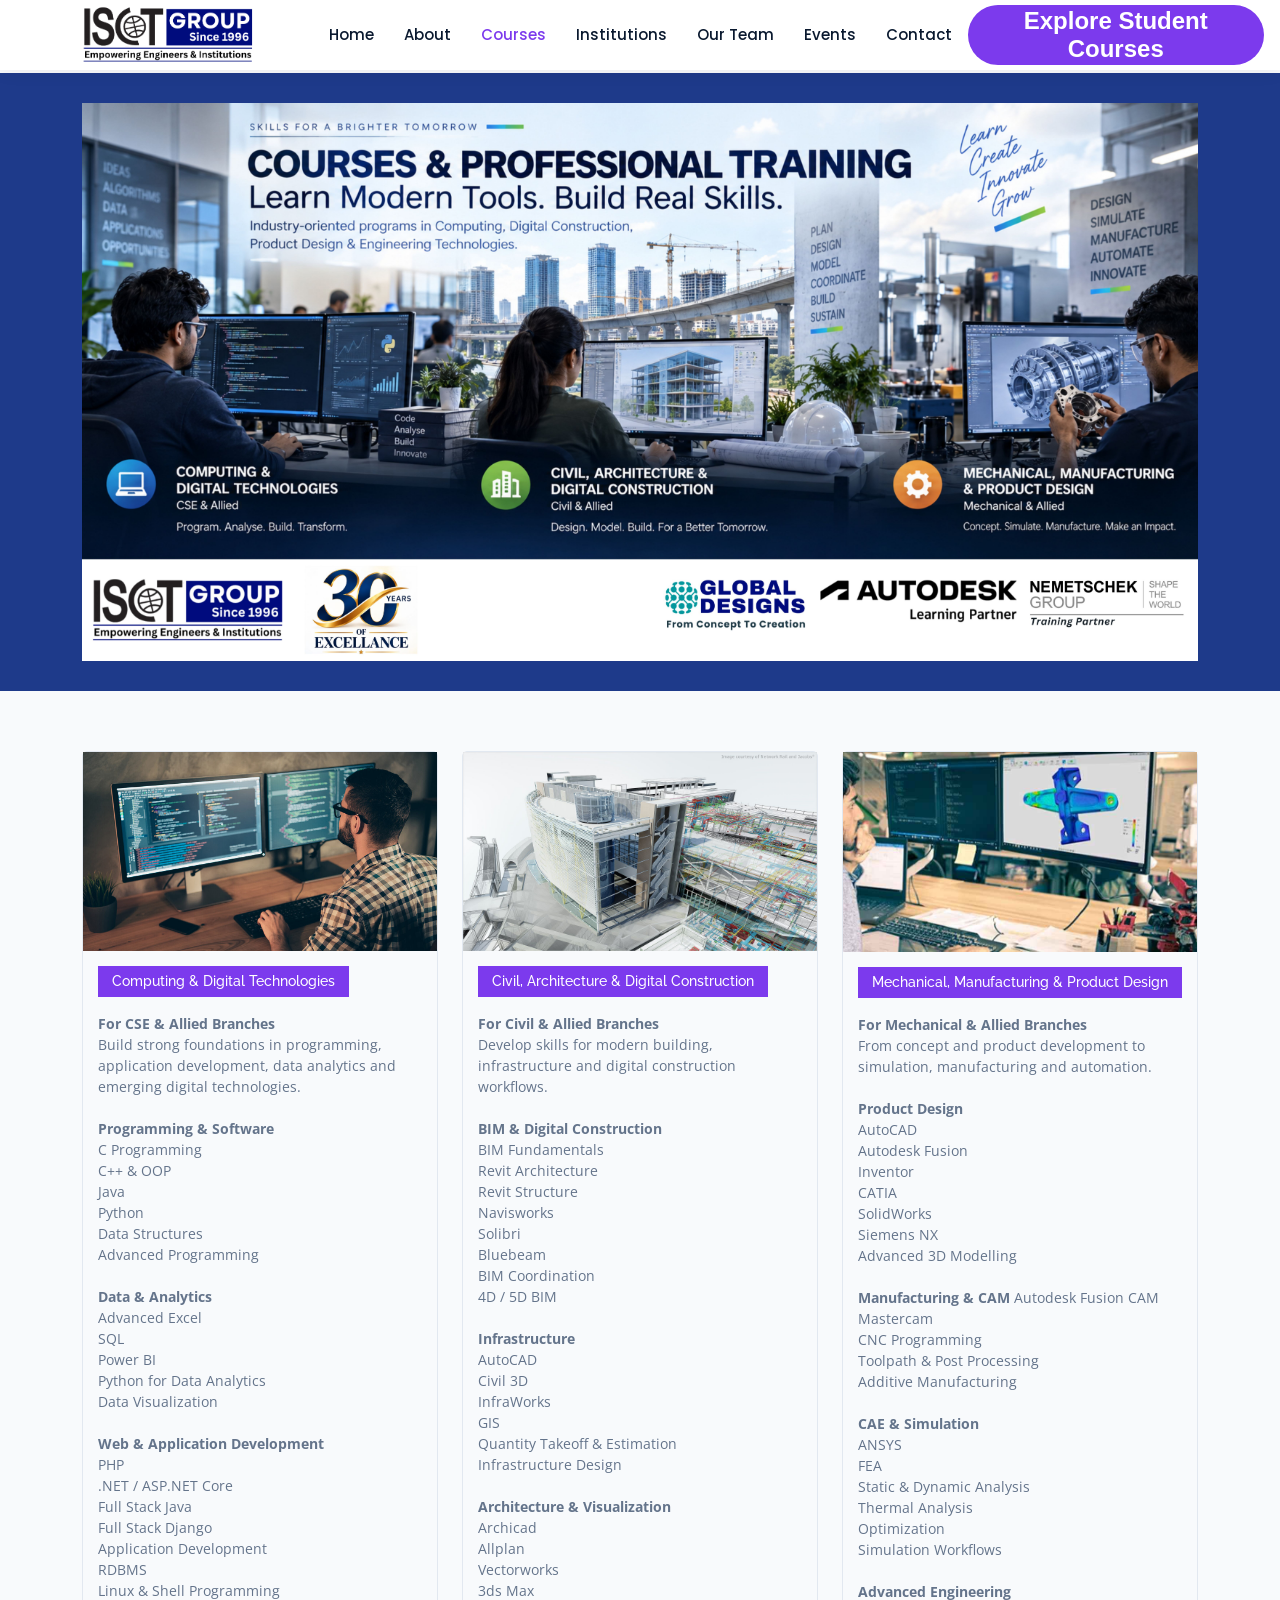
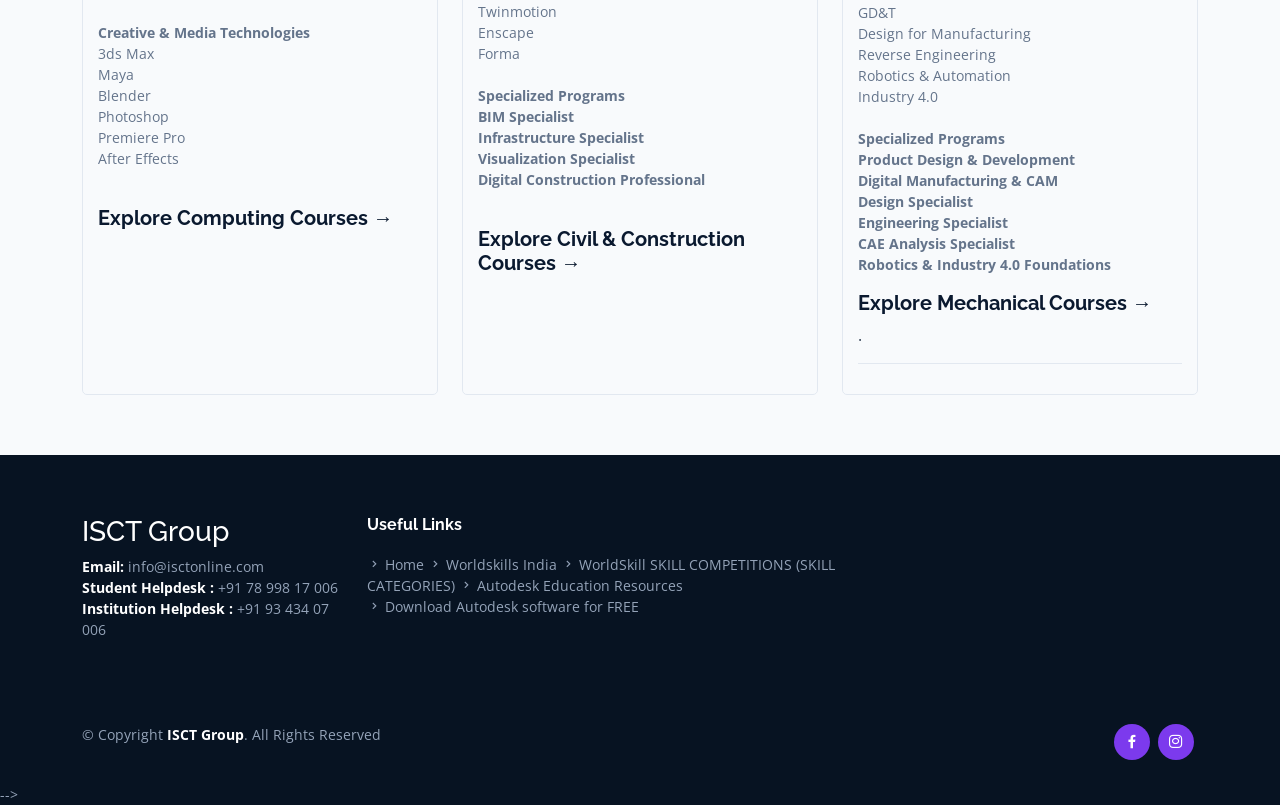
<file: courses.html>
<!DOCTYPE html>
<html lang="en">

<head>
  <meta charset="utf-8">
  <meta content="width=device-width, initial-scale=1.0" name="viewport">

  <link rel="canonical" href="https://www.isctonline.com/courses.html">

<!-- Open Graph -->
<meta property="og:title" content="Engineering Courses & Technical Training | ISCT Group">

<meta property="og:description" content="Industry-oriented courses in Computing, Digital Technologies, BIM, Digital Construction, Mechanical Engineering, Product Design, Manufacturing and emerging technologies.">

<meta property="og:type" content="website">

<meta property="og:url" content="https://www.isctonline.com/courses.html">

<meta property="og:site_name" content="ISCT Group">

<!-- Twitter -->
<meta name="twitter:card" content="summary_large_image">

<meta name="twitter:title" content="Engineering Courses & Technical Training | ISCT Group">

<meta name="twitter:description" content="Explore practical, industry-oriented engineering and technology training programs from ISCT Group.">

  <!-- Favicons -->
  <link href="assets/img/favicon.png" rel="icon">
  <link href="assets/img/apple-touch-icon.png" rel="apple-touch-icon">

  <!-- Google Fonts -->
  <link href="https://fonts.googleapis.com/css?family=Open+Sans:300,300i,400,400i,600,600i,700,700i|Raleway:300,300i,400,400i,500,500i,600,600i,700,700i|Poppins:300,300i,400,400i,500,500i,600,600i,700,700i" rel="stylesheet">

  <!-- Vendor CSS Files -->
  <link href="assets/vendor/animate.css/animate.min.css" rel="stylesheet">
  <link href="assets/vendor/aos/aos.css" rel="stylesheet">
  <link href="assets/vendor/bootstrap/css/bootstrap.min.css" rel="stylesheet">
  <link href="assets/vendor/bootstrap-icons/bootstrap-icons.css" rel="stylesheet">
  <link href="assets/vendor/boxicons/css/boxicons.min.css" rel="stylesheet">
  <link href="assets/vendor/remixicon/remixicon.css" rel="stylesheet">
  <link href="assets/vendor/swiper/swiper-bundle.min.css" rel="stylesheet">

  <!-- Template Main CSS File -->
  <link href="assets/css/style.css?v=6fb23f4" rel="stylesheet">

  <!-- =======================================================
  * Template Name: Mentor
  * Updated: May 30 2023 with Bootstrap v5.3.0
  * Template URL: https://bootstrapmade.com/mentor-free-education-bootstrap-theme/
  * Author: BootstrapMade.com
  * License: https://bootstrapmade.com/license/
  ======================================================== -->
</head>

<body>

  <!-- ======= Header ======= -->
  <header id="header" class="fixed-top">
    <div class="container d-flex align-items-center">

      <!-- <h1 class="logo me-auto"><a href="index.html">ISCT </a></h1> -->
      <!-- Uncomment below if you prefer to use an image logo -->
      <a href="index.html" class="logo me-auto"><img src="assets/img/logo.png" alt="" class="img-fluid"></a>

      <nav id="navbar" class="navbar order-last order-lg-0">
        <ul>
          <li><a  href="index.html">Home</a></li>
          <li><a  href="about.html">About</a></li>
          <li><a class="active" href="courses.html">Courses</a></li>
       <li><a href="institutes.html">Institutions</a></li>
          <li><a href="trainers.html">Our Team</a></li>
          <li><a href="events.html">Events</a></li>
      <!--      <li><a href="pricing.html">Pricing</a></li>

          <li class="dropdown"><a href="#"><span>Drop Down</span> <i class="bi bi-chevron-down"></i></a>
            <ul>
            <li><a href="#">Drop Down 1</a></li>
              <li class="dropdown"><a href="#"><span>Deep Drop Down</span> <i class="bi bi-chevron-right"></i></a>
                <ul>
                  <li><a href="#">Deep Drop Down 1</a></li>
                  <li><a href="#">Deep Drop Down 2</a></li>
                  <li><a href="#">Deep Drop Down 3</a></li>
                  <li><a href="#">Deep Drop Down 4</a></li>
                  <li><a href="#">Deep Drop Down 5</a></li>
                </ul>
              </li>
              <li><a href="#">Drop Down 2</a></li>
              <li><a href="#">Drop Down 3</a></li>
              <li><a href="#">Drop Down 4</a></li>
            </ul>
          </li> -->
          <li><a href="contact.html">Contact</a></li>
        </ul>
        <i class="bi bi-list mobile-nav-toggle"></i>
      </nav><!-- .navbar -->

      <a href="courses.html" class="get-started-btn">Explore Student Courses</a>

    </div>
  </header><!-- End Header -->
  <main id="main" data-aos="fade-in">

    <!-- ======= Breadcrumbs ======= -->
    <div class="breadcrumbs">
      <div class="container">
          <img src="assets/img/course_hero.jpg" class="img-fluid" alt="...">
       </div>

          </div><!-- End Breadcrumbs -->
	 
    <!-- ======= Courses Section ======= -->
    <section id="courses" class="courses">
      <div class="container" data-aos="fade-up">

           <div class="row" data-aos="zoom-in" data-aos-delay="100">

          <div class="col-lg-4 col-md-6 d-flex align-items-stretch">
            
           <div class="course-item">
              <a href="course-Programming.html">
              <img src="assets/img/course-11.jpg" class="img-fluid" alt="...">
              <div class="course-content">
                <div class="d-flex justify-content-between align-items-center mb-3">
                  <h4>Computing & Digital Technologies</h4>
            	</a>
                </div>
	
                <p> <b>For CSE & Allied Branches </b> <br>

	Build strong foundations in programming, application development, data analytics and emerging digital technologies.<br><br>

	<b>Programming & Software</b><br>

	C Programming<br>
	C++ & OOP<br>
	Java<br>
	Python<br>
	Data Structures<br>
	Advanced Programming<br><br>

	<b>Data & Analytics</b><br>

	Advanced Excel<br>
	SQL<br>
	Power BI<br>
	Python for Data Analytics<br>
	Data Visualization<br><br>

	<b>Web & Application Development</b><br>

	PHP<br>
	.NET / ASP.NET Core<br>
	Full Stack Java<br>
	Full Stack Django<br>
	Application Development<br>
	RDBMS<br>
	Linux & Shell Programming<br><br>

	<b>Creative & Media Technologies</b><br>

	3ds Max<br>
	Maya<br>
	Blender<br>
	Photoshop<br>
	Premiere Pro<br>
	After Effects <br><br> 

   <a href="course-Programming.html">
                  <h3> Explore Computing Courses →</a></h3>
</p>
              </div>
            </div>
          </div> <!-- End Course Item-->

          <div class="col-lg-4 col-md-6 d-flex align-items-stretch mt-4 mt-md-0">
           <div class="course-item">
              <a href="course-Civil.html">
              <img src="assets/img/course-2.jpg" class="img-fluid" alt="...">
              <div class="course-content">
                <div class="d-flex justify-content-between align-items-center mb-3">
                  <h4>Civil, Architecture & Digital Construction</h4>
    </a>        
                </div>

                <p> <b>For Civil & Allied Branches</b> <br>

	Develop skills for modern building, infrastructure and digital construction workflows.<br><br>
	

	<b>BIM & Digital Construction</b><br>

	BIM Fundamentals<br>
	Revit Architecture<br>
	Revit Structure<br>
	Navisworks<br>
	Solibri<br>
	Bluebeam<br>
	BIM Coordination<br>
	4D / 5D BIM<br><br>

	<b>Infrastructure </b><br>

	AutoCAD<br>
	Civil 3D<br>
	InfraWorks<br>
	GIS<br>
	Quantity Takeoff & Estimation<br>
	Infrastructure Design<br><br>

	<b>Architecture & Visualization</b><br>

	Archicad<br>
	Allplan<br>
	Vectorworks<br>
	3ds Max<br>
	Twinmotion<br>
	Enscape<br>
	Forma<br><br>

	<b>Specialized Programs<br>

	BIM Specialist<br>
	Infrastructure Specialist<br>
	Visualization Specialist<br>
	Digital Construction Professional<br><br></b>
	
   	<a href="course-Civil.html">
	  <h3>Explore Civil & Construction Courses →</a></h3>
	</p>

              </div> 
               </div>    
          </div> <!-- End Course Item-->

          <div class="col-lg-4 col-md-6 d-flex align-items-stretch mt-4 mt-lg-0">
            <div class="course-item">
	<a href="course-mechanical.html">  
            <img src="assets/img/course-31.jpeg" class="img-fluid" alt="...">
              <div class="course-content">
                <div class="d-flex justify-content-between align-items-center mb-3">
                  <h4>Mechanical, Manufacturing & Product Design</h4>
                  
                </div>
               </a> 
               <p> 
	
	<b>For Mechanical & Allied Branches<br></b>
	From concept and product development to simulation, manufacturing and automation.<br><br>

	<b>Product Design <br></b>

	AutoCAD<br>
	Autodesk Fusion<br>
	Inventor<br>
	CATIA<br>
	SolidWorks<br>
	Siemens NX<br>
	Advanced 3D Modelling<br><br>

	<b>Manufacturing & CAM</b>

	Autodesk Fusion CAM<br>
	Mastercam<br>
	CNC Programming<br>
	Toolpath & Post Processing<br>
	Additive Manufacturing<br><br>

	<b>CAE & Simulation</b><br>

	ANSYS<br>
	FEA<br>
	Static & Dynamic Analysis<br>
	Thermal Analysis<br>
	Optimization<br>
	Simulation Workflows<br><br>

	<b>Advanced Engineering</b><br>
	GD&T<br>
	Design for Manufacturing<br>
	Reverse Engineering<br>
	Robotics & Automation<br>
	Industry 4.0<br><br>

	<b>Specialized Programs<br>
	Product Design & Development<br>
	Digital Manufacturing & CAM<br>
	Design Specialist<br>
	Engineering Specialist<br>
	CAE Analysis Specialist<br>
	Robotics & Industry 4.0 Foundations<br></B>

	<h3><a href="course-mechanical.html">Explore Mechanical Courses →</a></h3>
	.
</p>
           
          <div class="trainer d-flex justify-content-between align-items-center">
                  
              </div>
            </div>
          </div> <!-- End Course Item-->
                  </div>

      </div>
    </section><!-- End Courses Section -->


  </main><!-- End #main -->

      <!-- ======= Footer ======= -->
  <footer id="footer">

    <div class="footer-top">
      <div class="container">
        <div class="row">

          <div class="col-lg-3 col-md-6 footer-contact">
            <h3>ISCT Group</h3>
              <strong>Email:</strong> info@isctonline.com<br>
	      <strong>Student Helpdesk     :</strong> +91 78 998 17 006<br>
              <strong>Institution Helpdesk :</strong> +91 93 434 07 006<br>
              
            </p>
          </div>

        <!--  <div class="col-lg-2 col-md-6 footer-links">
 	-->
	<div class="col-lg-6 pt-4 pt-lg-0 order-2 order-lg-1 content">
            <h4>Useful Links</h4>
            
                           <i class="bx bx-chevron-right"></i> <a href="Index.html">Home</a>  
		  <i class="bx bx-chevron-right"></i> <a href="https://www.worldskillsindia.co.in/" target="_blank">Worldskills India</a>
              <i class="bx bx-chevron-right"></i> <a href="https://worldskills.org/skills/" target="_blank">WorldSkill SKILL COMPETITIONS (SKILL CATEGORIES)</a>
              <i class="bx bx-chevron-right"></i> <a href="https://www.autodesk.com/education/home" target="_Blank">Autodesk Education Resources</a> <br>
              <i class="bx bx-chevron-right"></i> <a href="https://www.autodesk.com/education/edu-software/overview" target="_Blank">Download Autodesk software for FREE</a>

          </div>
  <!--
          <div class="col-lg-3 col-md-6 footer-links">
            <h4>Our Services</h4>
            <ul>
              <li><i class="bx bx-chevron-right"></i> <a href="#">Curriculum Design</a></li>
              <li><i class="bx bx-chevron-right"></i> <a href="#">Faculty Training</a></li>
              <li><i class="bx bx-chevron-right"></i> <a href="#">Student Training</a></li>
              <li><i class="bx bx-chevron-right"></i> <a href="#">Design Competetions</a></li>
              <li><i class="bx bx-chevron-right"></i> <a href="#">Center of Excellence</a></li>
            </ul>
          </div>

          <div class="col-lg-4 col-md-6 footer-newsletter">
            <h4>Join Our Newsletter</h4>
            <p>Want know more about latest technologies and Workshops and Training programs conducted </p>
            <form action="" method="post">
              <input type="email" name="info@isctonline.com"><input type="submit" value="Subscribe">
            </form>
          </div>
-->
        </div>
      </div>
    </div>

    <div class="container d-md-flex py-4">

      <div class="me-md-auto text-center text-md-start">
        <div class="copyright">
          &copy; Copyright <strong><span>ISCT Group</span></strong>. All Rights Reserved
        </div>
     </div>
      <div class="social-links text-center text-md-right pt-3 pt-md-0">
     <!--   <a href="#" class="twitter"><i class="bx bxl-twitter"></i></a> -->
        <a href="https://www.facebook.com/profile.php?id=100063684320296" class="facebook"><i class="bx bxl-facebook"></i></a>
        <a href="https://www.instagram.com/isct_dwd/" class="instagram"><i class="bx bxl-instagram"></i></a>
     <!--   <a href="#" class="google-plus"><i class="bx bxl-skype"></i></a>-->
     <!--   <a href="#" class="linkedin"><i class="bx bxl-linkedin"></i></a>-->
      </div>
    </div>-->
  </footer><!-- End Footer -->


  <div id="preloader"></div>
  <a href="#" class="back-to-top d-flex align-items-center justify-content-center"><i class="bi bi-arrow-up-short"></i></a>

  <!-- Vendor JS Files -->
  <script src="assets/vendor/purecounter/purecounter_vanilla.js"></script>
  <script src="assets/vendor/aos/aos.js"></script>
  <script src="assets/vendor/bootstrap/js/bootstrap.bundle.min.js"></script>
  <script src="assets/vendor/swiper/swiper-bundle.min.js"></script>
  <script src="assets/vendor/php-email-form/validate.js"></script>

  <!-- Template Main JS File -->
  <script src="assets/js/main.js"></script>

</body>

</html>
</file>
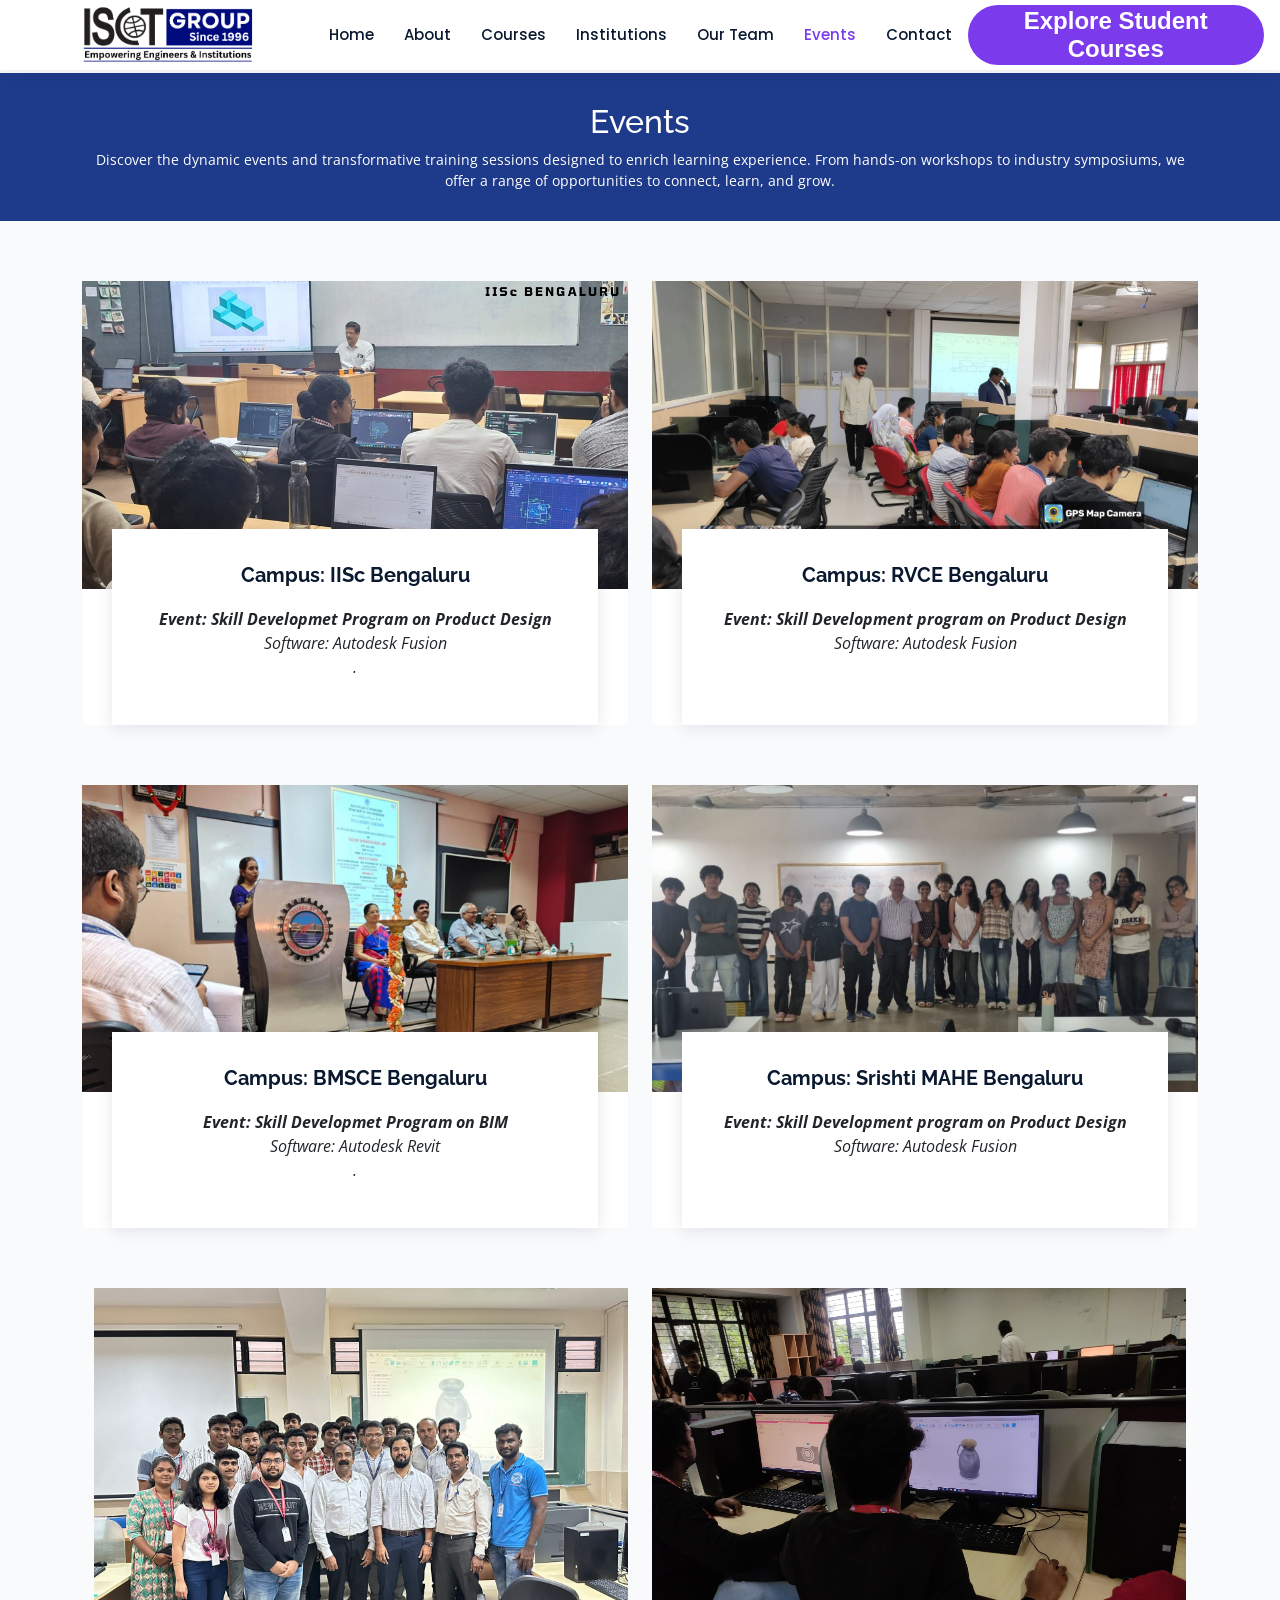
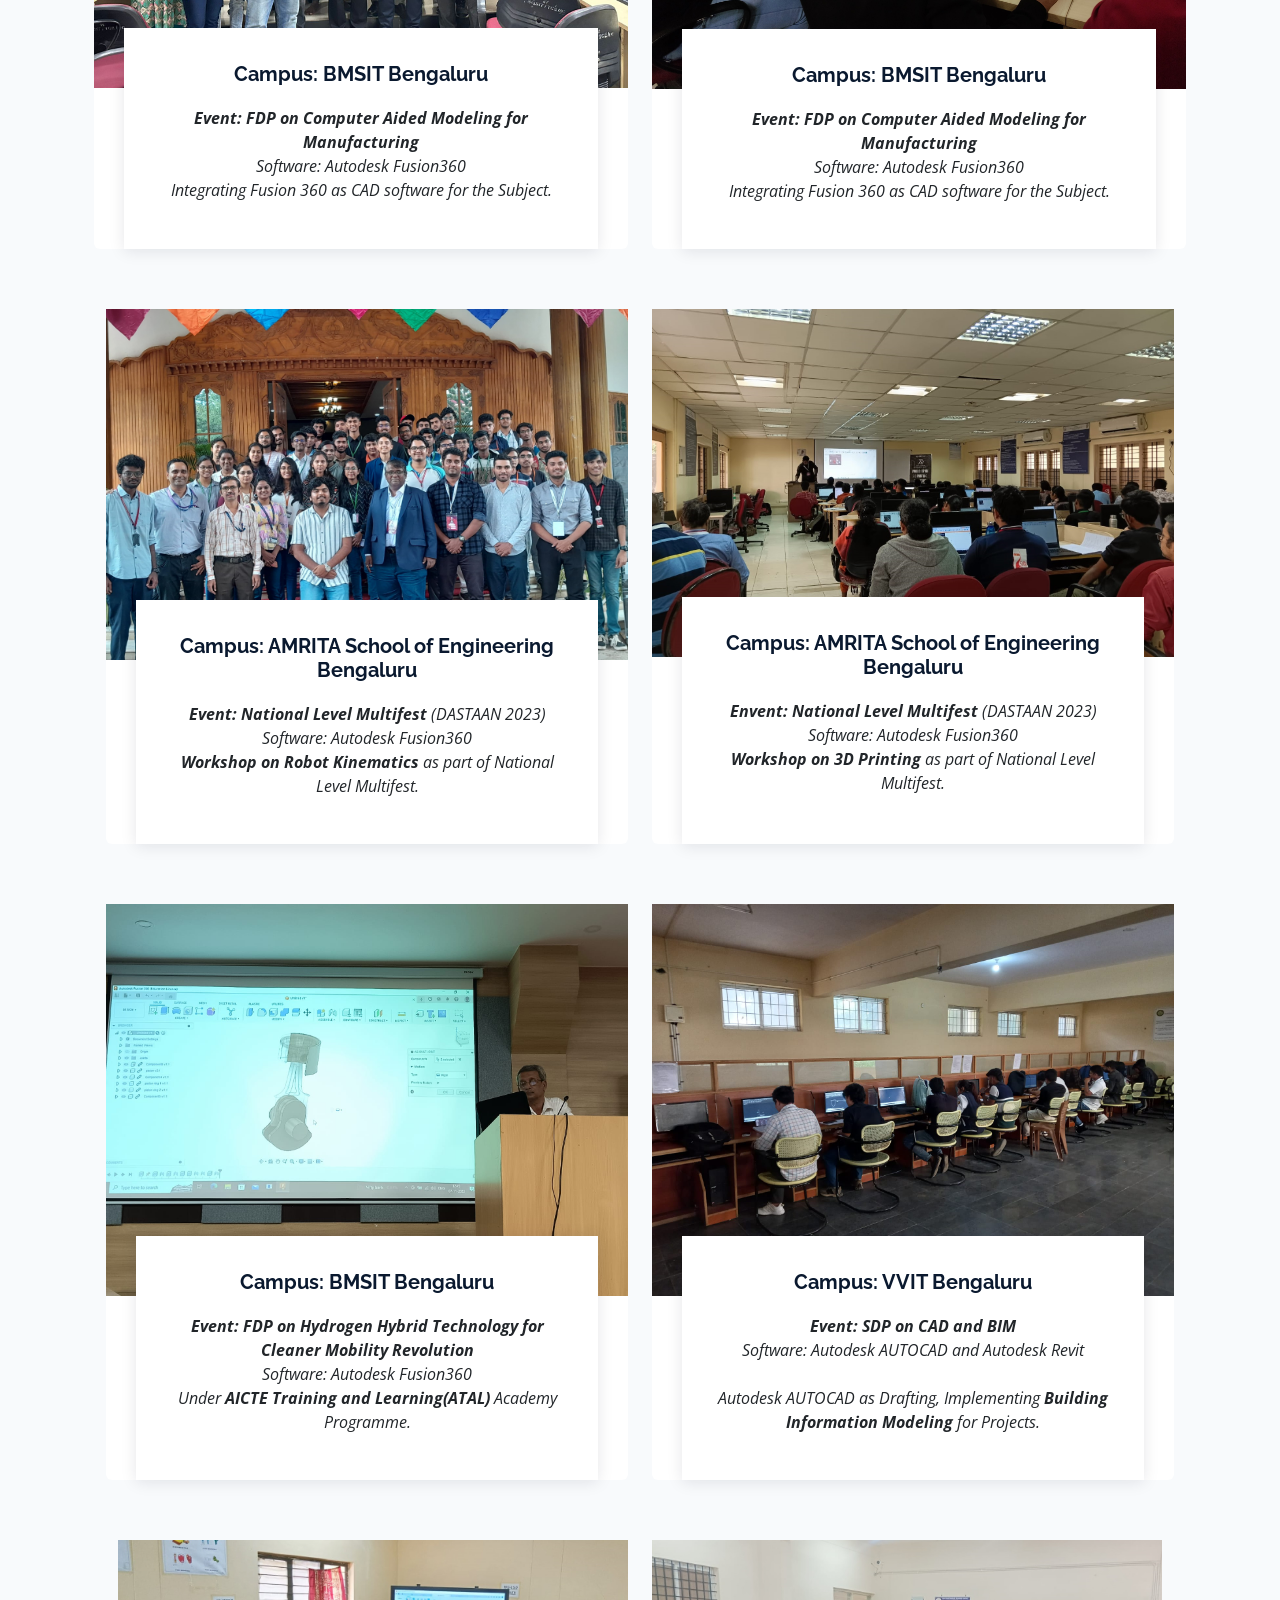
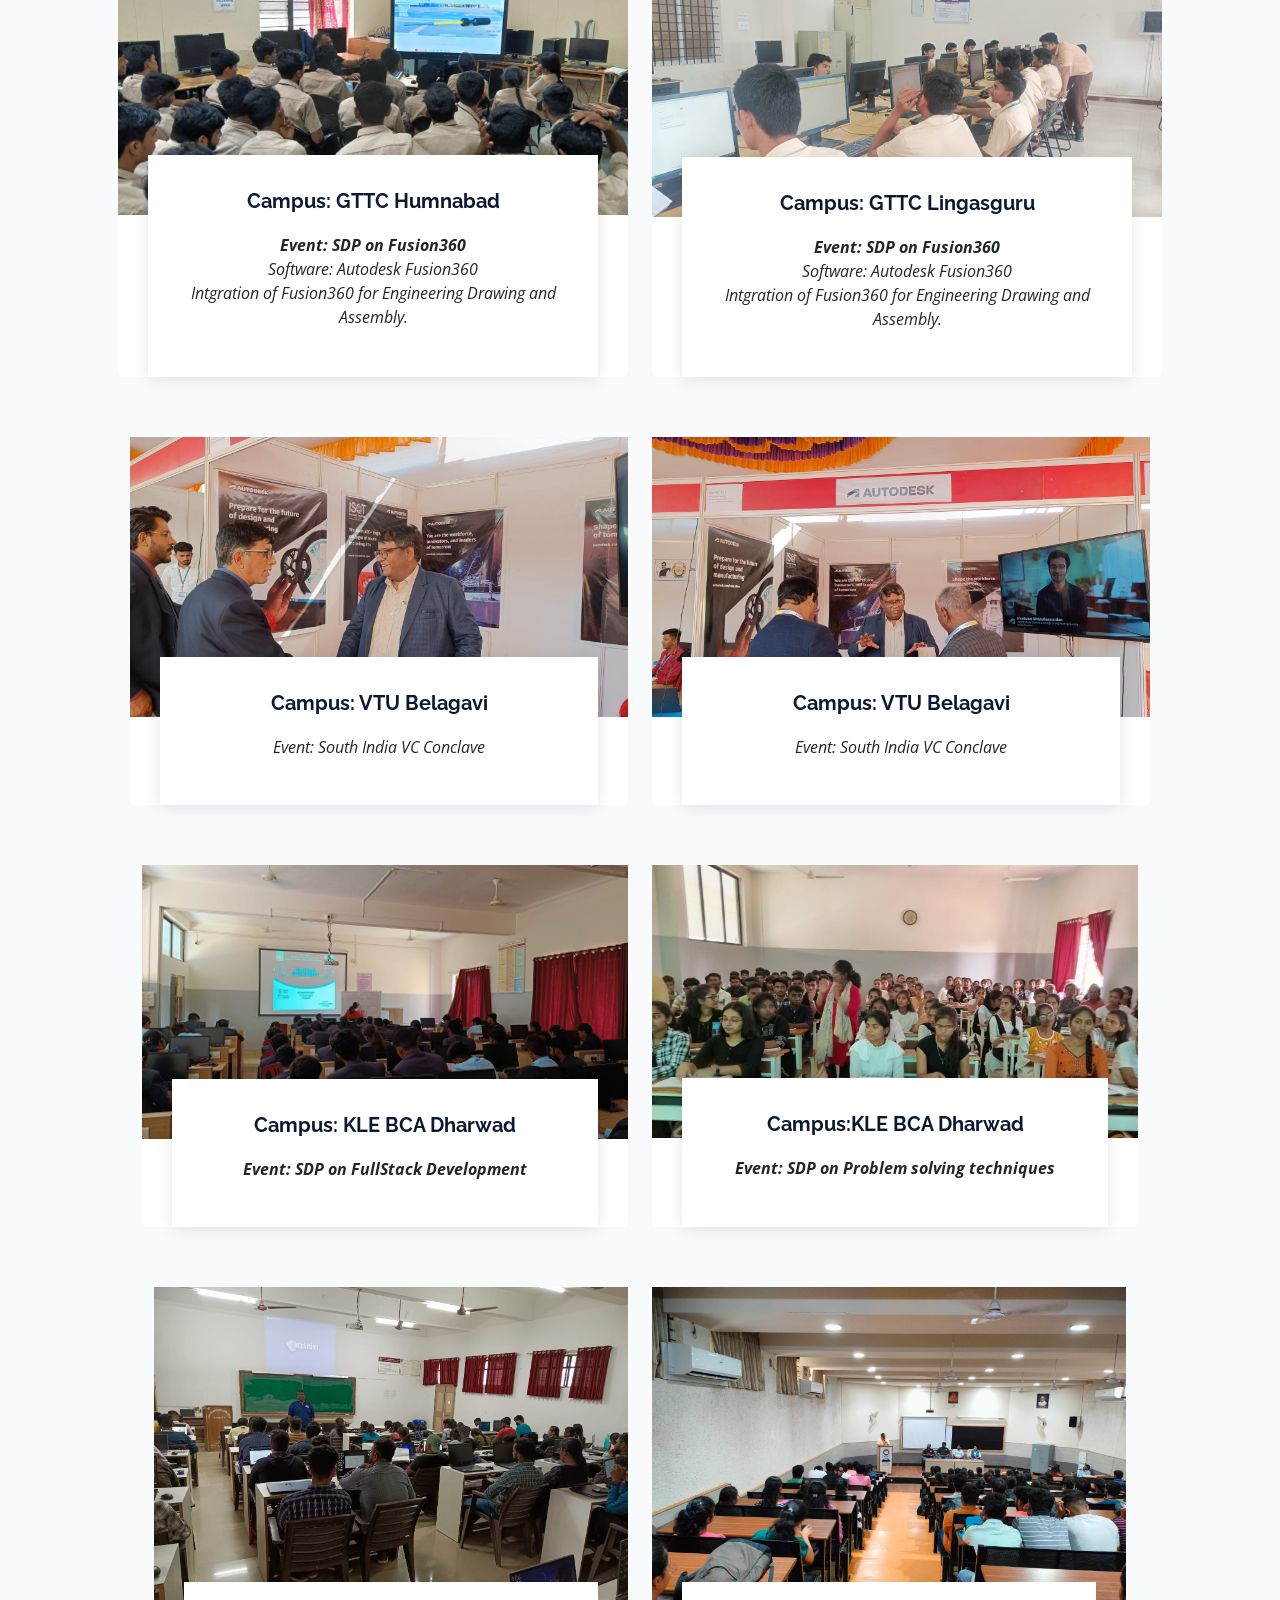
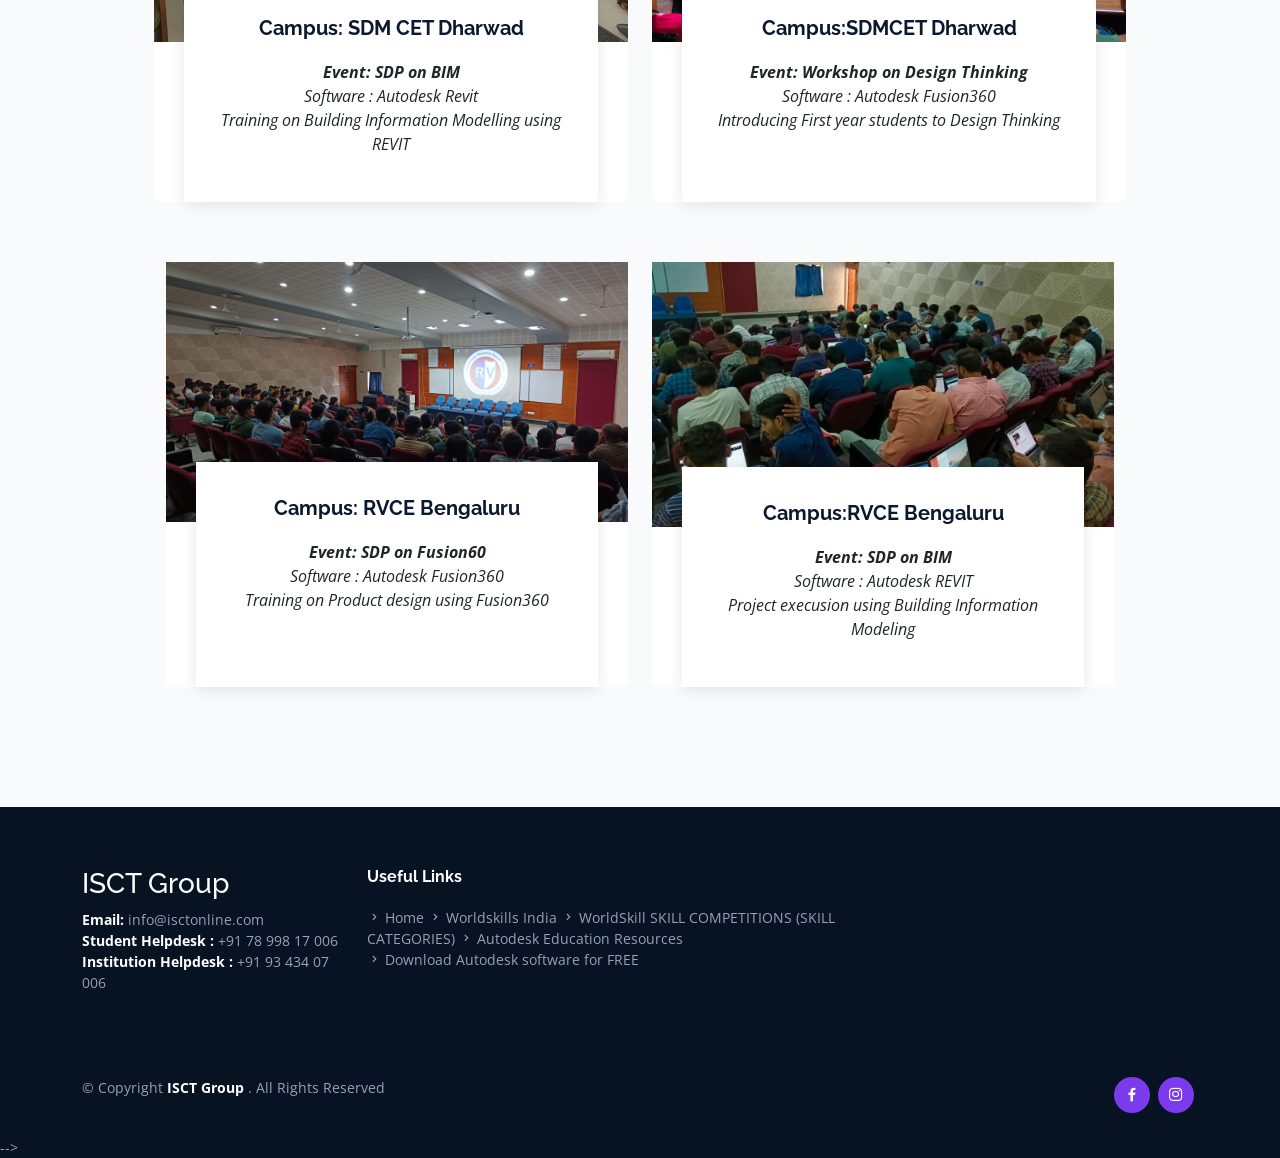
<file: events.html>
<!DOCTYPE html>
<html lang="en">

<head>
  <meta charset="utf-8">
  <meta content="width=device-width, initial-scale=1.0" name="viewport">

  <title>ISCT-The Tech Guru</title>
  <meta content="" name="description">
  <meta content="" name="keywords">

  <!-- Favicons -->
  <link href="assets/img/favicon.png" rel="icon">
  <link href="assets/img/apple-touch-icon.png" rel="apple-touch-icon">

  <!-- Google Fonts -->
  <link href="https://fonts.googleapis.com/css?family=Open+Sans:300,300i,400,400i,600,600i,700,700i|Raleway:300,300i,400,400i,500,500i,600,600i,700,700i|Poppins:300,300i,400,400i,500,500i,600,600i,700,700i" rel="stylesheet">

  <!-- Vendor CSS Files -->
  <link href="assets/vendor/animate.css/animate.min.css" rel="stylesheet">
  <link href="assets/vendor/aos/aos.css" rel="stylesheet">
  <link href="assets/vendor/bootstrap/css/bootstrap.min.css" rel="stylesheet">
  <link href="assets/vendor/bootstrap-icons/bootstrap-icons.css" rel="stylesheet">
  <link href="assets/vendor/boxicons/css/boxicons.min.css" rel="stylesheet">
  <link href="assets/vendor/remixicon/remixicon.css" rel="stylesheet">
  <link href="assets/vendor/swiper/swiper-bundle.min.css" rel="stylesheet">

  <!-- Template Main CSS File -->
  <link href="assets/css/style.css?v=6fb23f4" rel="stylesheet">

  <!-- =======================================================
  * Template Name: Mentor
  * Updated: May 30 2023 with Bootstrap v5.3.0
  * Template URL: https://bootstrapmade.com/mentor-free-education-bootstrap-theme/
  * Author: BootstrapMade.com
  * License: https://bootstrapmade.com/license/
  ======================================================== -->
</head>

<body>

    <!-- ======= Header ======= -->
  <header id="header" class="fixed-top">
    <div class="container d-flex align-items-center">

      <!-- <h1 class="logo me-auto"><a href="index.html">ISCT </a></h1> -->
      <!-- Uncomment below if you prefer to use an image logo -->
      <a href="index.html" class="logo me-auto"><img src="assets/img/logo.png" alt="" class="img-fluid"></a>

      <nav id="navbar" class="navbar order-last order-lg-0">
        <ul>
          <li><a href="index.html">Home</a></li>
          <li><a href="about.html">About</a></li>
          <li><a href="courses.html">Courses</a></li>
       <li><a href="institutes.html">Institutions</a></li>
          <li><a href="trainers.html">Our Team</a></li>
          <li><a class="active" href="events.html">Events</a></li>
      <!--      <li><a href="pricing.html">Pricing</a></li>

          <li class="dropdown"><a href="#"><span>Drop Down</span> <i class="bi bi-chevron-down"></i></a>
            <ul>
            <li><a href="#">Drop Down 1</a></li>
              <li class="dropdown"><a href="#"><span>Deep Drop Down</span> <i class="bi bi-chevron-right"></i></a>
                <ul>
                  <li><a href="#">Deep Drop Down 1</a></li>
                  <li><a href="#">Deep Drop Down 2</a></li>
                  <li><a href="#">Deep Drop Down 3</a></li>
                  <li><a href="#">Deep Drop Down 4</a></li>
                  <li><a href="#">Deep Drop Down 5</a></li>
                </ul>
              </li>
              <li><a href="#">Drop Down 2</a></li>
              <li><a href="#">Drop Down 3</a></li>
              <li><a href="#">Drop Down 4</a></li>
            </ul>
          </li> -->
          <li><a href="contact.html">Contact</a></li>
        </ul>
        <i class="bi bi-list mobile-nav-toggle"></i>
      </nav><!-- .navbar -->

      <a href="courses.html" class="get-started-btn">Explore Student Courses</a>

    </div>
  </header><!-- End Header -->
  <main id="main">

    <!-- ======= Breadcrumbs ======= -->
    <div class="breadcrumbs" data-aos="fade-in">
      <div class="container">
        <h2>Events</h2>
        <p>Discover the dynamic events and transformative training sessions designed to enrich learning experience. From hands-on workshops to industry symposiums, we offer a range of opportunities to connect, learn, and grow. </p>
      </div>
    </div><!-- End Breadcrumbs -->

    <!-- ======= Events Section ======= -->
    <section id="events" class="events">
<div class="container" data-aos="fade-up">

<div class="row">
          <div class="col-md-6 d-flex align-items-stretch">
            <div class="card">
              <div class="card-img">
                <img src="assets/img/iiscpd.jpg" alt="...">
              </div>
              <div class="card-body">
                <h5 class="card-title"><a href="">Campus: IISc Bengaluru 	</a></h5>
               <p class="fst-italic text-center"><b>Event: Skill Developmet Program on Product Design </b><br> Software: Autodesk Fusion <br>.</p>
              </div>
            </div>
          </div>
          <div class="col-md-6 d-flex align-items-stretch">
            <div class="card">
              <div class="card-img">
                <img src="assets/img/rvsdp.jpg" alt="...">
              </div>
              <div class="card-body">
             <h5 class="card-title"><a href=""> Campus: RVCE Bengaluru <br> 	</a></h5>
               <p class="fst-italic text-center"><b>Event: Skill Development program on Product Design </b><br> Software: Autodesk Fusion </p>
              </div>
            </div>

          </div>
        </div>




        <div class="row">
          <div class="col-md-6 d-flex align-items-stretch">
            <div class="card">
              <div class="card-img">
                <img src="assets/img/bmsce.jpg" alt="...">
              </div>
              <div class="card-body">
                <h5 class="card-title"><a href="">Campus: BMSCE Bengaluru <br> 				</a></h5>
               <p class="fst-italic text-center"><b>Event: Skill Developmet Program on BIM </b><br> Software: Autodesk Revit <br>.</p>
              </div>
            </div>
          </div>
          <div class="col-md-6 d-flex align-items-stretch">
            <div class="card">
              <div class="card-img">
                <img src="assets/img/mahe.jpg" alt="...">
              </div>
              <div class="card-body">
             <h5 class="card-title"><a href=""> Campus: Srishti MAHE Bengaluru <br> 	</a></h5>
               <p class="fst-italic text-center"><b>Event: Skill Development program on Product Design </b><br> Software: Autodesk Fusion </p>
              </div>
            </div>

          </div>
        </div>


      <div class="container" data-aos="fade-up">

        <div class="row">
          <div class="col-md-6 d-flex align-items-stretch">
            <div class="card">
              <div class="card-img">
                <img src="assets/img/bms_fdp1.jpg" alt="...">
              </div>
              <div class="card-body">
                <h5 class="card-title"><a href="">Campus: BMSIT Bengaluru <br> 				</a></h5>
               <p class="fst-italic text-center"><b>Event: FDP on Computer Aided Modeling for 		Manufacturing </b><br> Software: Autodesk Fusion360 <br>Integrating Fusion 360 as CAD software for the Subject.</p>
              </div>
            </div>
          </div>
          <div class="col-md-6 d-flex align-items-stretch">
            <div class="card">
              <div class="card-img">
                <img src="assets/img/bms_fdp2.jpg" alt="...">
              </div>
              <div class="card-body">
             <h5 class="card-title"><a href=""> Campus: BMSIT Bengaluru <br> 				</a></h5>
               <p class="fst-italic text-center"><b>Event: FDP on Computer Aided Modeling for 		Manufacturing </b><br> Software: Autodesk Fusion360 <br>Integrating Fusion 360 as CAD software for the Subject.</p>
              </div>
            </div>

          </div>
        </div>

     
<div class="container" data-aos="fade-up">

        <div class="row">
          <div class="col-md-6 d-flex align-items-stretch">
            <div class="card">
              <div class="card-img">
                <img src="assets/img/amrita1.jpg" alt="...">
              </div>
              <div class="card-body">
                  <h5 class="card-title"><a href="">Campus: AMRITA School of Engineering Bengaluru </a></h5>
                <p class="fst-italic text-center"> <b>Event: National Level Multifest</b> (DASTAAN 2023)<br> Software: Autodesk Fusion360 <br><b> Workshop on Robot Kinematics </b> as part of National Level Multifest.</p>
          
              </div>
            </div>
          </div>
          <div class="col-md-6 d-flex align-items-stretch">
            <div class="card">
              <div class="card-img">
                <img src="assets/img/amrita2.jpg" alt="...">
              </div>
              <div class="card-body">
          <h5 class="card-title"><a href=""> Campus: AMRITA School of Engineering Bengaluru </a></h5>
                <p class="fst-italic text-center"> <b>Envent: National Level Multifest </b>(DASTAAN 2023)<br> Software: Autodesk Fusion360 <br><b> Workshop on 3D Printing</b> as part of National Level Multifest.</p>
                 </div>
            </div>

          </div>
        </div>

      </div>
 <div class="container" data-aos="fade-up">

        <div class="row">
          <div class="col-md-6 d-flex align-items-stretch">
            <div class="card">
              <div class="card-img">
                <img src="assets/img/BMSHH3.jpg" alt="...">
              </div>
              <div class="card-body">
                <h5 class="card-title"><a href=""> Campus: BMSIT Bengaluru <br> 				</a></h5>
               <p class="fst-italic text-center"><b>Event: FDP on Hydrogen Hybrid Technology for Cleaner Mobility Revolution </b> <br> Software: Autodesk Fusion360 		<br>Under <b>AICTE Training and Learning(ATAL)</b> Academy Programme.</p>
              </div>
            </div>
          </div>
          <div class="col-md-6 d-flex align-items-stretch">
            <div class="card">
              <div class="card-img">
                <img src="assets/img/VVIT1.jpg" alt="...">
              </div>
              <div class="card-body">
                          <h5 class="card-title"><a href=""> Campus: VVIT Bengaluru 		<br> </a></h5>
                <p class="fst-italic text-center"><b>Event: SDP on CAD and BIM</b> <br> Software: Autodesk AUTOCAD and Autodesk Revit<br>  		<br> Autodesk AUTOCAD as Drafting, Implementing <b>Building Information Modeling </b>for Projects.</p>
            
              </div>
            </div>

          </div>
        </div>


 <div class="container" data-aos="fade-up">

        <div class="row">
          <div class="col-md-6 d-flex align-items-stretch">
            <div class="card">
              <div class="card-img">
                <img src="assets/img/GTTC1.jpg" alt="...">
              </div>
              <div class="card-body">
                <h5 class="card-title"><a href=""> Campus: GTTC Humnabad<br> 				</a></h5>
               <p class="fst-italic text-center"><b>Event: SDP on Fusion360</b> <br> Software: Autodesk Fusion360 		<br>Intgration of Fusion360 for Engineering Drawing and Assembly.</p>
              </div>
            </div>
          </div>
          <div class="col-md-6 d-flex align-items-stretch">
            <div class="card">
              <div class="card-img">
                <img src="assets/img/GTTC2.jpg" alt="...">
              </div>
              <div class="card-body">
		<h5 class="card-title"><a href=""> Campus: GTTC Lingasguru<br> 				</a></h5>
               <p class="fst-italic text-center"><b>Event: SDP on Fusion360</b> <br> Software: Autodesk Fusion360 		<br>Intgration of Fusion360 for Engineering Drawing and Assembly.</p>
             
              </div>
            </div>

          </div>
        </div>



 <div class="container" data-aos="fade-up">

        <div class="row">
          <div class="col-md-6 d-flex align-items-stretch">
            <div class="card">
              <div class="card-img">
                <img src="assets/img/VTU_CON1.jpg" alt="...">
              </div>
              <div class="card-body">
                <h5 class="card-title"><a href=""> Campus: VTU Belagavi <br> 				</a></h5>
               <p class="fst-italic text-center">Event: South India VC Conclave  
		</p>
              </div>
            </div>
          </div>
          <div class="col-md-6 d-flex align-items-stretch">
            <div class="card">
              <div class="card-img">
                <img src="assets/img/VTU_CON3.jpg" alt="...">
              </div>
              <div class="card-body">
                          <h5 class="card-title"><a href=""> Campus: VTU Belagavi 		<br> </a></h5>
                <p class="fst-italic text-center">Event: South India VC Conclave 
		</p>
            
              </div>
            </div>

          </div>
        </div>
<div class="container" data-aos="fade-up">

        <div class="row">
          <div class="col-md-6 d-flex align-items-stretch">
            <div class="card">
              <div class="card-img">
                <img src="assets/img/KLE_BCA3.jpg" alt="...">
              </div>
              <div class="card-body">
                <h5 class="card-title"><a href=""> Campus: KLE BCA Dharwad <br> 				</a></h5>
               <p class="fst-italic text-center"><b>Event: SDP on FullStack Development</b>  
		</p>
              </div>
            </div>
          </div>
          <div class="col-md-6 d-flex align-items-stretch">
            <div class="card">
              <div class="card-img">
                <img src="assets/img/KLE_BCA4.jpg" alt="...">
              </div>
              <div class="card-body">
                          <h5 class="card-title"><a href="">Campus:KLE BCA Dharwad 		<br> </a></h5>
                <p class="fst-italic text-center"><b>Event: SDP on Problem solving techniques </b>
		 
		</p>
            
              </div>
            </div>

          </div>
        </div>
<div class="container" data-aos="fade-up">

        <div class="row">
          <div class="col-md-6 d-flex align-items-stretch">
            <div class="card">
              <div class="card-img">
                <img src="assets/img/SDM_BIM1.jpg" alt="...">
              </div>
              <div class="card-body">
                <h5 class="card-title"><a href="">Campus: SDM CET Dharwad <br> 				</a></h5>
               <p class="fst-italic text-center"><b>Event: SDP on BIM</b>  
		 <br> Software : Autodesk Revit <br>
		 Training  on Building Information Modelling using REVIT
		</p>
              </div>
            </div>
          </div>
          <div class="col-md-6 d-flex align-items-stretch">
            <div class="card">
              <div class="card-img">
                <img src="assets/img/SDM_DT1.jpg" alt="...">
              </div>
              <div class="card-body">
                          <h5 class="card-title"><a href="">Campus:SDMCET Dharwad 		<br> </a></h5>
               <p class="fst-italic text-center"><b>Event: Workshop on Design Thinking</b>  
		 <br> Software : Autodesk Fusion360 <br>
		  Introducing First year students to Design Thinking
		</p>          
              </div>
            </div>

          </div>
        </div>


<div class="container" data-aos="fade-up">

        <div class="row">
          <div class="col-md-6 d-flex align-items-stretch">
            <div class="card">
              <div class="card-img">
                <img src="assets/img/RV_Fusion1.jpg" alt="...">
              </div>
              <div class="card-body">
                <h5 class="card-title"><a href="">Campus: RVCE Bengaluru <br> 				</a></h5>
               <p class="fst-italic text-center"><b>Event: SDP on Fusion60</b>  
		 <br> Software : Autodesk Fusion360 <br>
		 Training on Product design using Fusion360
		</p>
              </div>
            </div>
          </div>
          <div class="col-md-6 d-flex align-items-stretch">
            <div class="card">
              <div class="card-img">
                <img src="assets/img/RV_BIM.jpg" alt="...">
              </div>
              <div class="card-body">
                          <h5 class="card-title"><a href="">Campus:RVCE Bengaluru 		<br> </a></h5>
               <p class="fst-italic text-center"><b>Event: SDP on BIM</b>  
		 <br> Software : Autodesk REVIT <br>
		   Project execusion using Building Information Modeling
		</p>          
              </div>
            </div>

          </div>
        </div>





    </section><!-- End Events Section -->

  </main><!-- End #main -->

    <!-- ======= Footer ======= -->
  <footer id="footer">

    <div class="footer-top">
      <div class="container">
        <div class="row">

          <div class="col-lg-3 col-md-6 footer-contact">
            <h3>ISCT Group</h3>
              <strong>Email:</strong> info@isctonline.com<br>
	      <strong>Student Helpdesk     :</strong> +91 78 998 17 006<br>
              <strong>Institution Helpdesk :</strong> +91 93 434 07 006<br>
              
            </p>
          </div>

        <!--  <div class="col-lg-2 col-md-6 footer-links">
 	-->
	<div class="col-lg-6 pt-4 pt-lg-0 order-2 order-lg-1 content">
            <h4>Useful Links</h4>
            
                            <i class="bx bx-chevron-right"></i> <a href="Index.html">Home</a>  
		  <i class="bx bx-chevron-right"></i> <a href="https://www.worldskillsindia.co.in/" target="_blank">Worldskills India</a>
              <i class="bx bx-chevron-right"></i> <a href="https://worldskills.org/skills/" target="_blank">WorldSkill SKILL COMPETITIONS (SKILL CATEGORIES)</a>
              <i class="bx bx-chevron-right"></i> <a href="https://www.autodesk.com/education/home" target="_Blank">Autodesk Education Resources</a> <br>
              <i class="bx bx-chevron-right"></i> <a href="https://www.autodesk.com/education/edu-software/overview" target="_Blank">Download Autodesk software for FREE</a>

            
          </div>
  <!--
          <div class="col-lg-3 col-md-6 footer-links">
            <h4>Our Services</h4>
            <ul>
              <li><i class="bx bx-chevron-right"></i> <a href="#">Curriculum Design</a></li>
              <li><i class="bx bx-chevron-right"></i> <a href="#">Faculty Training</a></li>
              <li><i class="bx bx-chevron-right"></i> <a href="#">Student Training</a></li>
              <li><i class="bx bx-chevron-right"></i> <a href="#">Design Competetions</a></li>
              <li><i class="bx bx-chevron-right"></i> <a href="#">Center of Excellence</a></li>
            </ul>
          </div>

          <div class="col-lg-4 col-md-6 footer-newsletter">
            <h4>Join Our Newsletter</h4>
            <p>Want know more about latest technologies and Workshops and Training programs conducted </p>
            <form action="" method="post">
              <input type="email" name="info@isctonline.com"><input type="submit" value="Subscribe">
            </form>
          </div>
-->
        </div>
      </div>
    </div>

    <div class="container d-md-flex py-4">

      <div class="me-md-auto text-center text-md-start">
        <div class="copyright">
          &copy; Copyright <strong><span>ISCT Group </span></strong>. All Rights Reserved
        </div>
     </div>
      <div class="social-links text-center text-md-right pt-3 pt-md-0">
     <!--   <a href="#" class="twitter"><i class="bx bxl-twitter"></i></a> -->
        <a href="https://www.facebook.com/profile.php?id=100063684320296" class="facebook"><i class="bx bxl-facebook"></i></a>
        <a href="https://www.instagram.com/isct_dwd/" class="instagram"><i class="bx bxl-instagram"></i></a>
     <!--   <a href="#" class="google-plus"><i class="bx bxl-skype"></i></a>-->
     <!--   <a href="#" class="linkedin"><i class="bx bxl-linkedin"></i></a>-->
      </div>
    </div>-->
  </footer><!-- End Footer -->


  <div id="preloader"></div>
  <a href="#" class="back-to-top d-flex align-items-center justify-content-center"><i class="bi bi-arrow-up-short"></i></a>

  <!-- Vendor JS Files -->
  <script src="assets/vendor/purecounter/purecounter_vanilla.js"></script>
  <script src="assets/vendor/aos/aos.js"></script>
  <script src="assets/vendor/bootstrap/js/bootstrap.bundle.min.js"></script>
  <script src="assets/vendor/swiper/swiper-bundle.min.js"></script>
  <script src="assets/vendor/php-email-form/validate.js"></script>

  <!-- Template Main JS File -->
  <script src="assets/js/main.js"></script>

</body>

</html>
</file>
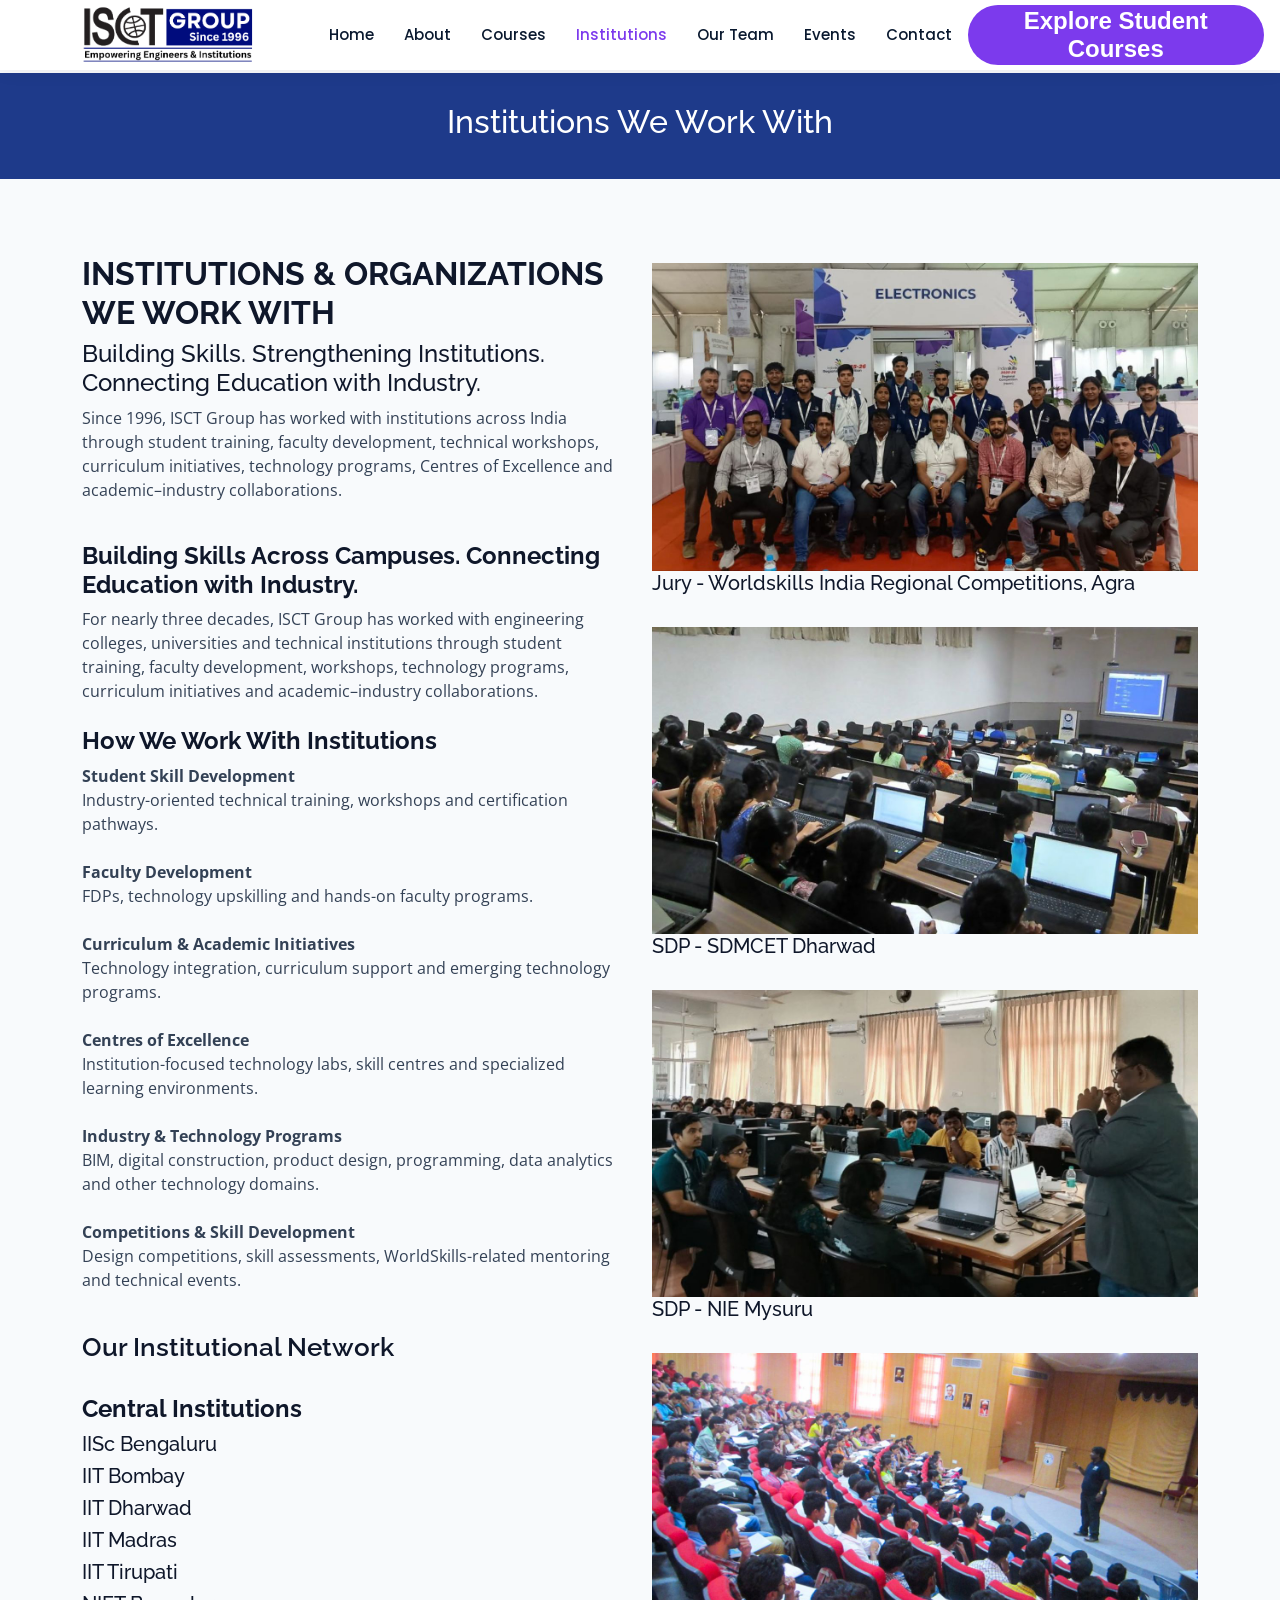
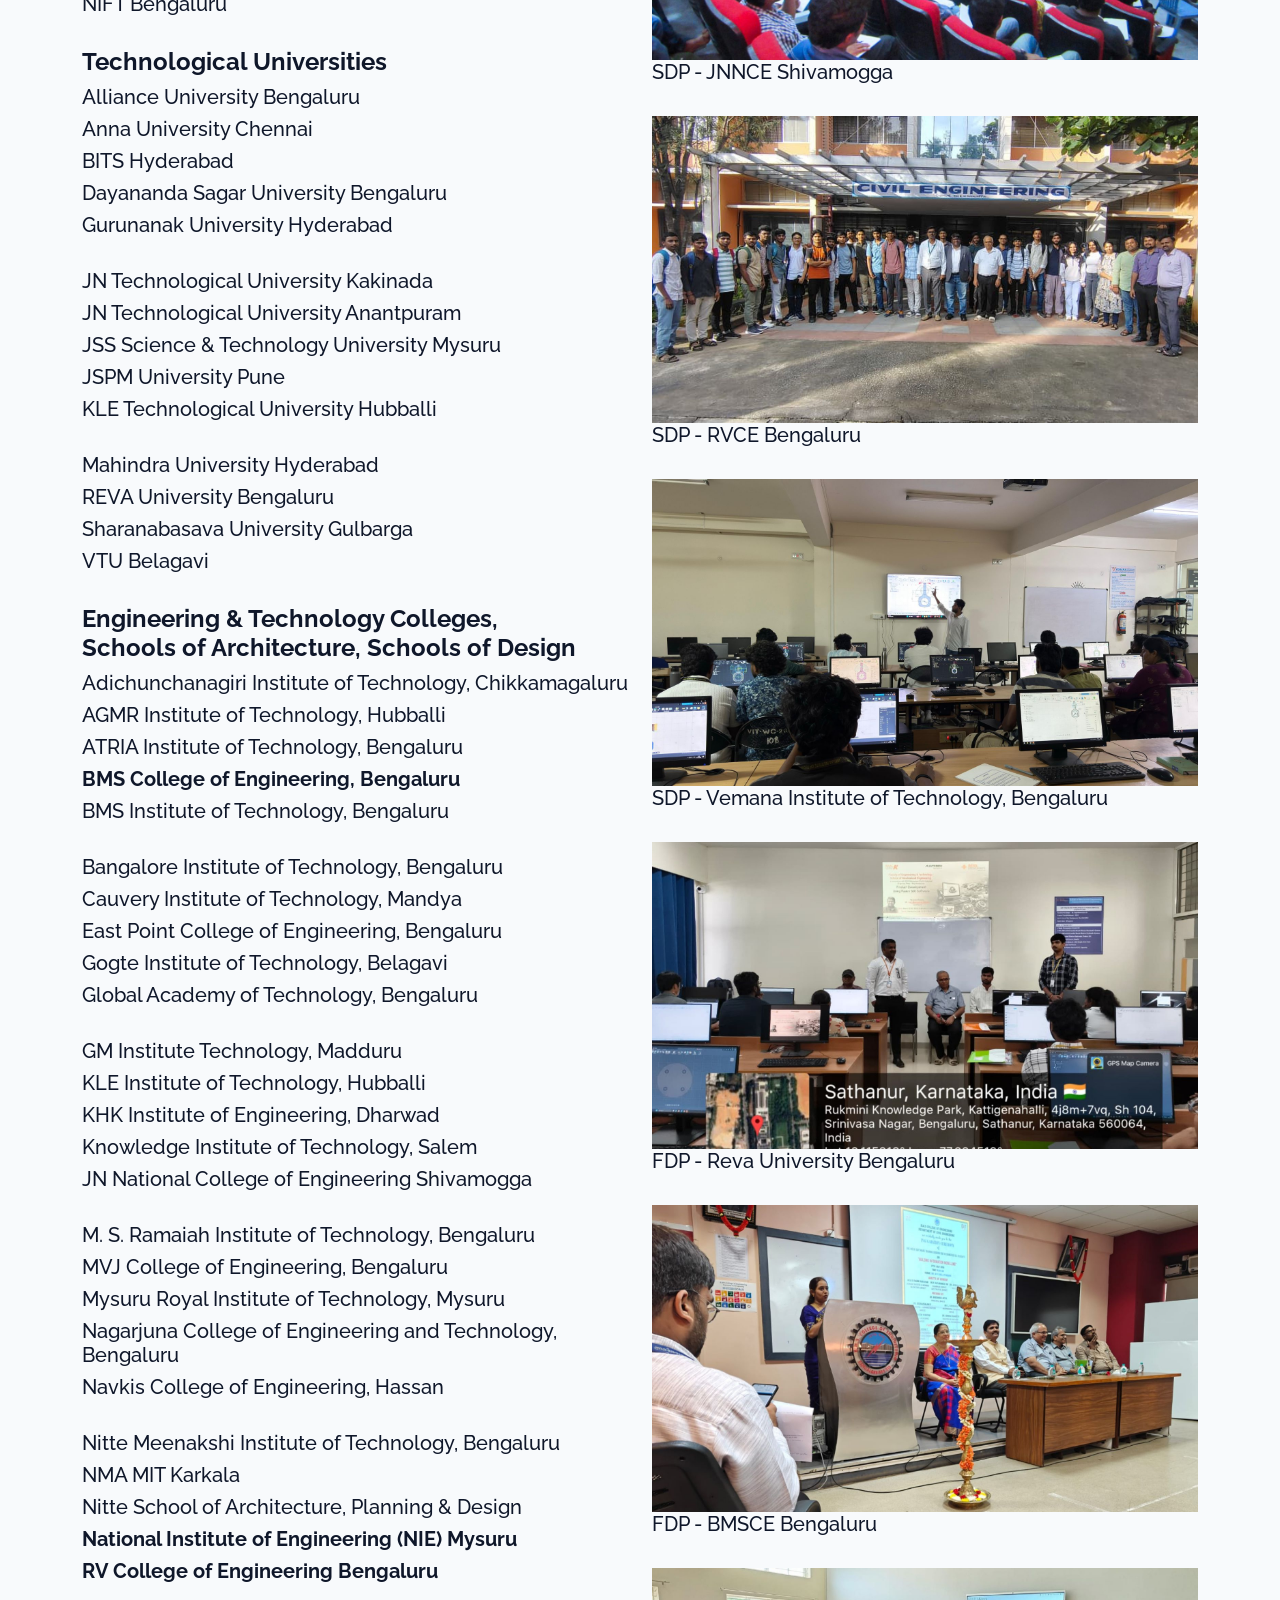
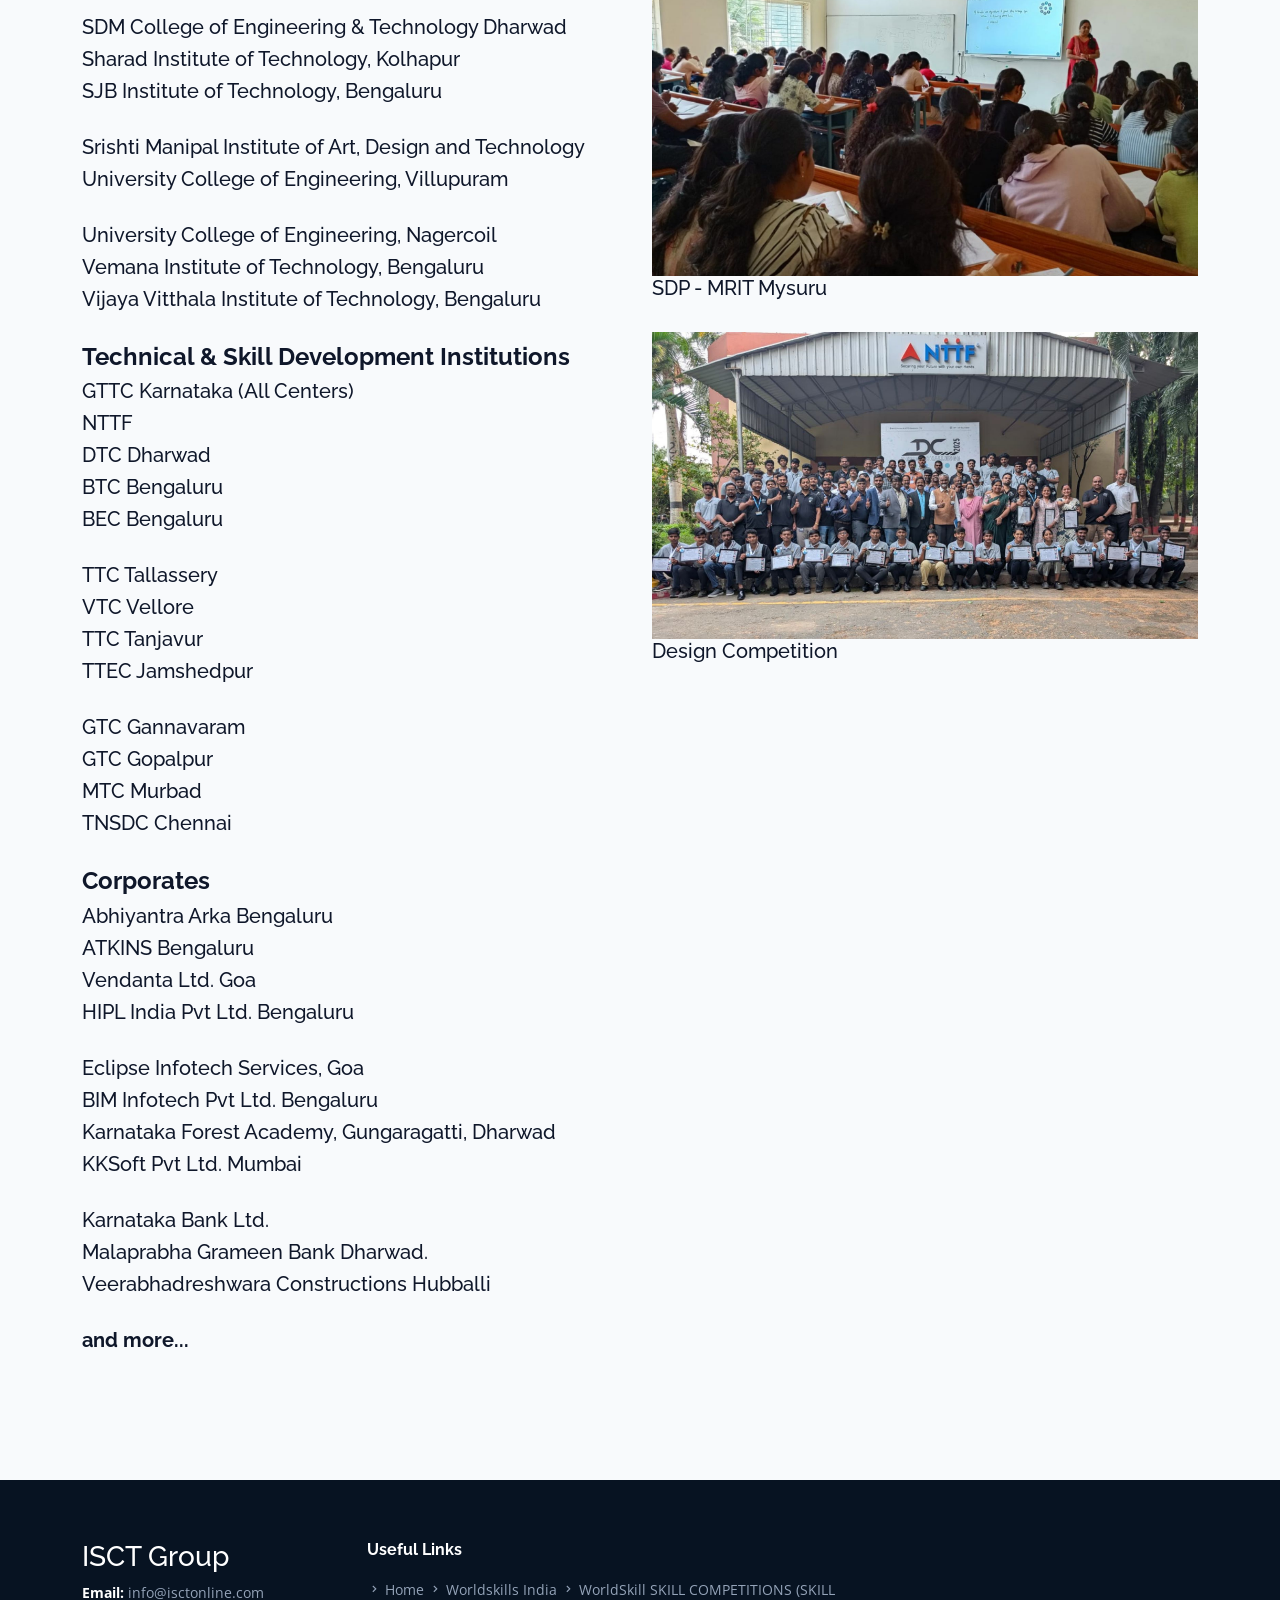
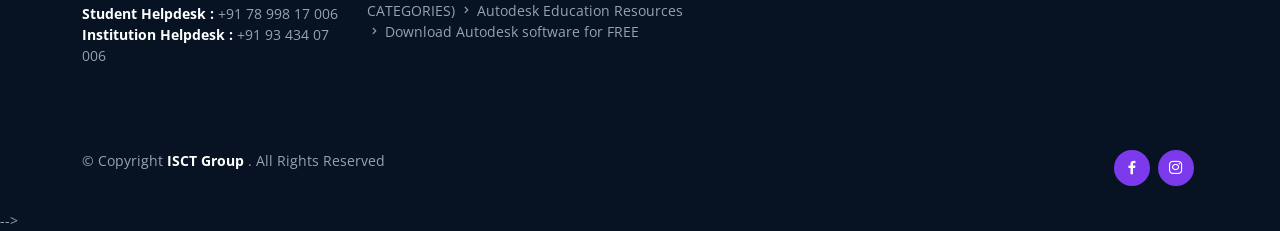
<file: institutes.html>
<!DOCTYPE html>
<html lang="en">

<head>
  <meta charset="utf-8">
  <meta content="width=device-width, initial-scale=1.0" name="viewport">

 <title>Institutions & Academic Engagements | ISCT Group</title>

<meta name="description" content="Explore the universities, engineering colleges and technical institutions that work with ISCT Group through student training, faculty development, curriculum initiatives, technology programs and academic–industry engagement.">

<meta name="keywords" content="ISCT Group institutions, engineering colleges, universities, academic partnerships, faculty development, student training, technical training, engineering education, institutional training, academic industry collaboration">

<meta name="robots" content="index, follow">

<link rel="canonical" href="https://www.isctonline.com/institutes.html">

<meta property="og:title" content="Institutions & Academic Engagements | ISCT Group">
<meta property="og:description" content="ISCT Group works with universities, engineering colleges and technical institutions through student training, faculty development, technology programs and academic–industry engagement.">
<meta property="og:type" content="website">
<meta property="og:url" content="https://www.isctonline.com/institutes.html">
<meta property="og:image" content="https://www.isctonline.com/assets/img/rvce1.jpg">

<meta name="twitter:card" content="summary_large_image">
<meta name="twitter:title" content="Institutions & Academic Engagements | ISCT Group">
<meta name="twitter:description" content="ISCT Group works with universities, engineering colleges and technical institutions through training, faculty development and technology programs.">
<meta name="twitter:image" content="https://www.isctonline.com/assets/img/rvce1.jpg">
  <!-- Favicons -->
  <link href="assets/img/favicon.png" rel="icon">
  <link href="assets/img/apple-touch-icon.png" rel="apple-touch-icon">

  <!-- Google Fonts -->
  <link href="https://fonts.googleapis.com/css?family=Open+Sans:300,300i,400,400i,600,600i,700,700i|Raleway:300,300i,400,400i,500,500i,600,600i,700,700i|Poppins:300,300i,400,400i,500,500i,600,600i,700,700i" rel="stylesheet">

  <!-- Vendor CSS Files -->
  <link href="assets/vendor/animate.css/animate.min.css" rel="stylesheet">
  <link href="assets/vendor/aos/aos.css" rel="stylesheet">
  <link href="assets/vendor/bootstrap/css/bootstrap.min.css" rel="stylesheet">
  <link href="assets/vendor/bootstrap-icons/bootstrap-icons.css" rel="stylesheet">
  <link href="assets/vendor/boxicons/css/boxicons.min.css" rel="stylesheet">
  <link href="assets/vendor/remixicon/remixicon.css" rel="stylesheet">
  <link href="assets/vendor/swiper/swiper-bundle.min.css" rel="stylesheet">

  <!-- Template Main CSS File -->
  <link href="assets/css/style.css?v=6fb23f4" rel="stylesheet">

  <!-- =======================================================
  * Template Name: Mentor
  * Updated: May 30 2023 with Bootstrap v5.3.0
  * Template URL: https://bootstrapmade.com/mentor-free-education-bootstrap-theme/
  * Author: BootstrapMade.com
  * License: https://bootstrapmade.com/license/
  ======================================================== -->
</head>

<body>

  <!-- ======= Header ======= -->
  <header id="header" class="fixed-top">
    <div class="container d-flex align-items-center">

      <!-- <h1 class="logo me-auto"><a href="index.html">ISCT </a></h1> -->
      <!-- Uncomment below if you prefer to use an image logo -->
      <a href="index.html" class="logo me-auto"><img src="assets/img/logo.png" alt="" class="img-fluid"></a>

      <nav id="navbar" class="navbar order-last order-lg-0">
        <ul>
          <li><a  href="index.html">Home</a></li>
          <li><a  href="about.html">About</a></li>
          <li><a href="courses.html">Courses</a></li>
         <li><a class="active" href="institutes.html">Institutions</a></li>
                <li><a href="trainers.html">Our Team</a></li>
          <li><a href="events.html">Events</a></li>
      <!--      <li><a href="pricing.html">Pricing</a></li>

          <li class="dropdown"><a href="#"><span>Drop Down</span> <i class="bi bi-chevron-down"></i></a>
            <ul>
            <li><a href="#">Drop Down 1</a></li>
              <li class="dropdown"><a href="#"><span>Deep Drop Down</span> <i class="bi bi-chevron-right"></i></a>
                <ul>
                  <li><a href="#">Deep Drop Down 1</a></li>
                  <li><a href="#">Deep Drop Down 2</a></li>
                  <li><a href="#">Deep Drop Down 3</a></li>
                  <li><a href="#">Deep Drop Down 4</a></li>
                  <li><a href="#">Deep Drop Down 5</a></li>
                </ul>
              </li>
              <li><a href="#">Drop Down 2</a></li>
              <li><a href="#">Drop Down 3</a></li>
              <li><a href="#">Drop Down 4</a></li>
            </ul>
          </li> -->
          <li><a href="contact.html">Contact</a></li>
        </ul>
        <i class="bi bi-list mobile-nav-toggle"></i>
      </nav><!-- .navbar -->

      <a href="courses.html" class="get-started-btn">Explore Student Courses</a>

    </div>
  </header><!-- End Header -->

  <main id="main">
    <!-- ======= Breadcrumbs ======= -->
    <div class="breadcrumbs" data-aos="fade-in">
      <div class="container">
        <h2> Institutions We Work With </h2 >
       
      </div>
    </div><!-- End Breadcrumbs -->

    <!-- ======= About Section ======= -->
    <section id="about" class="about">
      <div class="container" data-aos="fade-up">

        <div class="row">
          <div class="col-lg-6 order-1 order-lg-2" data-aos="fade-left" data-aos-delay="100">
            	     <br>
		<img src="assets/img/wsa.jpg" class="img-fluid" alt=""> 
		<h5> Jury - Worldskills India Regional Competitions, Agra  </h5> <br>
		
		<img src="assets/img/sdm.jpg" class="img-fluid" alt=""> 
		<h5> SDP - SDMCET Dharwad  </h5> <br>
	                  
		<img src="assets/img/nie.jpg" class="img-fluid" alt="">
		<h5> SDP - NIE Mysuru </h5> <br>
		<img src="assets/img/jnnce.jpg" class="img-fluid" alt=""> 
		<h5> SDP - JNNCE Shivamogga </h5> <br>
	                  
		<img src="assets/img/rvce1.jpg" class="img-fluid" alt="">
		<h5> SDP - RVCE Bengaluru </h5> <br>
		<img src="assets/img/vemanasdp.jpg" class="img-fluid" alt=""> 
		<h5>SDP - Vemana Institute of Technology, Bengaluru </h5> <br>


	       <img src="assets/img/revafdp.jpg" class="img-fluid" alt=""> 
		<h5>FDP - Reva University Bengaluru</h5> <br>
	       <img src="assets/img/bmsce.jpg" class="img-fluid" alt=""> 
		<h5> FDP - BMSCE Bengaluru </h5> <br>
	     <img src="assets/img/mritlogic.jpg" class="img-fluid" alt=""> 
		<h5>SDP - MRIT Mysuru </h5> <br>   
	     <img src="assets/img/nttf.jpg" class="img-fluid" alt=""> 
		<h5> Design Competition </h5> <br> 
	
          </div>
          <div class="col-lg-6 pt-4 pt-lg-0 order-1 order-lg-1 content">
            <p class="fst-italic" align=justify>
     
	
	 <h2> <b>INSTITUTIONS & ORGANIZATIONS WE WORK WITH</b></h2>
	<h4>Building Skills. Strengthening Institutions. Connecting Education with Industry.</h4>
	<p>
		Since 1996, ISCT Group has worked with institutions across India through student training, faculty development, technical workshops, curriculum initiatives, technology programs, Centres of Excellence and 			academic–industry collaborations.
		<br><br>
 <p>            
    

	<h4><b>Building Skills Across Campuses. Connecting Education with Industry. </b> </h4>
	
	For nearly three decades, ISCT Group has worked with engineering colleges, universities and technical institutions through student training, faculty development, workshops, technology programs, curriculum initiatives 	and academic–industry collaborations. <br><br>
 
	<h4><b>How We Work With Institutions</b><br></h4> 

	<b>Student Skill Development </b> <br>

	Industry-oriented technical training, workshops and certification pathways.<br><br>

	<b>Faculty Development<br></b>

	FDPs, technology upskilling and hands-on faculty programs.<br><br>

	<b>Curriculum & Academic Initiatives<br></b>

	Technology integration, curriculum support and emerging technology programs.<br><br>

	<b>Centres of Excellence<br></b>

	Institution-focused technology labs, skill centres and specialized learning environments.<br><br>

	<b>Industry & Technology Programs<br></b>

	BIM, digital construction, product design, programming, data analytics and other technology domains.<br><br>

	<b>Competitions & Skill Development<br></b>

	Design competitions, skill assessments, WorldSkills-related mentoring and technical events.<br><br>


</p>



		<h3>Our Institutional Network </h3><br>

		<h4><b>Central Institutions </b></h4>

		
			<h5>  IISc Bengaluru  </h5>
			<h5> IIT Bombay </h5>
			<h5>IIT Dharwad</h5>
			<h5>IIT Madras</h5>
			<h5>IIT Tirupati</h5>
			<h5>NIFT Bengaluru</h5><br>
				
		
		<h4> <b> Technological Universities </b> </h4>

			<h5>Alliance University Bengaluru</h5>
			<h5>Anna University Chennai</h5>
			<h5>BITS Hyderabad</h5>
			<h5>Dayananda Sagar University Bengaluru</h5>
			<h5>Gurunanak University Hyderabad</h5> <br>

			<h5>JN Technological University Kakinada</h5>
			<h5>JN Technological University Anantpuram </h5>
			<h5>JSS Science & Technology University Mysuru</h5>
			<h5>JSPM University Pune</h5> 
			<h5>KLE Technological University Hubballi</h5><br>

			<h5>Mahindra University Hyderabad</h5>
			<h5>REVA University Bengaluru</h5>
			<h5>Sharanabasava University Gulbarga</h5>		
			<h5>VTU Belagavi</h5> <br>
			
		<h4> <b>Engineering & Technology Colleges, <br>Schools of Architecture, Schools of Design</b> </h4>
			
			<h5> Adichunchanagiri Institute of Technology, Chikkamagaluru </h5>
			<h5> AGMR Institute of Technology, Hubballi </h5>			
			 <h5> ATRIA Institute of Technology, Bengaluru </h5>
			<h5><b>BMS College of Engineering, Bengaluru</b> </h5>
			<h5>BMS Institute of Technology, Bengaluru </h5><br>

  		                 <h5> Bangalore Institute of Technology, Bengaluru</h5> 
			<h5> Cauvery Institute of Technology, Mandya</h5>
			<h5>East Point College of Engineering, Bengaluru</h5>
			<h5>Gogte Institute of Technology, Belagavi</h5>
			<h5>Global Academy of Technology, Bengaluru</h5><br>

			<h5>GM Institute Technology, Madduru</h5>
			<h5>KLE Institute of Technology, Hubballi</h5>
			<h5>KHK Institute of Engineering, Dharwad</h5>
			<h5>Knowledge Institute of Technology, Salem</h5>
			<h5>JN National College of Engineering Shivamogga</h5><br>

			<h5>M. S. Ramaiah Institute of Technology,  Bengaluru</h5>
			<h5>MVJ College of Engineering,  Bengaluru</h5>
			<h5>Mysuru Royal Institute of Technology, Mysuru</h5> 
			<h5>Nagarjuna College of Engineering and Technology, Bengaluru</h5>
			<h5>Navkis College of Engineering, Hassan</h5><br>

			<h5>Nitte Meenakshi Institute of Technology, Bengaluru</h5>
			<h5>NMA MIT Karkala </h5>
			<h5>Nitte School of Architecture, Planning & Design</h5>
			<h5><b>National Institute of Engineering (NIE) Mysuru</b></h5> 
			<h5><b>RV College of Engineering Bengaluru</b></h5><br>

			<h5>SDM College of Engineering & Technology Dharwad</h5>		
			<h5>Sharad Institute of Technology, Kolhapur</h5>
			<h5>SJB Institute of Technology, Bengaluru</h5><br>
			<h5>Srishti Manipal Institute of Art, Design and Technology</h5>
			<h5>University College of Engineering, Villupuram</h5><br>

			<h5>University College of Engineering, Nagercoil</h5>
			<h5>Vemana Institute of Technology, Bengaluru</h5>
			<h5>Vijaya Vitthala Institute of Technology, Bengaluru</h5>
						

		<br><h4> <b>Technical & Skill Development Institutions </b> </h4>

			<h5>GTTC Karnataka (All Centers)</h5>
			<h5>NTTF </h5>
			<h5>DTC Dharwad</h5>
			<h5>BTC Bengaluru</h5>
			<h5>BEC Bengaluru</h5><br>
			<h5>TTC Tallassery</h5>
			<h5>VTC Vellore</h5>
			<h5>TTC Tanjavur</h5>
			<h5>TTEC Jamshedpur</h5><br>
			<h5>GTC Gannavaram</h5>
			<h5>GTC Gopalpur </h5>
			<h5>MTC Murbad</h5>
			<h5>TNSDC Chennai</h5>
			
		
			<br><h4> <b>Corporates </b> </h4>

			<h5>Abhiyantra Arka Bengaluru </h5>
			<h5>ATKINS Bengaluru</h5>
			<h5>Vendanta Ltd. Goa</h5>
			<h5>HIPL India Pvt Ltd. Bengaluru </h5><br>
			<h5>Eclipse Infotech Services, Goa </h5>
			<h5>BIM Infotech Pvt Ltd. Bengaluru</h5>
			<h5> Karnataka Forest Academy, Gungaragatti, Dharwad </h5>
			<h5>KKSoft Pvt Ltd. Mumbai</h5><br>

			<h5>Karnataka Bank Ltd.</h5>
			<h5>Malaprabha Grameen Bank Dharwad.</h5>	
			<h5>Veerabhadreshwara Constructions Hubballi</h5><br> 

			
			<h5> <b>and more... </b></h5>
			
		
				
   	</div>
        </div>

      </div>
    </section><!-- End About Section -->

        <!-- ======= Counts Section ======= -->
    <section id="counts" class="counts section-bg">
      <div class="container">

    <!-- ======= Testimonials Section ======= -->
<!--
    <section id="testimonials" class="testimonials">
      <div class="container" data-aos="fade-up">

        <div class="section-title">
          <h2>Testimonials</h2>
          <p>What Institutional Leaders Say</p>
        </div>

        <div class="testimonials-slider swiper" data-aos="fade-up" data-aos-delay="100">
          <div class="swiper-wrapper">

            <div class="swiper-slide">
              <div class="testimonial-wrap">
                <div class="testimonial-item">
                  <img src="assets/img/bhavana.jpg" class="testimonial-img" alt="">
                  <h3>Dr. Bhavana </h3>
                  <h4>Director,  School of Civil Engineering, REVA University</h4>
                  <p>
                    <i class="bx bxs-quote-alt-left quote-icon-left"></i>
                   “ISCT Group has been associated with our institution for technical training and faculty development programs. The trainers demonstrated strong technical knowledge and maintained an effective interaction with both faculty and students.”

                    <i class="bx bxs-quote-alt-right quote-icon-right"></i>
                  </p>
                </div>
              </div>
            </div>

            <div class="swiper-slide">
              <div class="testimonial-wrap">
                <div class="testimonial-item">
                  <img src="assets/img/grd.jpg" class="testimonial-img" alt="">
                  <h3>Dr. Dodagoudar G R</h3>
                  <h4>Department of Civil Engineering, IIT Madras</h4>
                  <p>
                    <i class="bx bxs-quote-alt-left quote-icon-left"></i>
                   “ISCT's approach to technical skill development goes beyond software training. The program helps connect academic learning with practical engineering applications.”

                    <i class="bx bxs-quote-alt-right quote-icon-right"></i>
                  </p>
                </div>
              </div>
            </div>


            <div class="swiper-slide">
              <div class="testimonial-wrap">
                <div class="testimonial-item">
                  <img src="assets/img/rk.jpg" class="testimonial-img" alt="">
                  <h3>Dr. Radhakrishna</h3>
                  <h4>Department of Civil Engineering - RVCE Bengaluru</h4>
                  <p>
                    <i class="bx bxs-quote-alt-left quote-icon-left"></i>
                    “The faculty development program provided our teaching staff with practical exposure to industry-relevant tools and workflows. The sessions were well organized and technically engaging.”
                    <i class="bx bxs-quote-alt-right quote-icon-right"></i>
                  </p>
                </div>
              </div>
            </div>

            <div class="swiper-slide">
              <div class="testimonial-wrap">
                <div class="testimonial-item">
                  <img src="assets/img/bk.jpg" class="testimonial-img" alt="">
                  <h3>Dr. Balakrishna H B</h3>
                  <h4>Principal - GAT Bengaluru</h4>
                  <p>
                    <i class="bx bxs-quote-alt-left quote-icon-left"></i>
                    “The training program was conducted in a professional manner with a good balance between concepts, demonstrations and hands-on practice. Our students benefited from exposure to current industry technologies.”

                    <i class="bx bxs-quote-alt-right quote-icon-right"></i>
                  </p>
                </div>
              </div>
            </div>


            <div class="swiper-slide">
              <div class="testimonial-wrap">
                <div class="testimonial-item">
                  <img src="assets/img/aw.jpg" class="testimonial-img" alt="">
                  <h3>Ashok Walikar</h3>
                  <h4>Nodal Officer Worldskills (GTTC)</h4>
                  <p>
                    <i class="bx bxs-quote-alt-left quote-icon-left"></i>
                  “The program was well structured and aligned with the current requirements of Worldskills. The hands-on approach helped our students understand the practical application of the technology and helped our students to win both medals in IndiaSkills competitions (MCAD) ”
                    <i class="bx bxs-quote-alt-right quote-icon-right"></i>
                  </p>
                </div>
              </div>
            </div>

          </div>
          <div class="swiper-pagination"></div>
        </div>

      </div>-->
    </section><!-- End Testimonials Section -->

  </main><!-- End #main -->

    <!-- ======= Footer ======= -->
  <footer id="footer">

    <div class="footer-top">
      <div class="container">
        <div class="row">

          <div class="col-lg-3 col-md-6 footer-contact">
            <h3>ISCT Group</h3>
              <strong>Email:</strong> info@isctonline.com<br>
	      <strong>Student Helpdesk     :</strong> +91 78 998 17 006<br>
              <strong>Institution Helpdesk :</strong> +91 93 434 07 006<br>
              
            </p>
          </div>

        <!--  <div class="col-lg-2 col-md-6 footer-links">
 	-->
	<div class="col-lg-6 pt-4 pt-lg-0 order-2 order-lg-1 content">
            <h4>Useful Links</h4>
            
                            <i class="bx bx-chevron-right"></i> <a href="Index.html">Home</a>  
		  <i class="bx bx-chevron-right"></i> <a href="https://www.worldskillsindia.co.in/" target="_blank">Worldskills India</a>
              <i class="bx bx-chevron-right"></i> <a href="https://worldskills.org/skills/" target="_blank">WorldSkill SKILL COMPETITIONS (SKILL CATEGORIES)</a>
              <i class="bx bx-chevron-right"></i> <a href="https://www.autodesk.com/education/home" target="_Blank">Autodesk Education Resources</a> <br>
              <i class="bx bx-chevron-right"></i> <a href="https://www.autodesk.com/education/edu-software/overview" target="_Blank">Download Autodesk software for FREE</a>

            
          </div>
  <!--
          <div class="col-lg-3 col-md-6 footer-links">
            <h4>Our Services</h4>
            <ul>
              <li><i class="bx bx-chevron-right"></i> <a href="#">Curriculum Design</a></li>
              <li><i class="bx bx-chevron-right"></i> <a href="#">Faculty Training</a></li>
              <li><i class="bx bx-chevron-right"></i> <a href="#">Student Training</a></li>
              <li><i class="bx bx-chevron-right"></i> <a href="#">Design Competetions</a></li>
              <li><i class="bx bx-chevron-right"></i> <a href="#">Center of Excellence</a></li>
            </ul>
          </div>

          <div class="col-lg-4 col-md-6 footer-newsletter">
            <h4>Join Our Newsletter</h4>
            <p>Want know more about latest technologies and Workshops and Training programs conducted </p>
            <form action="" method="post">
              <input type="email" name="info@isctonline.com"><input type="submit" value="Subscribe">
            </form>
          </div>
    -->
        </div>
      </div>
    </div>


    <div class="container d-md-flex py-4">

      <div class="me-md-auto text-center text-md-start">
        <div class="copyright">
          &copy; Copyright <strong><span>ISCT Group </span></strong>. All Rights Reserved
        </div>
     </div>
      <div class="social-links text-center text-md-right pt-3 pt-md-0">
     <!--   <a href="#" class="twitter"><i class="bx bxl-twitter"></i></a> -->
        <a href="https://www.facebook.com/profile.php?id=100063684320296" class="facebook"><i class="bx bxl-facebook"></i></a>
        <a href="https://www.instagram.com/isct_dwd/" class="instagram"><i class="bx bxl-instagram"></i></a>
     <!--   <a href="#" class="google-plus"><i class="bx bxl-skype"></i></a>-->
     <!--   <a href="#" class="linkedin"><i class="bx bxl-linkedin"></i></a>-->
      </div>
    </div>-->
  </footer><!-- End Footer -->

  <div id="preloader"></div>
  <a href="#" class="back-to-top d-flex align-items-center justify-content-center"><i class="bi bi-arrow-up-short"></i></a>

  <!-- Vendor JS Files -->
  <script src="assets/vendor/purecounter/purecounter_vanilla.js"></script>
  <script src="assets/vendor/aos/aos.js"></script>
  <script src="assets/vendor/bootstrap/js/bootstrap.bundle.min.js"></script>
  <script src="assets/vendor/swiper/swiper-bundle.min.js"></script>
  <script src="assets/vendor/php-email-form/validate.js"></script>

  <!-- Template Main JS File -->
  <script src="assets/js/main.js"></script>

</body>

</html>
</file>
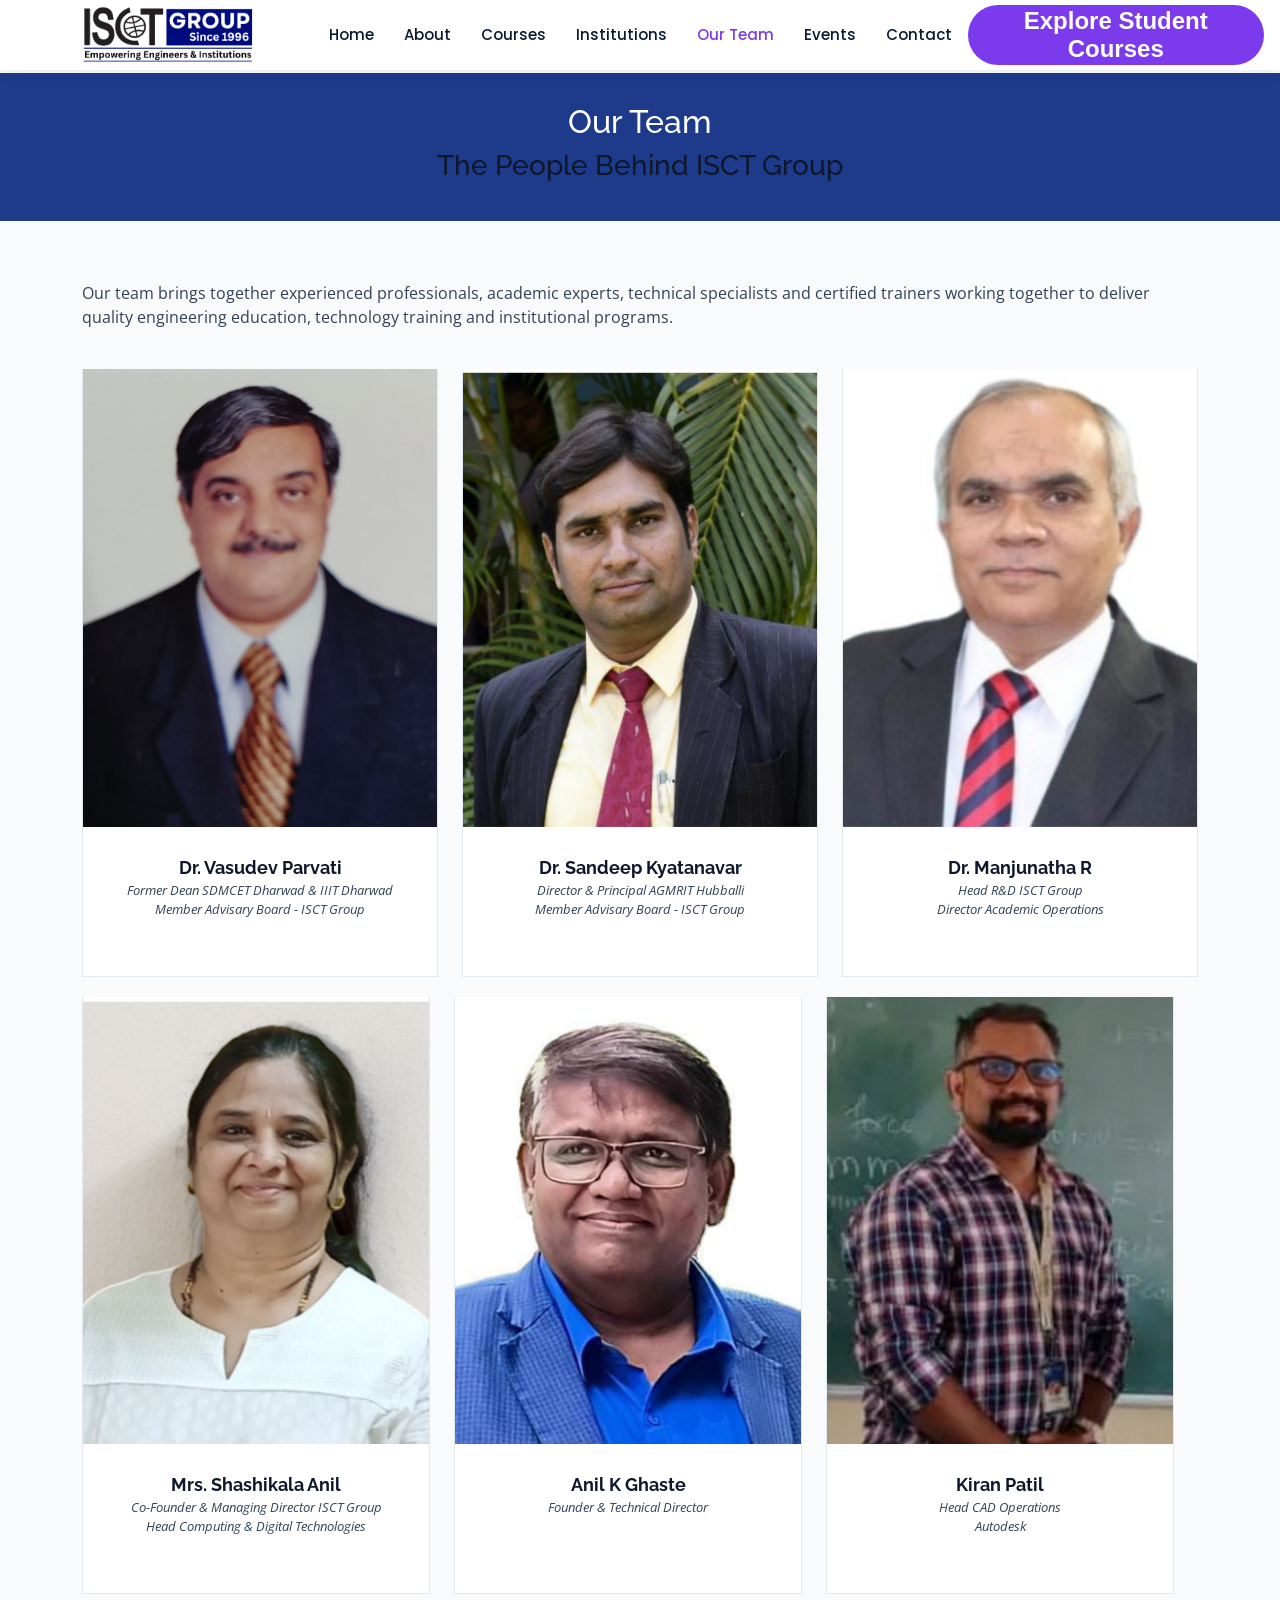
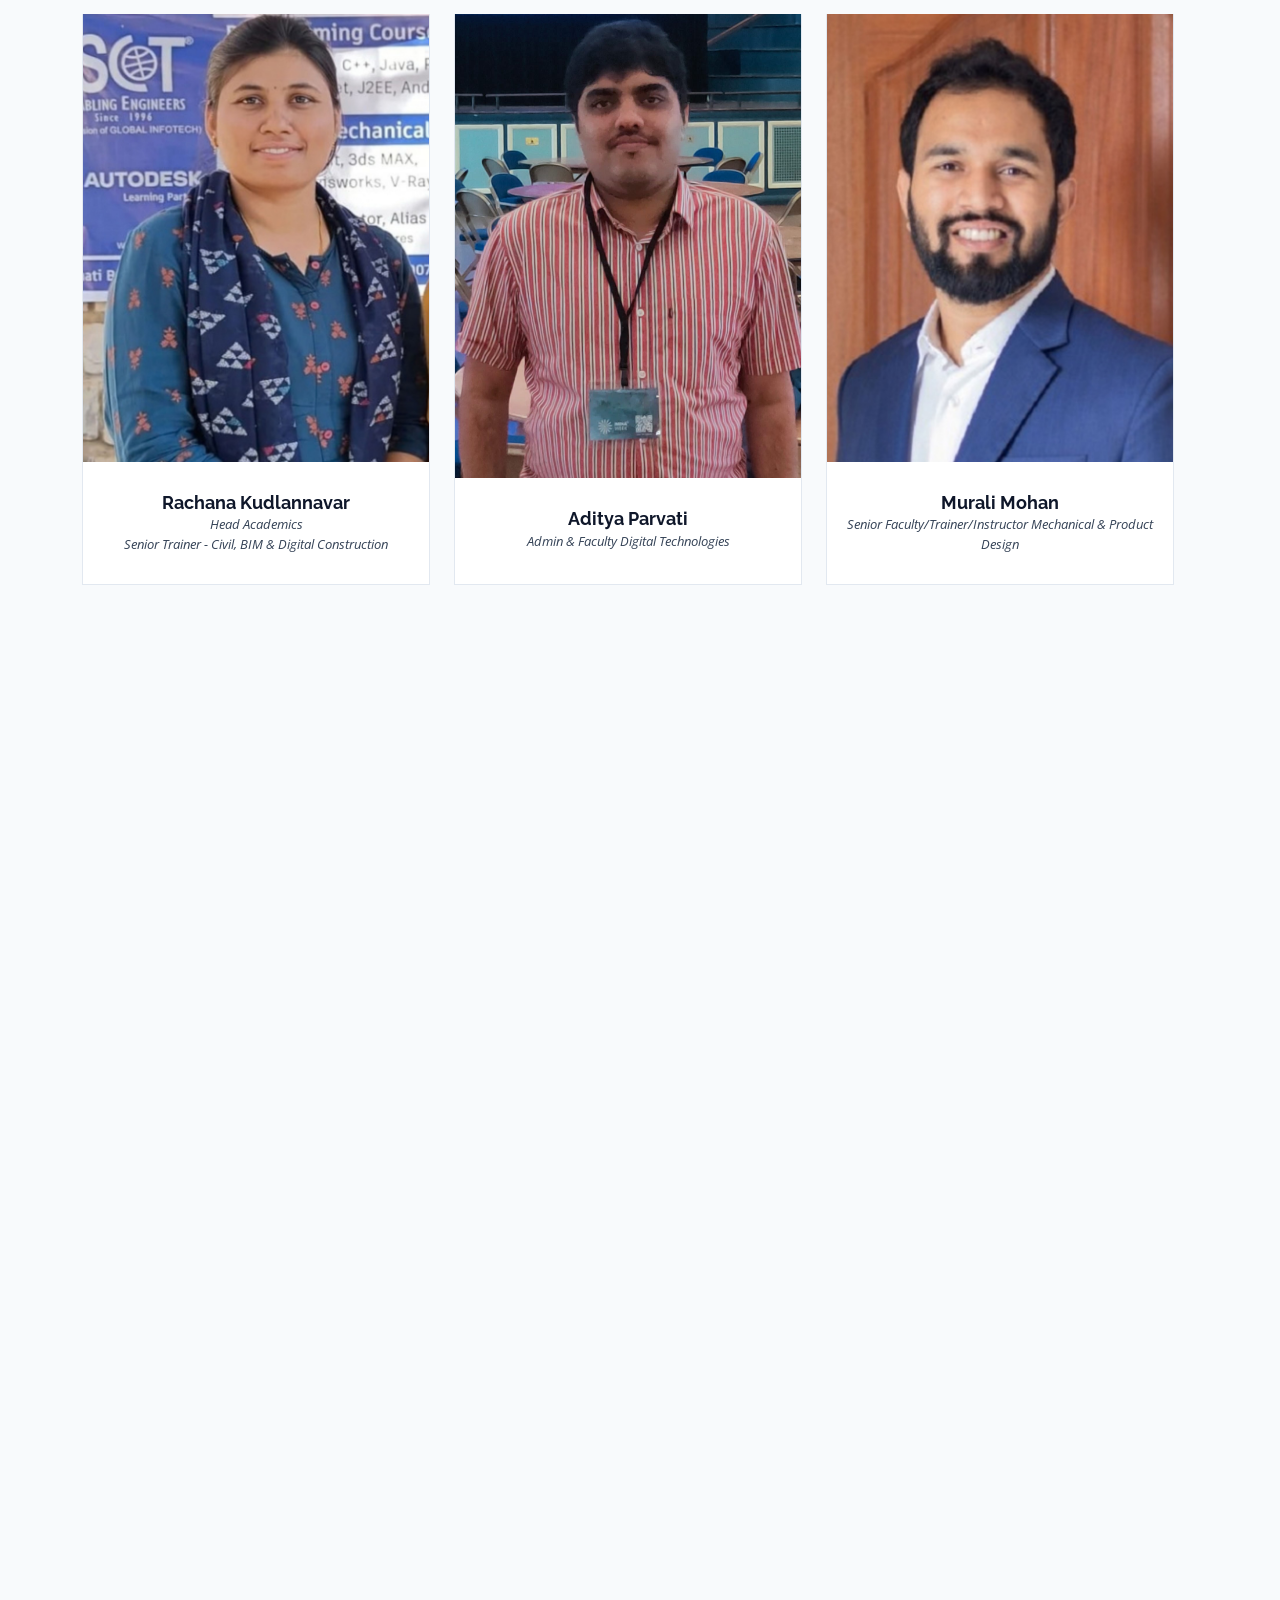
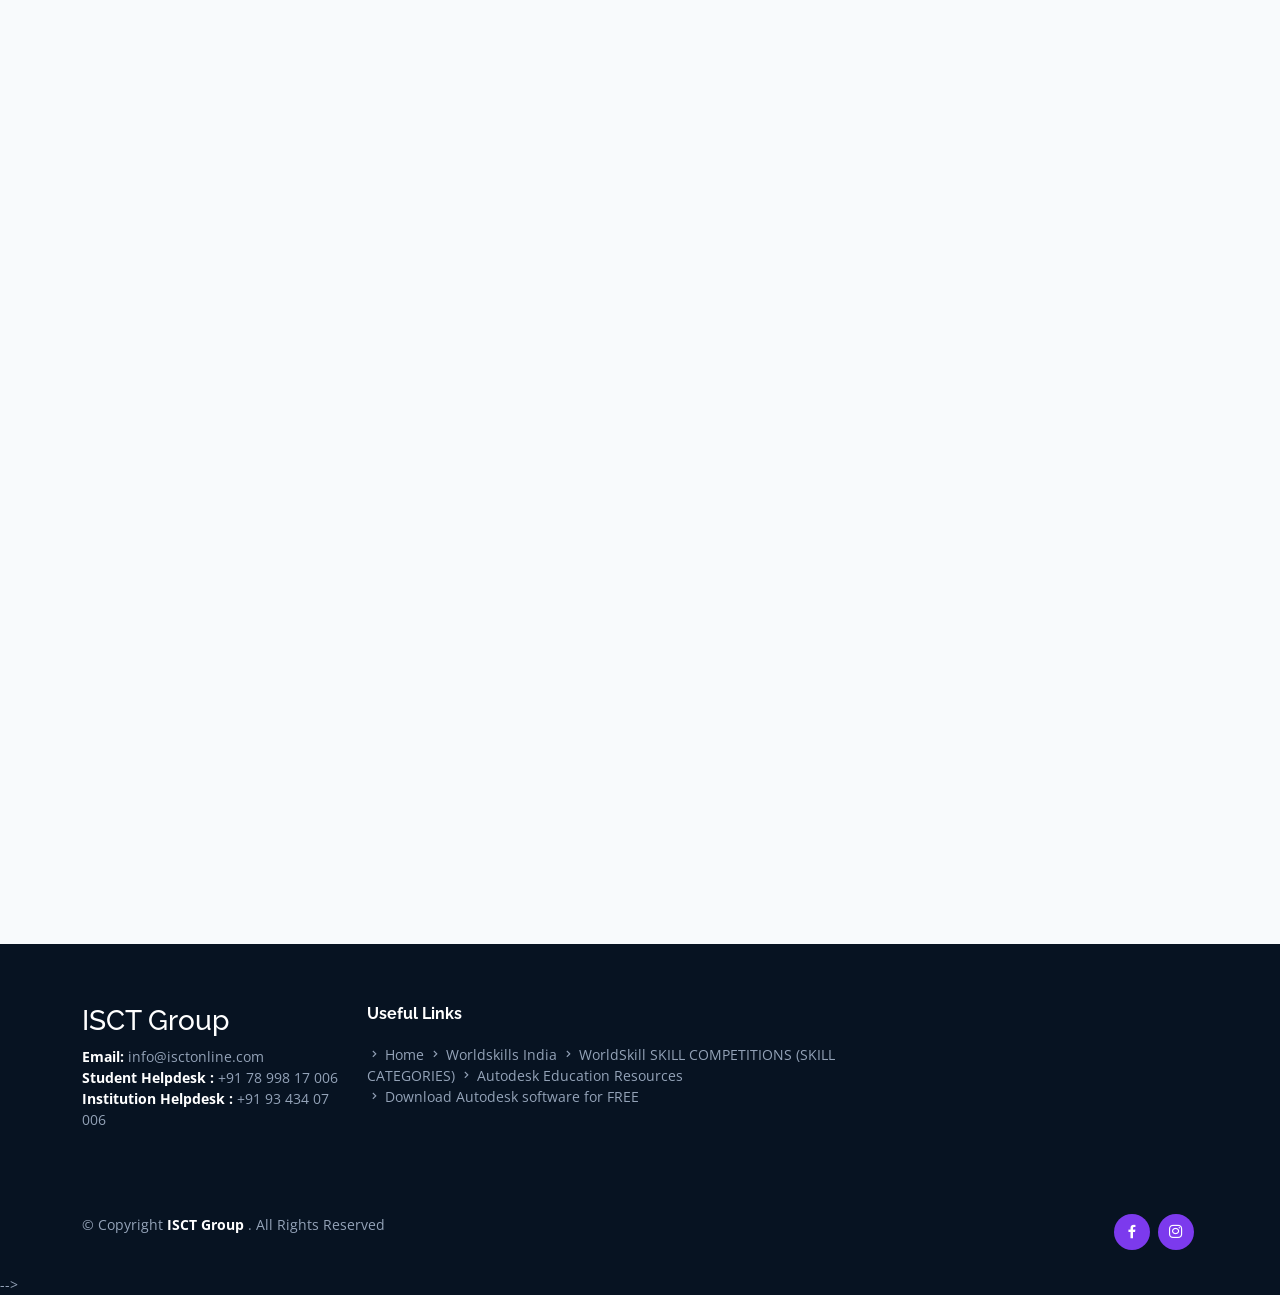
<file: trainers.html>
<!DOCTYPE html>
<html lang="en">

<head>
  <meta charset="utf-8">
  <meta content="width=device-width, initial-scale=1.0" name="viewport">

  <title>Our Team | ISCT Group – Leadership, Experts & Certified Trainers</title>

	<meta name="description" content="Meet the leadership, governing body, technical experts and certified trainers of ISCT Group. Experienced professionals driving engineering education, technology training and 	industry-oriented skill development since 1996.">

	<meta name="keywords" content="ISCT Group team, ISCT leadership, ISCT trainers, ISCT technical experts, certified trainers, engineering trainers, BIM trainers, programming trainers, CAD trainers, technical training experts, engineering education experts, ISCT Group since 1996">

<meta name="author" content="ISCT Group">

<meta name="robots" content="index, follow">

<meta name="viewport" content="width=device-width, initial-scale=1.0">

<link rel="canonical" href="https://www.isctonline.com/our-team.html">

<!-- Open Graph -->
<meta property="og:title" content="Our Team | ISCT Group – Leadership, Experts & Certified Trainers">

<meta property="og:description" content="Meet the experienced leadership, technical experts and certified trainers behind ISCT Group, supporting engineering education, technology training and institutional skill development since 1996.">

<meta property="og:type" content="website">

<meta property="og:url" content="https://www.isctonline.com/our-team.html">

<meta property="og:site_name" content="ISCT Group">

<!-- Twitter -->
<meta name="twitter:card" content="summary_large_image">

<meta name="twitter:title" content="Our Team | ISCT Group – Leadership, Experts & Certified Trainers">

<meta name="twitter:description" content="Meet the leadership, technical experts and certified trainers of ISCT Group, driving engineering education, technology training and industry-oriented skill development since 1996.">
  <!-- Favicons -->
  <link href="assets/img/favicon.png" rel="icon">
  <link href="assets/img/apple-touch-icon.png" rel="apple-touch-icon">

  <!-- Google Fonts -->
  <link href="https://fonts.googleapis.com/css?family=Open+Sans:300,300i,400,400i,600,600i,700,700i|Raleway:300,300i,400,400i,500,500i,600,600i,700,700i|Poppins:300,300i,400,400i,500,500i,600,600i,700,700i" rel="stylesheet">

  <!-- Vendor CSS Files -->
  <link href="assets/vendor/animate.css/animate.min.css" rel="stylesheet">
  <link href="assets/vendor/aos/aos.css" rel="stylesheet">
  <link href="assets/vendor/bootstrap/css/bootstrap.min.css" rel="stylesheet">
  <link href="assets/vendor/bootstrap-icons/bootstrap-icons.css" rel="stylesheet">
  <link href="assets/vendor/boxicons/css/boxicons.min.css" rel="stylesheet">
  <link href="assets/vendor/remixicon/remixicon.css" rel="stylesheet">
  <link href="assets/vendor/swiper/swiper-bundle.min.css" rel="stylesheet">

  <!-- Template Main CSS File -->
  <link href="assets/css/style.css?v=6fb23f4" rel="stylesheet">

  <!-- =======================================================
  * Template Name: Mentor
  * Updated: May 30 2023 with Bootstrap v5.3.0
  * Template URL: https://bootstrapmade.com/mentor-free-education-bootstrap-theme/
  * Author: BootstrapMade.com
  * License: https://bootstrapmade.com/license/
  ======================================================== -->
</head>

<body>

  <!-- ======= Header ======= -->
  <header id="header" class="fixed-top">
    <div class="container d-flex align-items-center">

     <!-- <h1 class="logo me-auto"><a href="index.html">Mentor</a></h1>
       Uncomment below if you prefer to use an image logo -->
      <a href="index.html" class="logo me-auto"><img src="assets/img/logo.png" alt="" class="img-fluid"></a>

      <nav id="navbar" class="navbar order-last order-lg-0">
        <ul>
          <li><a href="index.html">Home</a></li>
          <li><a href="about.html">About</a></li>
          <li><a href="courses.html">Courses</a></li>
       <li><a href="institutes.html">Institutions</a></li>
          <li><a class="active" href="trainers.html">Our Team</a></li>
          <li><a href="events.html">Events</a></li>
      <!--    <li><a href="pricing.html">Pricing</a></li>

          <li class="dropdown"><a href="#"><span>Drop Down</span> <i class="bi bi-chevron-down"></i></a>
            <ul>
              <li><a href="#">Drop Down 1</a></li>
              <li class="dropdown"><a href="#"><span>Deep Drop Down</span> <i class="bi bi-chevron-right"></i></a>
                <ul>
                  <li><a href="#">Deep Drop Down 1</a></li>
                  <li><a href="#">Deep Drop Down 2</a></li>
                  <li><a href="#">Deep Drop Down 3</a></li>
                  <li><a href="#">Deep Drop Down 4</a></li>
                  <li><a href="#">Deep Drop Down 5</a></li>
                </ul>
              </li>
              <li><a href="#">Drop Down 2</a></li>
              <li><a href="#">Drop Down 3</a></li>
              <li><a href="#">Drop Down 4</a></li>
            </ul>
          </li> -->
          <li><a href="contact.html">Contact</a></li>
        </ul>
        <i class="bi bi-list mobile-nav-toggle"></i>
      </nav><!-- .navbar -->

      <a href="courses.html" class="get-started-btn">Explore Student Courses</a>

    </div>
  </header><!-- End Header -->

  <main id="main" data-aos="fade-in">

    <!-- ======= Breadcrumbs ======= -->
    <div class="breadcrumbs">
      <div class="container">
        <h2>Our Team</h2>
       <h3>The People Behind ISCT Group</h3>

      </div>
    </div><!-- End Breadcrumbs -->

    <!-- ======= Trainers Section ======= -->
    <section id="trainers" class="trainers">
      <div class="container" data-aos="fade-up">

	
        <p>Our team brings together experienced professionals, academic experts, technical specialists and certified trainers working together to deliver quality engineering education, technology training and institutional programs. </p> <br>

          <div class="row" data-aos="zoom-in" data-aos-delay="100">

          <div class="col-lg-4 col-md-6 d-flex align-items-stretch">
            <div class="member">
              <img src="assets/img\parvati.jpg" class="img-fluid" alt="">
              <div class="member-content">
                <h4>Dr. Vasudev Parvati  </h4>
               <span>Former Dean SDMCET Dharwad & IIIT Dharwad <br> Member Advisary Board  - ISCT Group</span>
               </div>
            </div>
          </div>

          <div class="col-lg-4 col-md-6 d-flex align-items-stretch">
            <div class="member">
              <img src="assets/img/sandeep.jpg" class="img-fluid" alt="">
              <div class="member-content">
                <h4>Dr. Sandeep  Kyatanavar</h4>
                <span>Director & Principal AGMRIT Hubballi<br> Member Advisary Board  - ISCT Group</span>
                <p>
	</p>
                
              </div>
            </div>
          </div>

          <div class="col-lg-4 col-md-6 d-flex align-items-stretch">
            <div class="member">
              <img src="assets/img/manjunatha.jpg" class="img-fluid" alt="">
              <div class="member-content">
                <h4>Dr. Manjunatha R</h4>
                <span>Head R&D ISCT Group <br> Director Academic Operations</span>
              
              </div>
            </div>
          </div>
 	       	
        <div class="row" data-aos="zoom-in" data-aos-delay="100">
          <div class="col-lg-4 col-md-6 d-flex align-items-stretch">
            <div class="member">
              <img src="assets/img/sashikala.jpg" class="img-fluid" alt="">
              <div class="member-content">
                <h4>Mrs. Shashikala Anil </h4>
                <span>Co-Founder & Managing Director ISCT Group <br> Head Computing & Digital Technologies</span>
	
                <p>
               
                </p>
               </div>
            </div>
          </div>

          <div class="col-lg-4 col-md-6 d-flex align-items-stretch">
            <div class="member">
              <img src="assets/img/anil.jpg" class="img-fluid" alt="">
              <div class="member-content">
                <h4>Anil K Ghaste  </h4>
                <span>Founder & Technical Director</span>
                </div>
            </div>
          </div>
         
       <div class="col-lg-4 col-md-6 d-flex align-items-stretch">
            <div class="member">
              <img src="assets/img/kiran.jpg" class="img-fluid" alt="">
              <div class="member-content">
                <h4>Kiran Patil </h4>
                <span>Head CAD Operations <br> Autodesk </span>
                </div>
            </div>
          </div>


          <div class="col-lg-4 col-md-6 d-flex align-items-stretch">
            <div class="member">
              <img src="assets/img/rachana.jpg" class="img-fluid" alt=""> 
		 <div class="member-content">
                <h4>Rachana Kudlannavar</h4>
                <span>Head Academics </span>
	<span>Senior Trainer - Civil, BIM & Digital Construction</span>
		
               </div>
            </div>
          </div>
          <div class="col-lg-4 col-md-6 d-flex align-items-stretch">
            <div class="member">
              <img src="assets/img/aditya.jpg" class="img-fluid" alt="">
              <div class="member-content">
                <h4>Aditya Parvati </h4>
                <span>Admin & Faculty Digital Technologies</span>
                
              </div>
            </div>
          </div>
 	<div class="col-lg-4 col-md-6 d-flex align-items-stretch">
            <div class="member">
              <img src="assets/img/mohan.jpg" class="img-fluid" alt="">
              <div class="member-content">
                <h4>Murali Mohan</h4>
                <span> Senior Faculty/Trainer/Instructor Mechanical & Product Design</span>
              
              </div>
            </div>
          </div>
	       	
        <div class="row" data-aos="zoom-in" data-aos-delay="100">
          <div class="col-lg-4 col-md-6 d-flex align-items-stretch">
            <div class="member">
              <img src="assets/img/nopic.jpg" class="img-fluid" alt="">
              <div class="member-content">
                <h4>Mrs Renuka Irakal</h4>
                <span>Head - Business Development & In house Training </span>
                
               </div>
            </div>
          </div>

          <div class="col-lg-4 col-md-6 d-flex align-items-stretch">
            <div class="member">
              <img src="assets/img/nopic.jpg" class="img-fluid" alt="">
              <div class="member-content">
                <h4>Shreyas Ganigi </h4>
                <span>Faculty/Trainer Data & Emerging Technologies</span>
                
              </div>
            </div>
          </div>

          <div class="col-lg-4 col-md-6 d-flex align-items-stretch">
            <div class="member">
              <img src="assets/img/nopic.jpg" class="img-fluid" alt=""> 
		 <div class="member-content">
                <h4>Akshay K</h4>
                <span>Faculty / Trainer  Civil, BIM & Digital Construction </span>
     
               </div>
            </div>
          </div>
          <div class="col-lg-4 col-md-6 d-flex align-items-stretch">
            <div class="member">
              <img src="assets/img/nopic.jpg" class="img-fluid" alt="">
              <div class="member-content">
                <h4>Priyanka Palanakar</h4>
                <span>Head - Human Resource & Placements</span>
                
              </div>
            </div>
          </div>
             <div class="col-lg-4 col-md-6 d-flex align-items-stretch">
            <div class="member">
              <img src="assets/img/nopic.jpg" class="img-fluid" alt="">
              <div class="member-content">
                <h4>Kanchan Biradar </h4>
                <span>Faculty Computing & Digital Technologies</span>
            
              </div>
            </div>
          </div>
        <div class="col-lg-4 col-md-6 d-flex align-items-stretch">
            <div class="member">
              <img src="assets/img/nopic.jpg" class="img-fluid" alt="">
              <div class="member-content">
                <h4>Laxmikant Bidari </h4>
                <span> Senior Faculty/Trainer/Instructor Mechanical & Product Design </span>
               
              </div>
            </div>
          </div>
       <div class="col-lg-4 col-md-6 d-flex align-items-stretch">
            <div class="member">
              <img src="assets/img/vinayak.jpg" class="img-fluid" alt="">
              <div class="member-content">
                <h4>Vinayak Garagi</h4>
                <span>Senior Faculty / Trainer  Civil, BIM, Sustainable Building Design</span>
                <p>
                   Autodesk Certified Instructor 
                </p>
              </div>
            </div>
          </div>
        

	<div class="col-lg-4 col-md-6 d-flex align-items-stretch">
            <div class="member">
              <img src="assets/img/nopic.jpg" class="img-fluid" alt="">
              <div class="member-content">
                <h4>Shivasharan Ankalagi </h4>
                <span>Senior Faculty / Trainer  Civil, BIM, Sustainable Building Design</span>             
              </div>
            </div>
          </div>
        
	<div class="col-lg-4 col-md-6 d-flex align-items-stretch">
            <div class="member">
              <img src="assets/img/nopic.jpg" class="img-fluid" alt="">
              <div class="member-content">
                <h4>Raveendra K</h4>
                <span>  Faculty / Trainer  Civil, BIM, Sustainable Building Design </span>
              
              </div>
            </div>
          </div>
        <br><br>
       <h3> <b>Together, we bring experience, expertise and technology to every learning and institutional initiative we undertake. <br><br>  </b></h3>
      </div>
    </section><!-- End Trainers Section -->
  
  </main><!-- End #main -->

     <!-- ======= Footer ======= -->
  <footer id="footer">

    <div class="footer-top">
      <div class="container">
        <div class="row">

          <div class="col-lg-3 col-md-6 footer-contact">
            <h3>ISCT Group</h3>
              <strong>Email:</strong> info@isctonline.com<br>
	      <strong>Student Helpdesk     :</strong> +91 78 998 17 006<br>
              <strong>Institution Helpdesk :</strong> +91 93 434 07 006<br>
              
            </p>
          </div>

        <!--  <div class="col-lg-2 col-md-6 footer-links">
 	-->
	<div class="col-lg-6 pt-4 pt-lg-0 order-2 order-lg-1 content">
            <h4>Useful Links</h4>
            
                           <i class="bx bx-chevron-right"></i> <a href="Index.html">Home</a>  
		  <i class="bx bx-chevron-right"></i> <a href="https://www.worldskillsindia.co.in/" target="_blank">Worldskills India</a>
              <i class="bx bx-chevron-right"></i> <a href="https://worldskills.org/skills/" target="_blank">WorldSkill SKILL COMPETITIONS (SKILL CATEGORIES)</a>
              <i class="bx bx-chevron-right"></i> <a href="https://www.autodesk.com/education/home" target="_Blank">Autodesk Education Resources</a> <br>
              <i class="bx bx-chevron-right"></i> <a href="https://www.autodesk.com/education/edu-software/overview" target="_Blank">Download Autodesk software for FREE</a>

            
          </div>
  <!--
          <div class="col-lg-3 col-md-6 footer-links">
            <h4>Our Services</h4>
            <ul>
              <li><i class="bx bx-chevron-right"></i> <a href="#">Curriculum Design</a></li>
              <li><i class="bx bx-chevron-right"></i> <a href="#">Faculty Training</a></li>
              <li><i class="bx bx-chevron-right"></i> <a href="#">Student Training</a></li>
              <li><i class="bx bx-chevron-right"></i> <a href="#">Design Competetions</a></li>
              <li><i class="bx bx-chevron-right"></i> <a href="#">Center of Excellence</a></li>
            </ul>
          </div>

          <div class="col-lg-4 col-md-6 footer-newsletter">
            <h4>Join Our Newsletter</h4>
            <p>Want know more about latest technologies and Workshops and Training programs conducted </p>
            <form action="" method="post">
              <input type="email" name="info@isctonline.com"><input type="submit" value="Subscribe">
            </form>
          </div>
-->
        </div>
      </div>
    </div>

    <div class="container d-md-flex py-4">

      <div class="me-md-auto text-center text-md-start">
        <div class="copyright">
          &copy; Copyright <strong><span>ISCT Group </span></strong>. All Rights Reserved
        </div>
     </div>
      <div class="social-links text-center text-md-right pt-3 pt-md-0">
     <!--   <a href="#" class="twitter"><i class="bx bxl-twitter"></i></a> -->
        <a href="https://www.facebook.com/profile.php?id=100063684320296" class="facebook"><i class="bx bxl-facebook"></i></a>
        <a href="https://www.instagram.com/isct_dwd/" class="instagram"><i class="bx bxl-instagram"></i></a>
     <!--   <a href="#" class="google-plus"><i class="bx bxl-skype"></i></a>-->
     <!--   <a href="#" class="linkedin"><i class="bx bxl-linkedin"></i></a>-->
      </div>
    </div>-->
  </footer><!-- End Footer -->


  <div id="preloader"></div>
  <a href="#" class="back-to-top d-flex align-items-center justify-content-center"><i class="bi bi-arrow-up-short"></i></a>

  <!-- Vendor JS Files -->
  <script src="assets/vendor/purecounter/purecounter_vanilla.js"></script>
  <script src="assets/vendor/aos/aos.js"></script>
  <script src="assets/vendor/bootstrap/js/bootstrap.bundle.min.js"></script>
  <script src="assets/vendor/swiper/swiper-bundle.min.js"></script>
  <script src="assets/vendor/php-email-form/validate.js"></script>

  <!-- Template Main JS File -->
  <script src="assets/js/main.js"></script>

</body>

</html>
</file>
<file: assets/css/style.css>
/**
* Template Name: Mentor
* Updated: Sep 18 2023 with Bootstrap v5.3.2
* Template URL: https://bootstrapmade.com/mentor-free-education-bootstrap-theme/
* Author: BootstrapMade.com
* License: https://bootstrapmade.com/license/
*/

/*--------------------------------------------------------------
# General
--------------------------------------------------------------*/
body {
  font-family: "Open Sans", sans-serif;
  color: #334155;
}

a {
  color: #7c3aed;
  text-decoration: none;
}

a:hover {
  color: #1e3a8a;
  text-decoration: none;
}

h1,
h2,
h3,
h4,
h5,
h6 {
  font-family: "Raleway", sans-serif;
}

/*--------------------------------------------------------------
# Back to top button
--------------------------------------------------------------*/
.back-to-top {
  position: fixed;
  visibility: hidden;
  opacity: 0;
  right: 15px;
  bottom: 15px;
  z-index: 996;
  background: #7c3aed;
  width: 40px;
  height: 40px;
  border-radius: 50px;
  transition: all 0.4s;
}

.back-to-top i {
  font-size: 28px;
  color: #fff;
  line-height: 0;
}

.back-to-top:hover {
  background: #6d28d9;
  color: #fff;
}

.back-to-top.active {
  visibility: visible;
  opacity: 1;
}

/*--------------------------------------------------------------
# Preloader
--------------------------------------------------------------*/
#preloader {
  position: fixed;
  top: 0;
  left: 0;
  right: 0;
  bottom: 0;
  z-index: 9999;
  overflow: hidden;
  background: #fff;
}

#preloader:before {
  content: "";
  position: fixed;
  top: calc(50% - 30px);
  left: calc(50% - 30px);
  border: 6px solid #7c3aed;
  border-top-color: #fff;
  border-bottom-color: #fff;
  border-radius: 50%;
  width: 60px;
  height: 60px;
  animation: animate-preloader 1s linear infinite;
}

@keyframes animate-preloader {
  0% {
    transform: rotate(0deg);
  }

  100% {
    transform: rotate(360deg);
  }
}

/*--------------------------------------------------------------
# Disable aos animation delay on mobile devices
--------------------------------------------------------------*/
@media screen and (max-width: 768px) {
  [data-aos-delay] {
    transition-delay: 0 !important;
  }
}

/*--------------------------------------------------------------
# Header
--------------------------------------------------------------*/
#header {
  background: #fff;
  transition: all 0.5s;
  z-index: 997;
  padding: 5px 0;
  box-shadow: 0px 0 18px rgba(15, 23, 42, 0.08);
}

#header .logo {
  font-size: 30px;
  margin: 00;
  padding: 0;
  line-height: 1;
  font-weight: 600;
  letter-spacing: 1px;
  text-transform: uppercase;
  font-family: "Poppins", sans-serif;
}

#header .logo a {
  color: #7c3aed;
}

#header .logo img {
  max-height: 60px;
}

#header > .container > .get-started-btn {
  display: flex;
  align-self: center;
  align-items: center;
  justify-content: center;
  height: 60px;
  /* Grow within the existing header space without making the bar taller. */
  margin-block: -3px;
  padding: 0 20px;
  font-family: Arial, sans-serif;
  font-size: 24px;
  font-weight: 700;
  line-height: 1.15;
  text-align: center;
  white-space: normal;
  animation: student-course-glow 2.4s ease-out infinite;
}

@media (max-width: 1199px) {
  #header > .container > .get-started-btn {
    font-size: 16px;
  }
}

@media (max-width: 768px) {
  #header > .container > .get-started-btn {
    padding-inline: 12px;
  }
}

@media (min-width: 992px) {
  #header > .container {
    --header-content-width: 960px;
    --header-edge-gap: max(12px, calc((100vw - var(--header-content-width)) / 2 + 12px));
    display: grid !important;
    grid-template-columns: minmax(0, 1fr) auto minmax(0, 1fr);
  }

  #header .navbar {
    justify-self: center;
  }

  #header .navbar > ul > li:first-child > a {
    padding-left: 0;
  }

  #header > .container > .get-started-btn {
    justify-self: center;
    margin-left: 0;
    width: max-content;
    min-width: calc((100% + var(--header-edge-gap)) / 2);
    max-width: calc(100% + var(--header-edge-gap) - 32px);
    /* Center between the last page link and the viewport's right edge. */
    transform: translateX(calc(var(--header-edge-gap) / 2));
  }
}

@media (min-width: 1200px) {
  #header > .container {
    --header-content-width: 1140px;
  }
}

@media (min-width: 1400px) {
  #header > .container {
    --header-content-width: 1320px;
  }
}

@keyframes student-course-glow {
  0% {
    box-shadow: 0 0 0 0 rgba(124, 58, 237, 0.5), 0 0 14px rgba(124, 58, 237, 0.3);
  }
  75%, 100% {
    box-shadow: 0 0 12px 24px rgba(124, 58, 237, 0), 0 0 14px rgba(124, 58, 237, 0.3);
  }
}

@media (prefers-reduced-motion: reduce) {
  #header > .container > .get-started-btn {
    animation: none;
    box-shadow: 0 0 14px rgba(124, 58, 237, 0.3);
  }
}

/**
* Get Startet Button 
*/
.get-started-btn {
  margin-left: 22px;
  background: #7c3aed;
  color: #fff;
  border-radius: 50px;
  padding: 8px 25px;
  white-space: nowrap;
  transition: 0.3s;
  font-size: 14px;
  display: inline-block;
}

.get-started-btn:hover {
  background: #6d28d9;
  color: #fff;
}

@media (max-width: 768px) {
  .get-started-btn {
    margin: 0 15px 0 0;
    padding: 6px 18px;
  }
}

/*--------------------------------------------------------------
# Navigation Menu
--------------------------------------------------------------*/
/**
* Desktop Navigation 
*/
.navbar {
  padding: 0;
}

.navbar ul {
  margin: 0;
  padding: 0;
  display: flex;
  list-style: none;
  align-items: center;
}

.navbar li {
  position: relative;
}

.navbar a,
.navbar a:focus {
  display: flex;
  align-items: center;
  justify-content: space-between;
  padding: 10px 0 10px 30px;
  font-family: "Poppins", sans-serif;
  font-size: 15px;
  font-weight: 500;
  color: #0a192f;
  white-space: nowrap;
  transition: 0.3s;
}

.navbar a i,
.navbar a:focus i {
  font-size: 12px;
  line-height: 0;
  margin-left: 5px;
}

.navbar a:hover,
.navbar .active,
.navbar .active:focus,
.navbar li:hover>a {
  color: #7c3aed;
}

.navbar .dropdown ul {
  display: block;
  position: absolute;
  left: 30px;
  top: calc(100% + 30px);
  margin: 0;
  padding: 10px 0;
  z-index: 99;
  opacity: 0;
  visibility: hidden;
  background: #fff;
  box-shadow: 0px 0px 30px rgba(15, 23, 42, 0.25);
  transition: 0.3s;
  border-radius: 4px;
}

.navbar .dropdown ul li {
  min-width: 200px;
}

.navbar .dropdown ul a {
  padding: 10px 20px;
  font-size: 14px;
  text-transform: none;
  font-weight: 500;
}

.navbar .dropdown ul a i {
  font-size: 12px;
}

.navbar .dropdown ul a:hover,
.navbar .dropdown ul .active:hover,
.navbar .dropdown ul li:hover>a {
  color: #7c3aed;
}

.navbar .dropdown:hover>ul {
  opacity: 1;
  top: 100%;
  visibility: visible;
}

.navbar .dropdown .dropdown ul {
  top: 0;
  left: calc(100% - 30px);
  visibility: hidden;
}

.navbar .dropdown .dropdown:hover>ul {
  opacity: 1;
  top: 0;
  left: 100%;
  visibility: visible;
}

@media (max-width: 1366px) {
  .navbar .dropdown .dropdown ul {
    left: -90%;
  }

  .navbar .dropdown .dropdown:hover>ul {
    left: -100%;
  }
}

/**
* Mobile Navigation 
*/
.mobile-nav-toggle {
  color: #0a192f;
  font-size: 28px;
  cursor: pointer;
  display: none;
  line-height: 0;
  transition: 0.5s;
}

.mobile-nav-toggle.bi-x {
  color: #fff;
}

@media (max-width: 991px) {
  .mobile-nav-toggle {
    display: block;
  }

  .navbar ul {
    display: none;
  }
}

.navbar-mobile {
  position: fixed;
  overflow: hidden;
  top: 0;
  right: 0;
  left: 0;
  bottom: 0;
  background: rgba(7, 19, 34, 0.9);
  transition: 0.3s;
  z-index: 999;
}

.navbar-mobile .mobile-nav-toggle {
  position: absolute;
  top: 15px;
  right: 15px;
}

.navbar-mobile ul {
  display: block;
  position: absolute;
  top: 55px;
  right: 15px;
  bottom: 15px;
  left: 15px;
  padding: 10px 0;
  border-radius: 6px;
  background-color: #fff;
  overflow-y: auto;
  transition: 0.3s;
}

.navbar-mobile a,
.navbar-mobile a:focus {
  padding: 10px 20px;
  font-size: 15px;
  color: #0a192f;
}

.navbar-mobile a:hover,
.navbar-mobile .active,
.navbar-mobile li:hover>a {
  color: #7c3aed;
}

.navbar-mobile .getstarted,
.navbar-mobile .getstarted:focus {
  margin: 15px;
}

.navbar-mobile .dropdown ul {
  position: static;
  display: none;
  margin: 10px 20px;
  padding: 10px 0;
  z-index: 99;
  opacity: 1;
  visibility: visible;
  background: #fff;
  box-shadow: 0px 0px 30px rgba(15, 23, 42, 0.25);
}

.navbar-mobile .dropdown ul li {
  min-width: 200px;
}

.navbar-mobile .dropdown ul a {
  padding: 10px 20px;
}

.navbar-mobile .dropdown ul a i {
  font-size: 12px;
}

.navbar-mobile .dropdown ul a:hover,
.navbar-mobile .dropdown ul .active:hover,
.navbar-mobile .dropdown ul li:hover>a {
  color: #7c3aed;
}

.navbar-mobile .dropdown>.dropdown-active {
  display: block;
}

/*--------------------------------------------------------------
# Hero Section
--------------------------------------------------------------*/
#hero {
  width: 100%;
  height: 80vh;
  background: url("../img/Hero-bg.jpg") top center;
  background-size: cover;
  position: relative;
}

#hero:before {
  content: "";
  background: rgba(7, 19, 34, 0.4);
  position: absolute;
  bottom: 0;
  top: 0;
  left: 0;
  right: 0;
}

#hero .container {
  padding-top: 72px;
}

@media (max-width: 992px) {
  #hero .container {
    padding-top: 62px;
  }
}

#hero h1 {
  margin: 0;
  font-size: 48px;
  font-weight: 700;
  line-height: 56px;
  color: #fff;
  font-family: "Poppins", sans-serif;
}

#hero h2 {
  color: #e2e8f0;
  margin: 10px 0 0 0;
  font-size: 24px;
}

#hero .btn-get-started {
  font-family: "Raleway", sans-serif;
  font-weight: 500;
  font-size: 15px;
  letter-spacing: 1px;
  display: inline-block;
  padding: 10px 35px;
  border-radius: 50px;
  transition: 0.5s;
  margin-top: 30px;
  border: 2px solid #fff;
  color: #fff;
}

#hero .btn-get-started:hover {
  background: #7c3aed;
  border: 2px solid #7c3aed;
}

@media (min-width: 1024px) {
  #hero {
    background-attachment: fixed;
  }
}

@media (max-width: 768px) {
  #hero {
    height: 100vh;
  }

  #hero h1 {
    font-size: 28px;
    line-height: 36px;
  }

  #hero h2 {
    font-size: 18px;
    line-height: 24px;
  }
}

/*--------------------------------------------------------------
# Sections General
--------------------------------------------------------------*/
section {
  padding: 60px 0;
  overflow: hidden;
}

.section-bg {
  background-color: #f8fafc;
}

.section-title {
  padding-bottom: 40px;
}

.section-title h2 {
  font-size: 14px;
  font-weight: 500;
  padding: 0;
  line-height: 1px;
  margin: 0 0 5px 0;
  letter-spacing: 2px;
  text-transform: uppercase;
  color: #94a3b8;
  font-family: "Poppins", sans-serif;
}

.section-title h2::after {
  content: "";
  width: 120px;
  height: 1px;
  display: inline-block;
  background: #ddd6fe;
  margin: 4px 10px;
}

.section-title p {
  margin: 0;
  margin: 0;
  font-size: 36px;
  font-weight: 700;
  text-transform: uppercase;
  font-family: "Poppins", sans-serif;
  color: #0a192f;
}

.breadcrumbs {
  margin-top: 73px;
  text-align: center;
  background: #7c3aed;
  padding: 30px 0;
  color: #fff;
}

@media (max-width: 992px) {
  .breadcrumbs {
    margin-top: 63px;
  }
}

.breadcrumbs h2 {
  font-size: 32px;
  font-weight: 500;
}

.breadcrumbs p {
  font-size: 14px;
  margin-bottom: 0;
}

/*--------------------------------------------------------------
# About
--------------------------------------------------------------*/
.about .content h3 {
  font-weight: 600;
  font-size: 26px;
}

.about .content ul {
  list-style: none;
  padding: 0;
}

.about .content ul li {
  padding-bottom: 10px;
}

.about .content ul i {
  font-size: 20px;
  padding-right: 4px;
  color: #7c3aed;
}

.about .content .learn-more-btn {
  background: #7c3aed;
  color: #fff;
  border-radius: 50px;
  padding: 8px 25px 9px 25px;
  white-space: nowrap;
  transition: 0.3s;
  font-size: 14px;
  display: inline-block;
}

.about .content .learn-more-btn:hover {
  background: #6d28d9;
  color: #fff;
}

@media (max-width: 768px) {
  .about .content .learn-more-btn {
    margin: 0 48px 0 0;
    padding: 6px 18px;
  }
}

/*--------------------------------------------------------------
# Counts
--------------------------------------------------------------*/
.counts {
  padding: 30px 0;
}

.counts .counters span {
  font-size: 48px;
  display: block;
  color: #7c3aed;
  font-weight: 700;
}

.counts .counters p {
  padding: 0;
  margin: 0 0 20px 0;
  font-family: "Raleway", sans-serif;
  font-size: 15px;
  font-weight: 600;
  color: #0a192f;
}

/*--------------------------------------------------------------
# Why Us
--------------------------------------------------------------*/
.why-us .content {
  padding: 30px;
  background: #7c3aed;
  border-radius: 4px;
  color: #fff;
}

.why-us .content h3 {
  font-weight: 700;
  font-size: 34px;
  margin-bottom: 30px;
}

.why-us .content p {
  margin-bottom: 30px;
}

.why-us .content .more-btn {
  display: inline-block;
  background: rgba(255, 255, 255, 0.2);
  padding: 6px 30px 8px 30px;
  color: #fff;
  border-radius: 50px;
  transition: all ease-in-out 0.4s;
}

.why-us .content .more-btn i {
  font-size: 14px;
}

.why-us .content .more-btn:hover {
  color: #7c3aed;
  background: #fff;
}

.why-us .icon-boxes .icon-box {
  text-align: center;
  background: #fff;
  padding: 40px 30px;
  width: 100%;
  border: 1px solid #e2e8f0;
}

.why-us .icon-boxes .icon-box i {
  font-size: 32px;
  padding: 18px;
  color: #7c3aed;
  margin-bottom: 30px;
  background: #f5f3ff;
  border-radius: 50px;
}

.why-us .icon-boxes .icon-box h4 {
  font-size: 20px;
  font-weight: 700;
  margin: 0 0 30px 0;
}

.why-us .icon-boxes .icon-box p {
  font-size: 15px;
  color: #64748b;
}

/*--------------------------------------------------------------
# Features
--------------------------------------------------------------*/
.features {
  padding-top: 0px;
}

.features .icon-box {
  display: flex;
  align-items: center;
  padding: 20px;
  transition: 0.3s;
  border: 1px solid #e2e8f0;
}

.features .icon-box i {
  font-size: 32px;
  padding-right: 10px;
  line-height: 1;
}

.features .icon-box h3 {
  font-weight: 700;
  margin: 0;
  padding: 0;
  line-height: 1;
  font-size: 16px;
}

.features .icon-box h3 a {
  color: #0a192f;
  transition: 0.3s;
}

.features .icon-box:hover {
  border-color: #7c3aed;
}

.features .icon-box:hover h3 a {
  color: #7c3aed;
}

/*--------------------------------------------------------------
# Courses
--------------------------------------------------------------*/
.courses .course-item {
  border-radius: 5px;
  border: 1px solid #e2e8f0;
}

.courses .course-content {
  padding: 15px;
}

.courses .course-content h3 {
  font-weight: 700;
  font-size: 20px;
}

.courses .course-content h3 a {
  color: #0a192f;
  transition: 0.3s;
}

.courses .course-content h3 a:hover {
  color: #7c3aed;
}

.courses .course-content p {
  font-size: 14px;
  color: #64748b;
}

.courses .course-content h4 {
  font-size: 14px;
  background: #7c3aed;
  padding: 7px 14px;
  color: #fff;
  margin: 0;
}

.courses .course-content .price {
  margin: 0;
  font-weight: 700;
  font-size: 18px;
  color: #0a192f;
}

.courses .trainer {
  padding-top: 15px;
  border-top: 1px solid #e2e8f0;
}

.courses .trainer .trainer-profile img {
  max-width: 50px;
  border-radius: 50px;
}

.courses .trainer .trainer-profile span {
  padding-left: 10px;
  font-weight: 600;
  font-size: 16px;
  color: #334155;
}

.courses .trainer .trainer-rank {
  font-size: 18px;
  color: #64748b;
}

/*--------------------------------------------------------------
# Trainers
--------------------------------------------------------------*/
.trainers .member {
  text-align: center;
  margin-bottom: 20px;
  background: #fff;
  border: 1px solid #e2e8f0;
}

.trainers .member img {
  margin: -1px -1px 30px -1px;
}

.trainers .member .member-content {
  padding: 0 20px 30px 20px;
}

.trainers .member h4 {
  font-weight: 700;
  margin-bottom: 2px;
  font-size: 18px;
}

.trainers .member span {
  font-style: italic;
  display: block;
  font-size: 13px;
}

.trainers .member p {
  padding-top: 10px;
  font-size: 14px;
  font-style: italic;
  color: #94a3b8;
}

.trainers .member .social {
  margin-top: 15px;
}

.trainers .member .social a {
  color: #94a3b8;
  transition: 0.3s;
}

.trainers .member .social a:hover {
  color: #7c3aed;
}

.trainers .member .social i {
  font-size: 18px;
  margin: 0 2px;
}

/*--------------------------------------------------------------
# Testimonials
--------------------------------------------------------------*/
.testimonials .testimonial-wrap {
  padding-left: 50px;
}

.testimonials .testimonials-carousel,
.testimonials .testimonials-slider {
  overflow: hidden;
}

.testimonials .testimonial-item {
  box-sizing: content-box;
  padding: 30px 30px 30px 60px;
  margin: 30px 15px;
  min-height: 200px;
  border: 1px solid #e2e8f0;
  position: relative;
  background: #fff;
}

.testimonials .testimonial-item .testimonial-img {
  width: 90px;
  border-radius: 10px;
  border: 6px solid #fff;
  position: absolute;
  left: -45px;
}

.testimonials .testimonial-item h3 {
  font-size: 18px;
  font-weight: bold;
  margin: 10px 0 5px 0;
  color: #0f172a;
}

.testimonials .testimonial-item h4 {
  font-size: 14px;
  color: #94a3b8;
  margin: 0;
}

.testimonials .testimonial-item .quote-icon-left,
.testimonials .testimonial-item .quote-icon-right {
  color: #ddd6fe;
  font-size: 26px;
}

.testimonials .testimonial-item .quote-icon-left {
  display: inline-block;
  left: -5px;
  position: relative;
}

.testimonials .testimonial-item .quote-icon-right {
  display: inline-block;
  right: -5px;
  position: relative;
  top: 10px;
}

.testimonials .testimonial-item p {
  font-style: italic;
  margin: 15px auto 15px auto;
}

.testimonials .swiper-pagination {
  margin-top: 20px;
  position: relative;
}

.testimonials .swiper-pagination .swiper-pagination-bullet {
  width: 12px;
  height: 12px;
  background-color: #fff;
  opacity: 1;
  border: 1px solid #7c3aed;
}

.testimonials .swiper-pagination .swiper-pagination-bullet-active {
  background-color: #7c3aed;
}

@media (max-width: 767px) {
  .testimonials .testimonial-wrap {
    padding-left: 0;
  }

  .testimonials .testimonials-carousel,
  .testimonials .testimonials-slider {
    overflow: hidden;
  }

  .testimonials .testimonial-item {
    padding: 30px;
    margin: 15px;
  }

  .testimonials .testimonial-item .testimonial-img {
    position: static;
    left: auto;
  }
}

/*--------------------------------------------------------------
# Cource Details
--------------------------------------------------------------*/
.course-details h3 {
  font-size: 24px;
  margin: 30px 0 15px 0;
  font-weight: 700;
  position: relative;
  padding-bottom: 10px;
}

.course-details h3:before {
  content: "";
  position: absolute;
  display: block;
  width: 100%;
  height: 1px;
  background: #e2e8f0;
  bottom: 0;
  left: 0;
}

.course-details h3:after {
  content: "";
  position: absolute;
  display: block;
  width: 60px;
  height: 1px;
  background: #7c3aed;
  bottom: 0;
  left: 0;
}

.course-details .course-info {
  background: #f8fafc;
  padding: 10px 15px;
  margin-bottom: 15px;
}

.course-details .course-info h5 {
  font-weight: 400;
  font-size: 16px;
  margin: 0;
  font-family: "Poppins", sans-serif;
}

.course-details .course-info p {
  margin: 0;
  font-weight: 600;
}

.course-details .course-info a {
  color: #64748b;
}

/*--------------------------------------------------------------
# Cource Details Tabs
--------------------------------------------------------------*/
.cource-details-tabs {
  overflow: hidden;
  padding-top: 0;
}

.cource-details-tabs .nav-tabs {
  border: 0;
}

.cource-details-tabs .nav-link {
  border: 0;
  padding: 12px 15px 12px 0;
  transition: 0.3s;
  color: #0a192f;
  border-radius: 0;
  border-right: 2px solid #e2e8f0;
  font-weight: 600;
  font-size: 15px;
}

.cource-details-tabs .nav-link:hover {
  color: #7c3aed;
}

.cource-details-tabs .nav-link.active {
  color: #7c3aed;
  border-color: #7c3aed;
}

.cource-details-tabs .tab-pane.active {
  animation: fadeIn 0.5s ease-out;
}

.cource-details-tabs .details h3 {
  font-size: 26px;
  font-weight: 600;
  margin-bottom: 20px;
  color: #0a192f;
}

.cource-details-tabs .details p {
  color: #64748b;
}

.cource-details-tabs .details p:last-child {
  margin-bottom: 0;
}

@media (max-width: 992px) {
  .cource-details-tabs .nav-link {
    border: 0;
    padding: 15px;
  }

  .cource-details-tabs .nav-link.active {
    color: #fff;
    background: #7c3aed;
  }
}

/*--------------------------------------------------------------
# Events
--------------------------------------------------------------*/
.events .card {
  border: 0;
  padding: 0 30px;
  margin-bottom: 60px;
  position: relative;
}

.events .card-img {
  width: calc(100% + 60px);
  margin-left: -30px;
  overflow: hidden;
  z-index: 9;
  border-radius: 0;
}

.events .card-img img {
  max-width: 100%;
  transition: all 0.3s ease-in-out;
}

.events .card-body {
  z-index: 10;
  background: #fff;
  border-top: 4px solid #fff;
  padding: 30px;
  box-shadow: 0px 2px 15px rgba(15, 23, 42, 0.1);
  margin-top: -60px;
  transition: 0.3s;
}

.events .card-title {
  font-weight: 700;
  text-align: center;
  margin-bottom: 20px;
}

.events .card-title a {
  color: #0a192f;
  transition: 0.3s;
}

.events .card-text {
  color: #334155;
}

.events .read-more a {
  color: #64748b;
  text-transform: uppercase;
  font-weight: 600;
  font-size: 12px;
  transition: 0.3s;
}

.events .read-more a:hover {
  color: #7c3aed;
}

.events .card:hover img {
  transform: scale(1.1);
}

.events .card:hover .card-body {
  border-color: #7c3aed;
}

.events .card:hover .card-body .card-title a {
  color: #7c3aed;
}

/*--------------------------------------------------------------
# Pricing
--------------------------------------------------------------*/
.pricing .box {
  padding: 20px;
  background: #fff;
  text-align: center;
  border: 1px solid #e2e8f0;
  border-radius: 0;
  position: relative;
  overflow: hidden;
}

.pricing h3 {
  font-weight: 400;
  margin: -20px -20px 20px -20px;
  padding: 20px 15px;
  font-size: 16px;
  font-weight: 600;
  color: #64748b;
  background: #f1f5f9;
}

.pricing h4 {
  font-size: 36px;
  color: #7c3aed;
  font-weight: 600;
  font-family: "Poppins", sans-serif;
  margin-bottom: 20px;
}

.pricing h4 sup {
  font-size: 20px;
  top: -15px;
  left: -3px;
}

.pricing h4 span {
  color: #94a3b8;
  font-size: 16px;
  font-weight: 300;
}

.pricing ul {
  padding: 0;
  list-style: none;
  color: #334155;
  text-align: center;
  line-height: 20px;
  font-size: 14px;
}

.pricing ul li {
  padding-bottom: 16px;
}

.pricing ul i {
  color: #7c3aed;
  font-size: 18px;
  padding-right: 4px;
}

.pricing ul .na {
  color: #cbd5e1;
  text-decoration: line-through;
}

.pricing .btn-wrap {
  margin: 20px -20px -20px -20px;
  padding: 20px 15px;
  background: #f1f5f9;
  text-align: center;
}

.pricing .btn-buy {
  background: #7c3aed;
  display: inline-block;
  padding: 8px 35px;
  border-radius: 50px;
  color: #fff;
  transition: none;
  font-size: 14px;
  font-weight: 400;
  font-family: "Raleway", sans-serif;
  font-weight: 600;
  transition: 0.3s;
}

.pricing .btn-buy:hover {
  background: #6d28d9;
}

.pricing .featured h3 {
  color: #fff;
  background: #7c3aed;
}

.pricing .advanced {
  width: 200px;
  position: absolute;
  top: 18px;
  right: -68px;
  transform: rotate(45deg);
  z-index: 1;
  font-size: 14px;
  padding: 1px 0 3px 0;
  background: #7c3aed;
  color: #fff;
}

/*--------------------------------------------------------------
# Contact
--------------------------------------------------------------*/
.contact {
  padding-top: 5px;
}

.contact .info {
  width: 100%;
  background: #fff;
}

.contact .info i {
  font-size: 20px;
  color: #7c3aed;
  float: left;
  width: 44px;
  height: 44px;
  background: #f5f3ff;
  display: flex;
  justify-content: center;
  align-items: center;
  border-radius: 50px;
  transition: all 0.3s ease-in-out;
}

.contact .info h4 {
  padding: 0 0 0 60px;
  font-size: 22px;
  font-weight: 600;
  margin-bottom: 5px;
  color: #0a192f;
}

.contact .info p {
  padding: 0 0 0 60px;
  margin-bottom: 0;
  font-size: 14px;
  color: #64748b;
}

.contact .info .email,
.contact .info .phone {
  margin-top: 40px;
}

.contact .info .email:hover i,
.contact .info .address:hover i,
.contact .info .phone:hover i {
  background: #7c3aed;
  color: #fff;
}

.contact .php-email-form {
  width: 100%;
  background: #fff;
}

.contact .php-email-form .form-group {
  padding-bottom: 8px;
}

.contact .php-email-form .error-message {
  display: none;
  color: #fff;
  background: #ed3c0d;
  text-align: left;
  padding: 15px;
  font-weight: 600;
}

.contact .php-email-form .error-message br+br {
  margin-top: 25px;
}

.contact .php-email-form .sent-message {
  display: none;
  color: #fff;
  background: #18d26e;
  text-align: center;
  padding: 15px;
  font-weight: 600;
}

.contact .php-email-form .loading {
  display: none;
  background: #fff;
  text-align: center;
  padding: 15px;
}

.contact .php-email-form .loading:before {
  content: "";
  display: inline-block;
  border-radius: 50%;
  width: 24px;
  height: 24px;
  margin: 0 10px -6px 0;
  border: 3px solid #18d26e;
  border-top-color: #e2e8f0;
  animation: animate-loading 1s linear infinite;
}

.contact .php-email-form input,
.contact .php-email-form textarea {
  border-radius: 4px;
  box-shadow: none;
  font-size: 14px;
}

.contact .php-email-form input:focus,
.contact .php-email-form textarea:focus {
  border-color: #7c3aed;
}

.contact .php-email-form input {
  height: 44px;
}

.contact .php-email-form textarea {
  padding: 10px 12px;
}

.contact .php-email-form button[type=submit] {
  background: #7c3aed;
  border: 0;
  padding: 10px 35px;
  color: #fff;
  transition: 0.4s;
  border-radius: 50px;
}

.contact .php-email-form button[type=submit]:hover {
  background: #6d28d9;
}

@keyframes animate-loading {
  0% {
    transform: rotate(0deg);
  }

  100% {
    transform: rotate(360deg);
  }
}

/*--------------------------------------------------------------
# Footer
--------------------------------------------------------------*/
#footer {
  color: #0a192f;
  font-size: 14px;
  background: #e2e8f0;
}

#footer .footer-top {
  padding: 60px 0 30px 0;
  background: #f8fafc;
}

#footer .footer-top .footer-contact {
  margin-bottom: 30px;
}

#footer .footer-top .footer-contact h4 {
  font-size: 22px;
  margin: 0 0 30px 0;
  padding: 2px 0 2px 0;
  line-height: 1;
  font-weight: 700;
}

#footer .footer-top .footer-contact p {
  font-size: 14px;
  line-height: 24px;
  margin-bottom: 0;
  font-family: "Raleway", sans-serif;
  color: #64748b;
}

#footer .footer-top h4 {
  font-size: 16px;
  font-weight: bold;
  color: #334155;
  position: relative;
  padding-bottom: 12px;
}

#footer .footer-top .footer-links {
  margin-bottom: 30px;
}

#footer .footer-top .footer-links ul {
  list-style: none;
  padding: 0;
  margin: 0;
}

#footer .footer-top .footer-links ul i {
  padding-right: 2px;
  color: #7c3aed;
  font-size: 18px;
  line-height: 1;
}

#footer .footer-top .footer-links ul li {
  padding: 10px 0;
  display: flex;
  align-items: center;
}

#footer .footer-top .footer-links ul li:first-child {
  padding-top: 0;
}

#footer .footer-top .footer-links ul a {
  color: #64748b;
  transition: 0.3s;
  display: inline-block;
  line-height: 1;
}

#footer .footer-top .footer-links ul a:hover {
  text-decoration: none;
  color: #7c3aed;
}

#footer .footer-newsletter {
  font-size: 15px;
}

#footer .footer-newsletter h4 {
  font-size: 16px;
  font-weight: bold;
  color: #334155;
  position: relative;
  padding-bottom: 12px;
}

#footer .footer-newsletter form {
  margin-top: 30px;
  background: #fff;
  padding: 6px 10px;
  position: relative;
  border-radius: 50px;
  text-align: left;
  border: 1px solid #e2e8f0;
}

#footer .footer-newsletter form input[type=email] {
  border: 0;
  padding: 4px 8px;
  width: calc(100% - 100px);
}

#footer .footer-newsletter form input[type=submit] {
  position: absolute;
  top: -1px;
  right: -1px;
  bottom: -1px;
  border: 0;
  background: none;
  font-size: 16px;
  padding: 0 20px 2px 20px;
  background: #7c3aed;
  color: #fff;
  transition: 0.3s;
  border-radius: 50px;
  box-shadow: 0px 2px 15px rgba(15, 23, 42, 0.1);
}

#footer .footer-newsletter form input[type=submit]:hover {
  background: #6d28d9;
}

#footer .credits {
  padding-top: 5px;
  font-size: 13px;
}

#footer .credits a {
  color: #6d28d9;
  transition: 0.3s;
}

#footer .credits a:hover {
  color: #7c3aed;
}

#footer .social-links a {
  font-size: 18px;
  display: inline-block;
  background: #7c3aed;
  color: #fff;
  line-height: 1;
  padding: 8px 0;
  margin-right: 4px;
  border-radius: 50%;
  text-align: center;
  width: 36px;
  height: 36px;
  transition: 0.3s;
}

#footer .social-links a:hover {
  background: #6d28d9;
  color: #fff;
  text-decoration: none;
}
/* Old site palette: royal purple, navy, charcoal and pearl white.
   Color overrides only; existing layout, typography and animation stay intact. */
body {
  background-color: #f8fafc;
}

h1, h2, h3, h4, h5, h6 {
  color: #0f172a;
}

.breadcrumbs {
  background: #1e3a8a;
}

.breadcrumbs h2,
.why-us .content h3 {
  color: #fff;
}

#footer,
#footer .footer-top {
  background: #071322;
  color: #94a3b8;
}

#footer .footer-top .footer-contact p,
#footer .footer-top .footer-links ul a {
  color: #94a3b8;
}

#footer h3,
#footer .footer-top h4,
#footer .footer-newsletter h4,
#footer strong {
  color: #fff;
}

#footer .footer-top .footer-links ul i,
#footer .credits a,
#footer .footer-top .footer-links ul a:hover {
  color: #a78bfa;
}

#footer .credits a:hover {
  color: #fff;
}

#footer a {
  color: #94a3b8;
}

#footer a:hover {
  color: #a78bfa;
}

#footer .social-links a {
  color: #fff;
}
</file>
